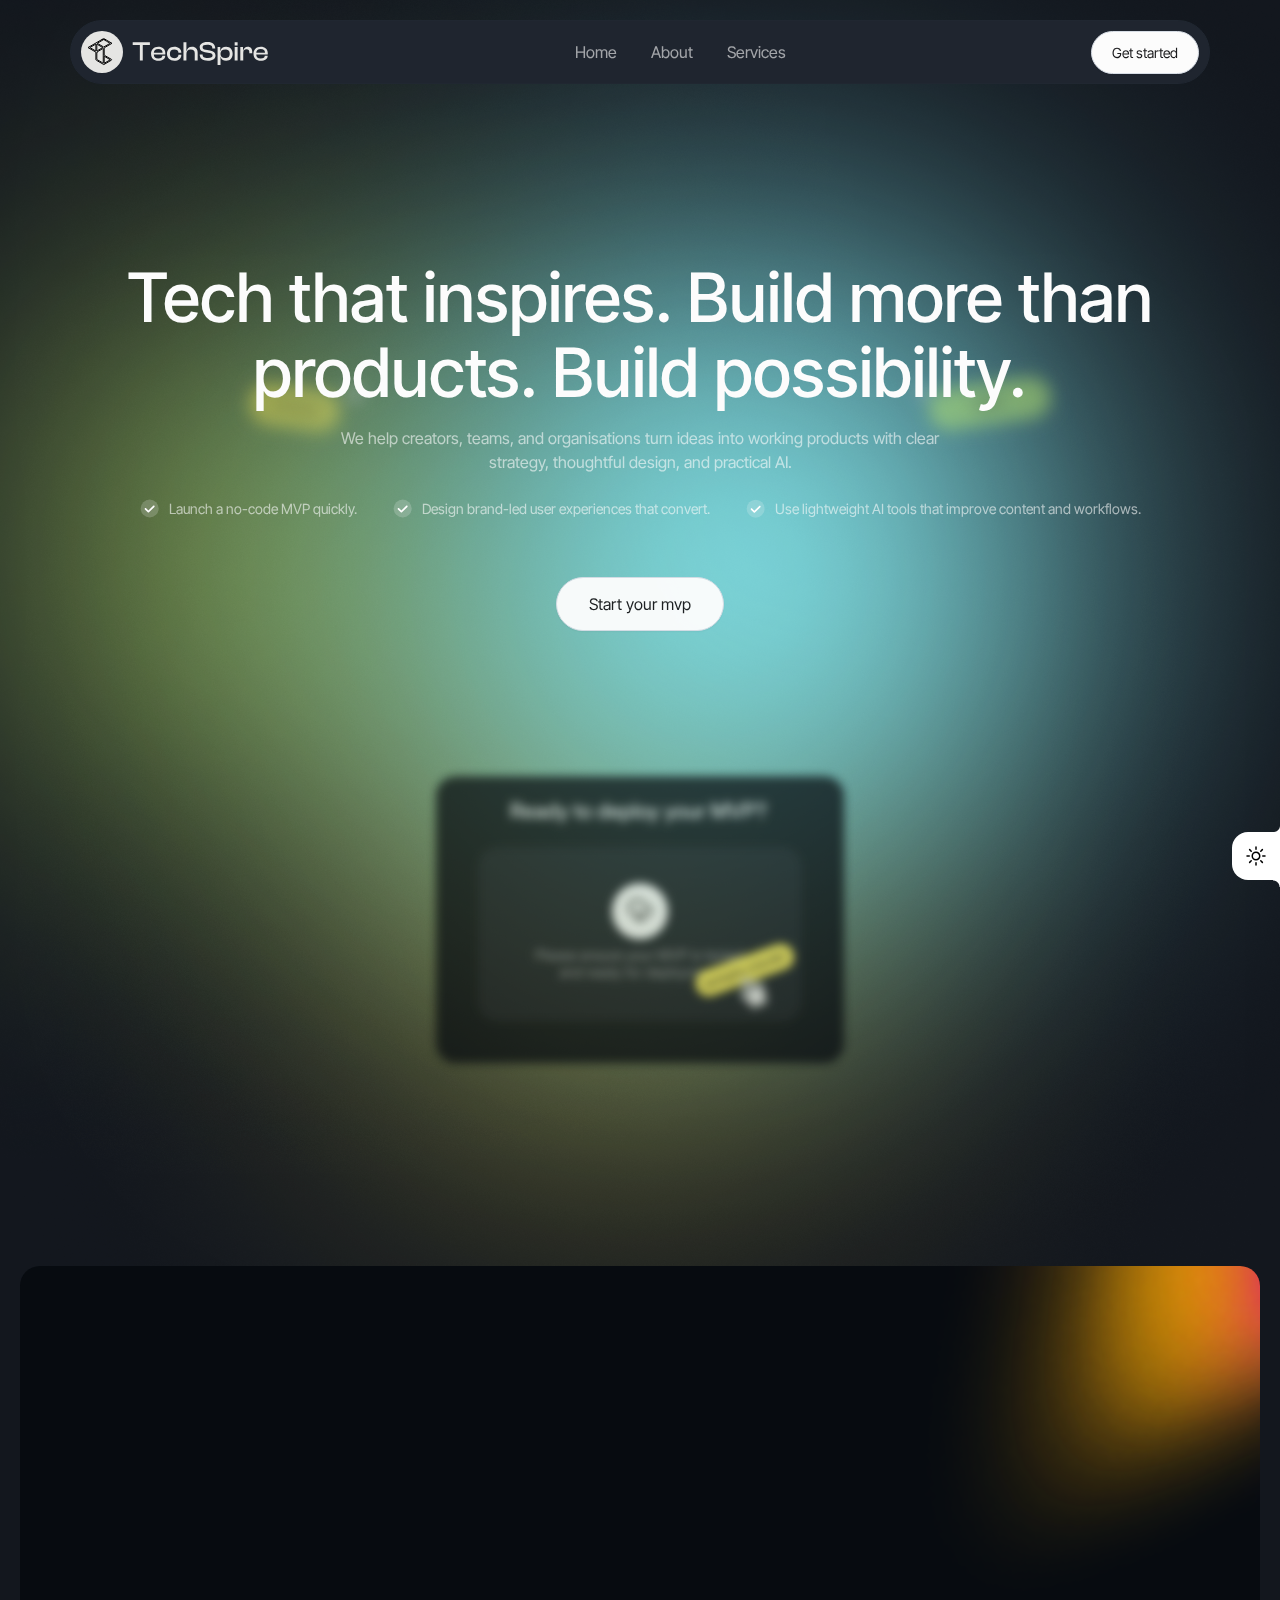
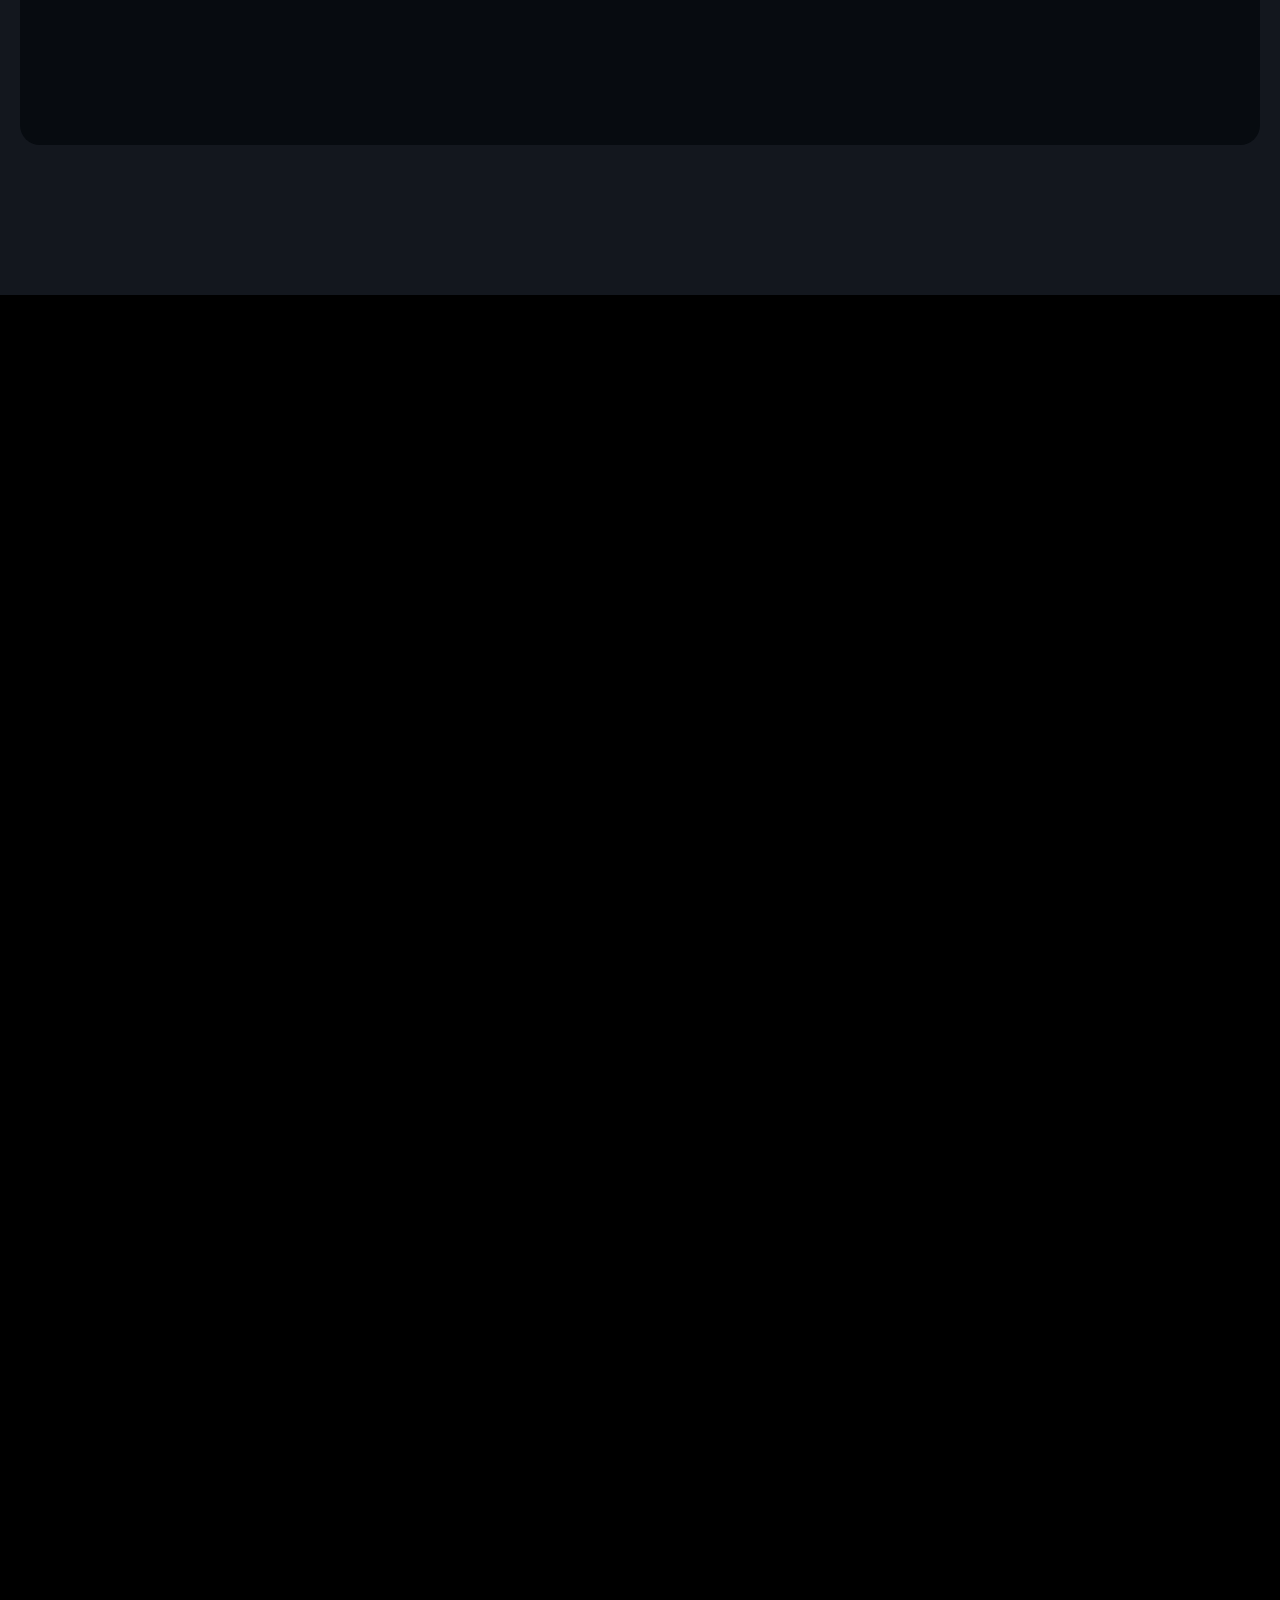
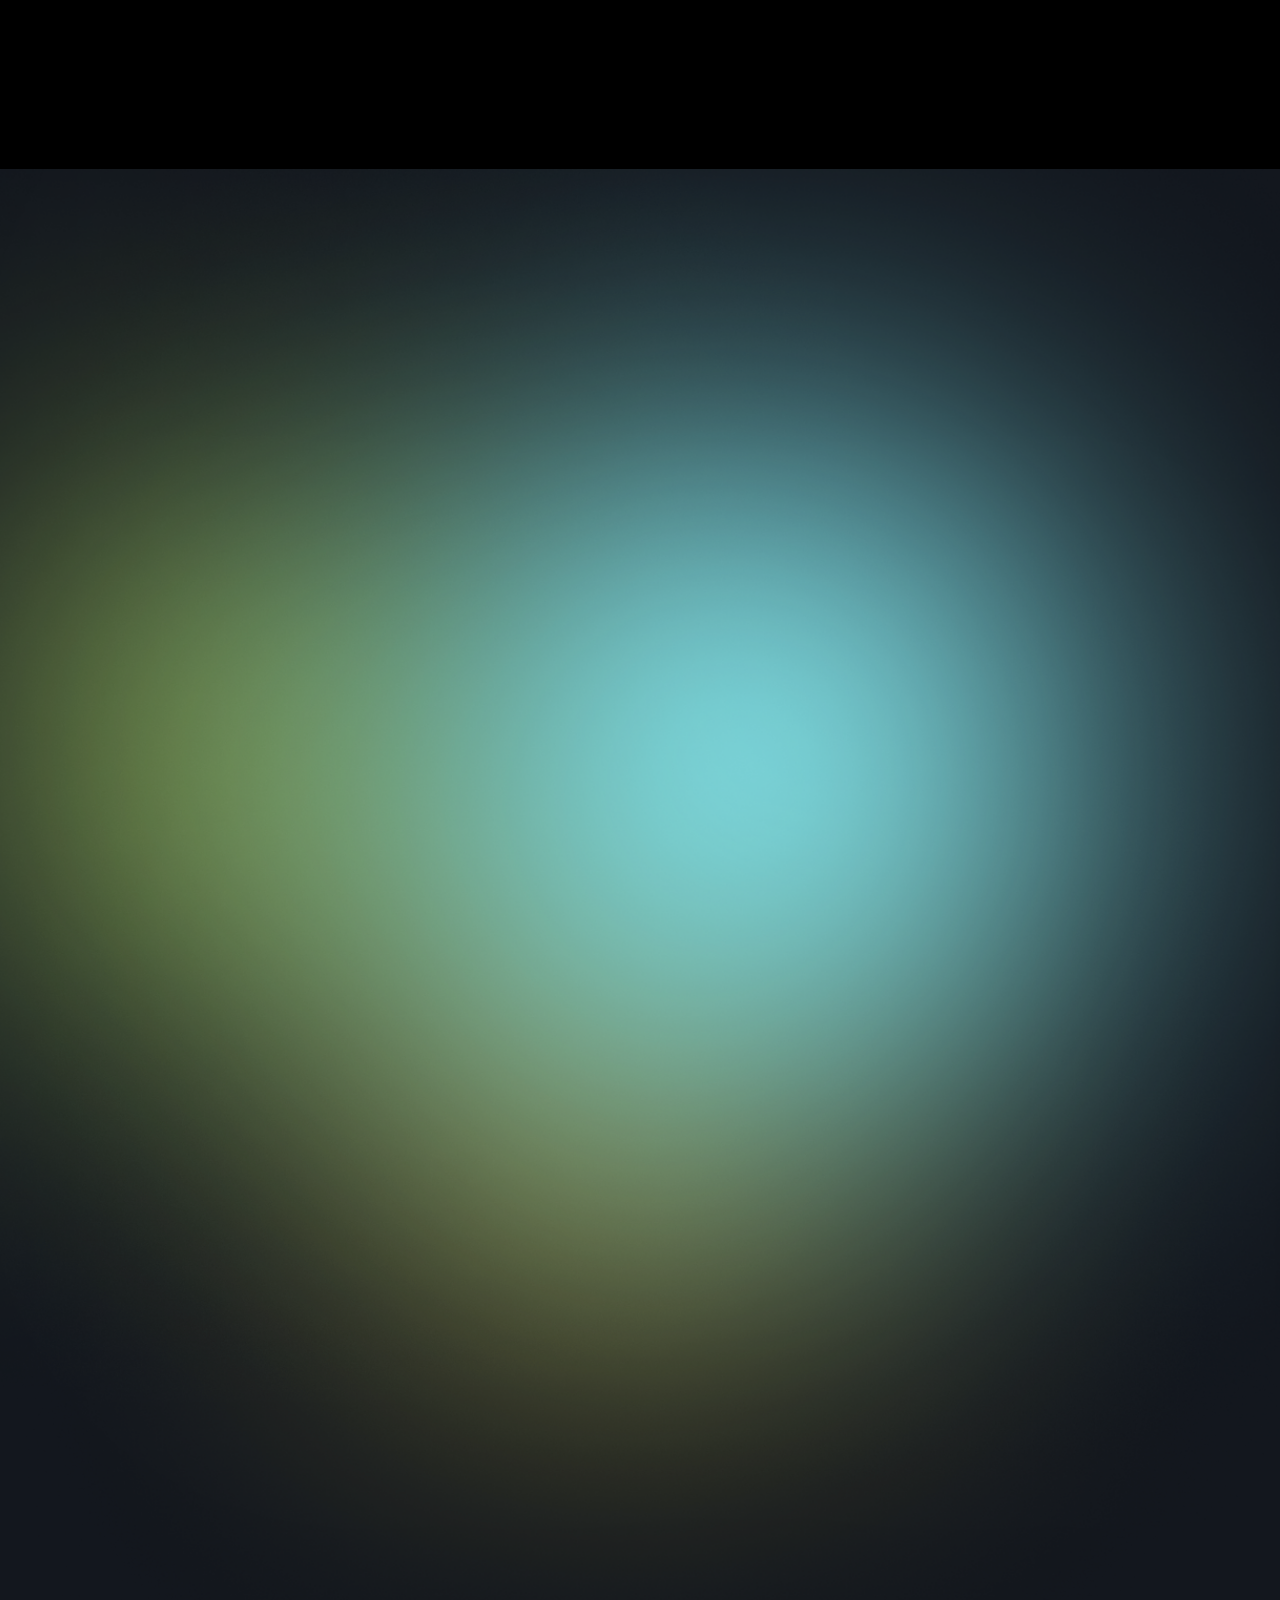
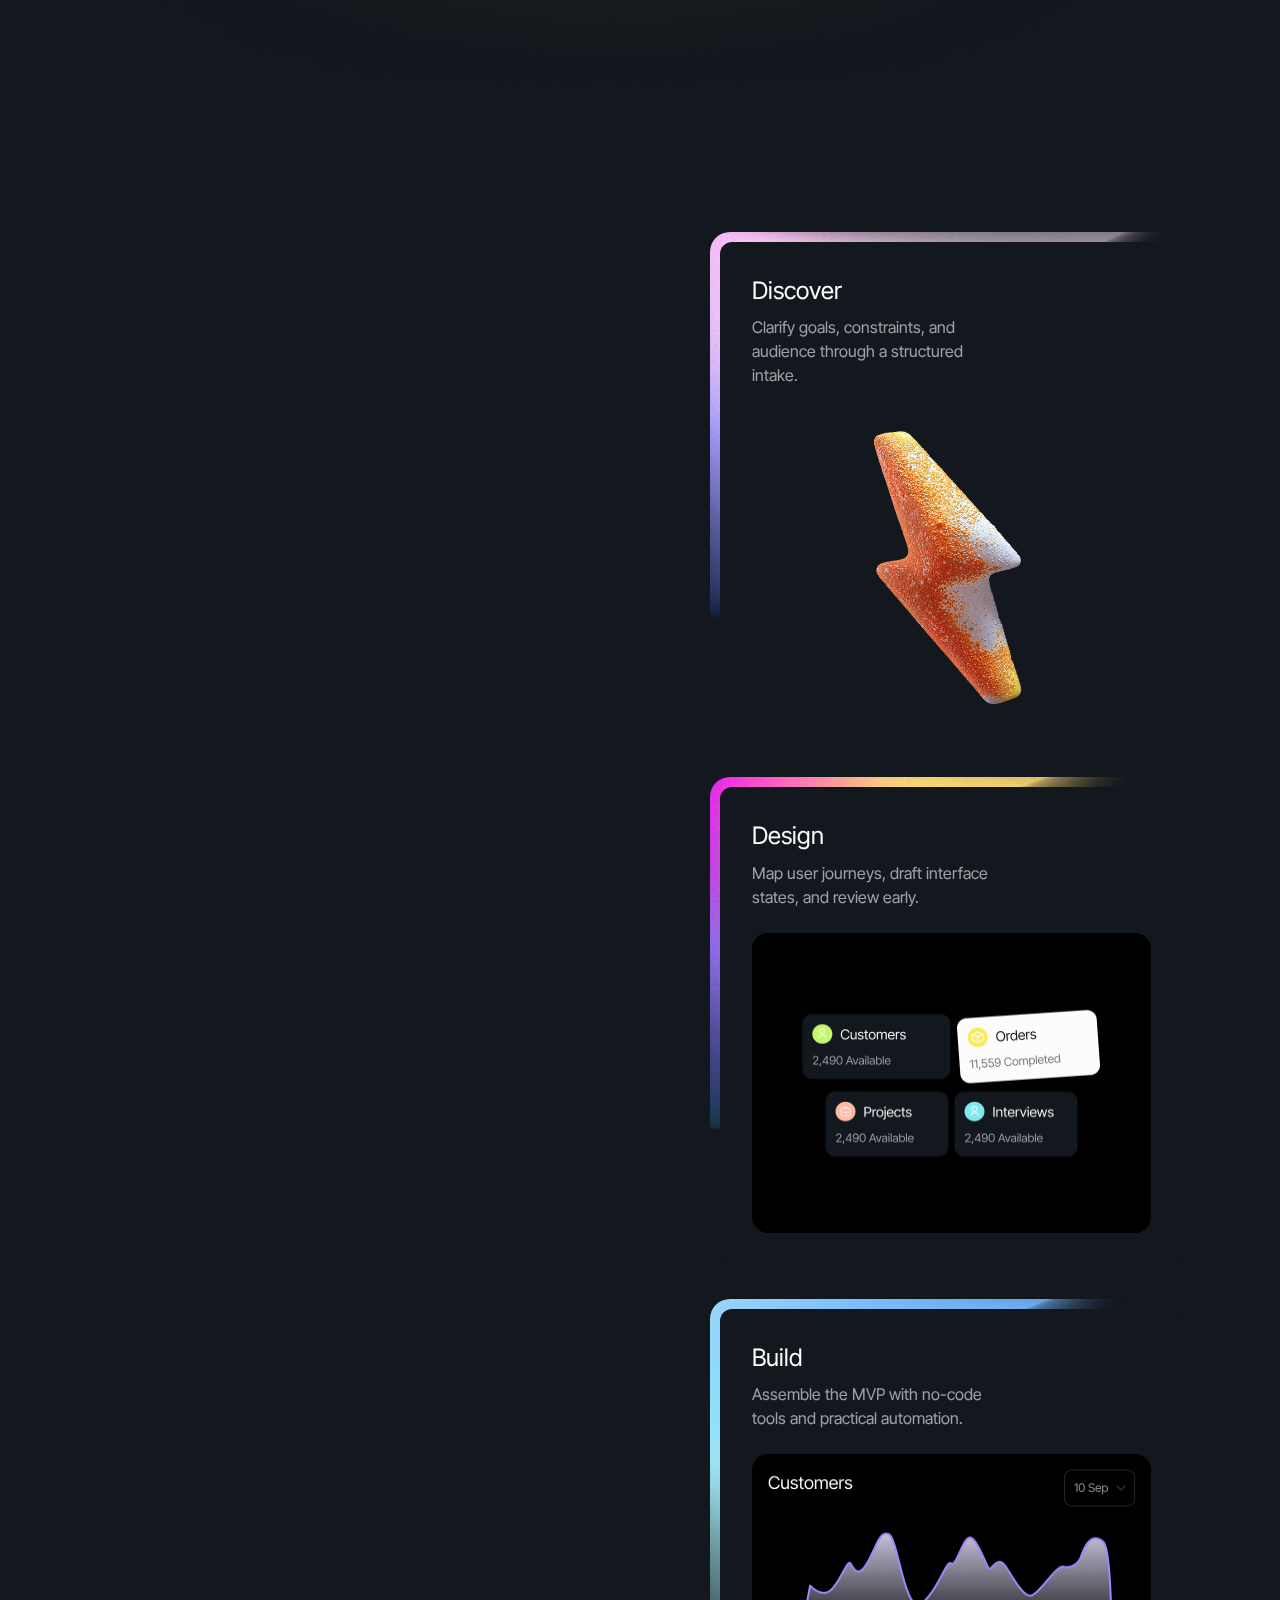
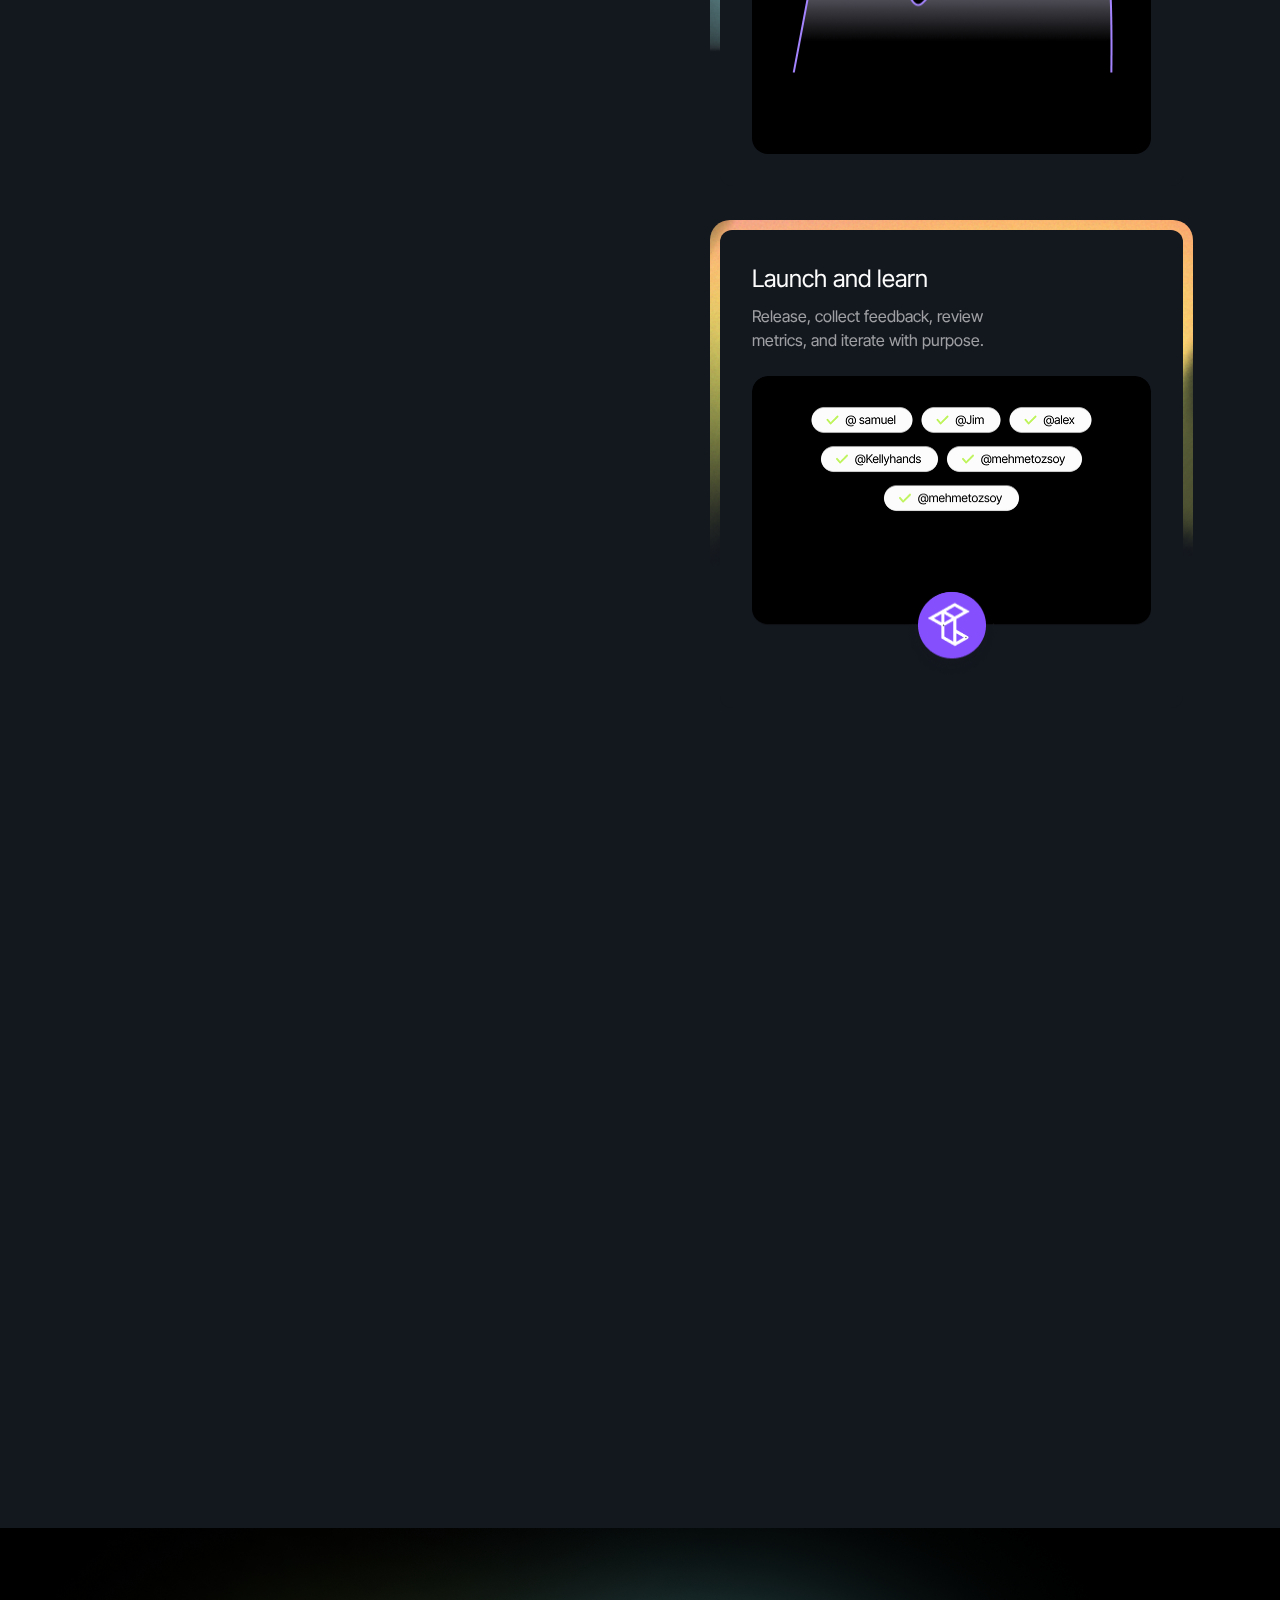
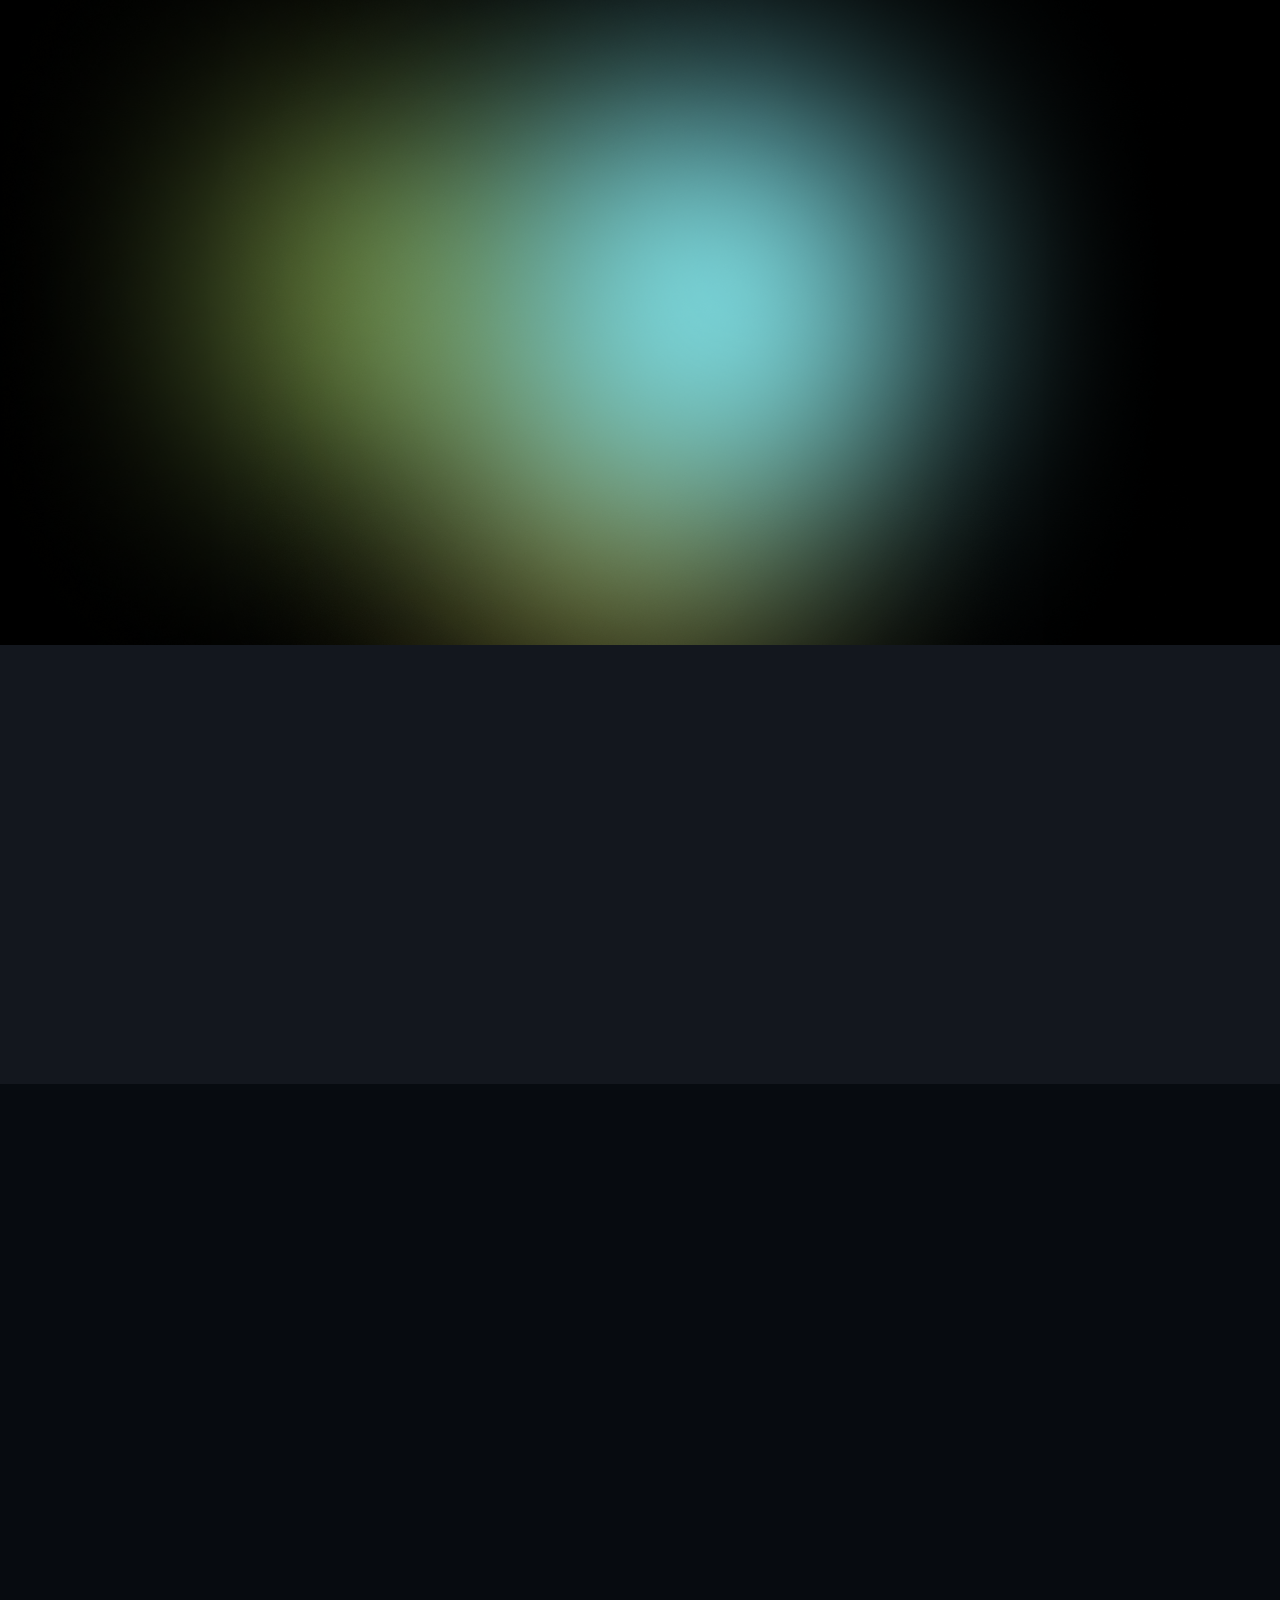
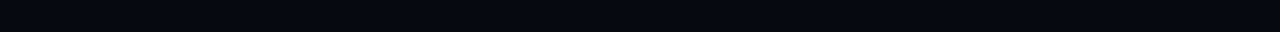
<file: index.html>
<!DOCTYPE html>
<html lang="en">
<head>
  <meta charset="UTF-8">
  <meta http-equiv="X-UA-Compatible" content="IE=edge">
  <meta name="viewport" content="width=device-width, initial-scale=1.0">
  <title>Techspire | Build Your MVP with Clarity</title>

  <!-- Primary Meta Description -->
  <meta name="description"
    content="Techspire helps creators, educators, nonprofits, and small businesses move from concept to a working MVP with clear strategy, brand-first design, and practical automation.">

  <!-- Open Graph Meta Tags -->
  <meta property="og:title" content="Techspire | Build Your MVP with Clarity">
  <meta property="og:description"
    content="Plan, prototype, and ship reliable products with no-code workflows, a consistent design system, and focused AI helpers.">
  <meta property="og:image" content="/images/social.png">
  <meta property="og:url" content="https://techspire.com/">
  <meta property="og:type" content="website">
  <meta property="og:site_name" content="Techspire">

  <!-- Twitter Card Meta Tags -->
  <meta name="twitter:card" content="summary_large_image">
  <meta name="twitter:title" content="Techspire | Build Your MVP with Clarity">
  <meta name="twitter:description"
    content="Launch faster with clear strategy, brand-first UI, and practical automation from Techspire.">
  <meta name="twitter:image" content="/images/social.png">
  <meta name="twitter:site" content="@Techspire">

  <!-- Favicon and Touch Icons -->
  <link rel="icon" href="/images/favicon.png" type="image/png">
  <link rel="apple-touch-icon" sizes="180x180" href="/images/apple-touch-icon.png">
  <link rel="icon" type="image/png" sizes="32x32" href="/images/favicon-32x32.png">
  <link rel="icon" type="image/png" sizes="16x16" href="/images/favicon-16x16.png">
  <link rel="manifest" href="/site.webmanifest">
  <link rel="icon" href="/images/favicon.png" sizes="32x32">
  <link rel="icon" href="/images/favicon.png" sizes="192x192">

  <link rel="preconnect" href="https://fonts.googleapis.com">
  <link rel="preconnect" href="https://fonts.gstatic.com" crossorigin="">
  <link href="https://fonts.googleapis.com/css2?family=Inter+Tight:ital,wght@0,100..900;1,100..900&display=swap" rel="stylesheet">

  <link rel="stylesheet" href="css/main.css">
</head>
  <body class="bg-background-2 dark:bg-background-5 overflow-x-hidden">
    <!-- =========================
Header v1
===========================-->
<header>
  <div class="header-one opacity-0 rounded-full lp:!max-w-[1290px] xl:max-w-[1140px] lg:max-w-[960px] md:max-w-[720px] sm:max-w-[540px] min-[500px]:max-w-[450px] min-[425px]:max-w-[375px] max-w-[320px] mx-auto w-full fixed left-1/2 -translate-x-1/2 z-50 top-5 flex items-center justify-between px-2.5 xl:py-0 py-2.5 bg-accent/60 border border-stroke-2 dark:border-stroke-6 dark:bg-background-9 backdrop-blur-lg" data-ns-animate="" data-direction="up" data-offset="100">
    <div>
      <a href="./index.html">
        <span class="sr-only">Home</span>
        <figure class="lg:max-w-[198px] lg:block hidden">
          <img src="images/main-logo.svg" alt="Techspire" class="dark:invert">
        </figure>
        <figure class="max-w-[44px] lg:hidden block">
          <img src="images/logo.svg" alt="Techspire" class="w-full dark:hidden block">
          <img src="images/logo-dark.svg" alt="Techspire" class="w-full dark:block hidden">
        </figure>
      </a>
    </div>
    <nav class="hidden xl:flex items-center">
      <ul class="flex items-center">
        <li class="relative nav-item cursor-pointer py-2.5" data-menu="home-mega-menu">
          
          <li class="py-2.5">
          <a href="#" class="flex items-center gap-1 px-4 py-2 border border-transparent hover:border-stroke-2 dark:hover:border-stroke-7 rounded-full text-tagline-1 font-normal text-secondary/60 hover:text-secondary transition-all duration-200 dark:text-accent/60 dark:hover:text-accent {=$nav-item-class}">
            Home
          </a>
        </li>

          <li class="py-2.5">
          <a href="/about.html" class="flex items-center gap-1 px-4 py-2 border border-transparent hover:border-stroke-2 dark:hover:border-stroke-7 rounded-full text-tagline-1 font-normal text-secondary/60 hover:text-secondary transition-all duration-200 dark:text-accent/60 dark:hover:text-accent {=$nav-item-class}">
            About
          </a>
        </li>
        <li class="py-2.5">
          <a href="/services.html" class="flex items-center gap-1 px-4 py-2 border border-transparent hover:border-stroke-2 dark:hover:border-stroke-7 rounded-full text-tagline-1 font-normal text-secondary/60 hover:text-secondary transition-all duration-200 dark:text-accent/60 dark:hover:text-accent {=$nav-item-class}">
            Services
          </a>
        </li>
<div>
  <!-- Transparent bridge to prevent gap -->
  
  <div id="home-mega-menu" class="mega-menu fixed mt-2 left-1/2 -translate-x-1/2 top-full pointer-events-none transition-all duration-300 opacity-0 bg-white rounded-[20px] z-50 max-w-[1290px] w-full overflow-hidden dark:bg-background-6 shadow-1 border dark:border-background-5 border-stroke-4 {=$mega-menu-color}">
    <div class="flex w-full relative">
    </nav>

    <div class="xl:flex hidden items-center justify-center">
      <a href="contact.html" class="btn btn-md btn-secondary hover:btn-primary dark:btn-accent">
        <span>Get started</span>
      </a>
    </div>
    <div class="xl:hidden block">
      <button class="nav-hamburger flex flex-col gap-[5px] size-12 bg-background-4 dark:bg-background-6 rounded-full items-center justify-center cursor-pointer">
        <span class="sr-only">Menu</span>
        <span class="block w-6 h-0.5 bg-stroke-9 dark:bg-stroke-1"></span>
        <span class="block w-6 h-0.5 bg-stroke-9 dark:bg-stroke-1"></span>
        <span class="block w-6 h-0.5 bg-stroke-9 dark:bg-stroke-1"></span>
      </button>
    </div>
  </div>
  <!-- =========================
Mobile Menu
===========================-->

<aside class="sidebar fixed top-0 right-0 w-full sm:w-1/2 translate-x-full transition-all duration-300 h-screen bg-white dark:bg-background-7 xl:hidden z-[999] scroll-bar">
  <div class="lg:p-9 sm:p-8 p-5 space-y-4">
    <div class="flex items-center justify-between">
      <a href="./">
        <span class="sr-only">Home</span>
        <figure class="max-w-[44px]">
          <img src="images/logo.svg" alt="Techspire" class="w-full dark:hidden block">
          <img src="images/logo-dark.svg" alt="Techspire" class="w-full dark:block hidden">
        </figure>
      </a>
      <button class="nav-hamburger-close flex flex-col gap-1.5 size-10 bg-background-4 dark:bg-background-9 rounded-full items-center justify-center cursor-pointer relative">
        <span class="sr-only">Close Menu</span>
        <span class="block w-4 h-0.5 bg-stroke-9/60 dark:bg-stroke-1 rotate-45 absolute"></span>
        <span class="block w-4 h-0.5 bg-stroke-9/60 dark:bg-stroke-1 -rotate-45 absolute"></span>
      </button>
    </div>
    <div class="h-[85vh] w-full overflow-y-auto overflow-x-hidden pb-10 scroll-bar">
      <ul>
        <!-- home menu  -->
        <li class="relative space-y-0">
  <button class="sub-menu text-tagline-1 font-normal text-secondary/60 dark:text-accent/60 transition-all duration-200 py-3 border-b border-stroke-4 dark:border-stroke-6 w-full text-left flex items-center justify-between cursor-pointer">
    <span>Home</span>
    <span class="sub-menu-arrow transition-all duration-300">
      <svg xmlns="http://www.w3.org/2000/svg" width="16" height="16" viewBox="0 0 16 16" fill="none">
        <path d="M8 12L12 8L8 4" class="stroke-secondary dark:stroke-accent" stroke-width="1.5" stroke-linecap="round" stroke-linejoin="round"></path>
      </svg>
    </span>
  </button>
  <!-- =========================
Mobile Menu
===========================-->

<aside class="sidebar fixed top-0 right-0 w-full sm:w-1/2 translate-x-full transition-all duration-300 h-screen bg-white dark:bg-background-7 xl:hidden z-[999] scroll-bar">
  <div class="lg:p-9 sm:p-8 p-5 space-y-4">
    <div class="flex items-center justify-between">
      <a href="./">
        <span class="sr-only">Home</span>
        <figure class="max-w-[44px]">
          <img src="images/logo.svg" alt="Techspire" class="w-full dark:hidden block">
          <img src="images/logo-dark.svg" alt="Techspire" class="w-full dark:block hidden">
        </figure>
      </a>
      <button class="nav-hamburger-close flex flex-col gap-1.5 size-10 bg-background-4 dark:bg-background-9 rounded-full items-center justify-center cursor-pointer relative">
        <span class="sr-only">Close Menu</span>
        <span class="block w-4 h-0.5 bg-stroke-9/60 dark:bg-stroke-1 rotate-45 absolute"></span>
        <span class="block w-4 h-0.5 bg-stroke-9/60 dark:bg-stroke-1 -rotate-45 absolute"></span>
      </button>
    </div>
    <div class="h-[85vh] w-full overflow-y-auto overflow-x-hidden pb-10 scroll-bar">
      <ul>
        <!-- home menu  -->
        <li class="relative space-y-0">
  <button class="sub-menu text-tagline-1 font-normal text-secondary/60 dark:text-accent/60 transition-all duration-200 py-3 border-b border-stroke-4 dark:border-stroke-6 w-full text-left flex items-center justify-between cursor-pointer">
    <span>Home</span>
    <span class="sub-menu-arrow transition-all duration-300">
      <svg xmlns="http://www.w3.org/2000/svg" width="16" height="16" viewBox="0 0 16 16" fill="none">
        <path d="M8 12L12 8L8 4" class="stroke-secondary dark:stroke-accent" stroke-width="1.5" stroke-linecap="round" stroke-linejoin="round"></path>
      </svg>
    </span>
  </button>
  <div class="hidden ml-3.5 transition-all duration-300 w-full bg-white dark:bg-background-7 overflow-y-auto">
    
    </nav>

    <div class="xl:flex hidden items-center justify-center">
      <a href="./contact.html" class="btn btn-md btn-secondary hover:btn-primary dark:btn-accent">
        <span>Get started</span>
      </a>
    </div>
    <div class="xl:hidden block">
      <button class="nav-hamburger flex flex-col gap-[5px] size-12 bg-background-4 dark:bg-background-6 rounded-full items-center justify-center cursor-pointer">
        <span class="sr-only">Menu</span>
        <span class="block w-6 h-0.5 bg-stroke-9 dark:bg-stroke-1"></span>
        <span class="block w-6 h-0.5 bg-stroke-9 dark:bg-stroke-1"></span>
        <span class="block w-6 h-0.5 bg-stroke-9 dark:bg-stroke-1"></span>
      </button>
            </a>
          </li>

          <li>
            <a href="./login-page-02.html" class="text-secondary/60 dark:text-accent/60 dark:hover:text-accent flex items-center gap-1 group/item font-normal text-tagline-1 hover:text-secondary transition-all duration-200">
              <span>Login Page 02</span>
              <!-- =========================
Link Icon
===========================-->
<span class="group-hover/item:translate-x-2 group-hover/item:opacity-100 opacity-0 transition-all duration-200">
  <svg xmlns="http://www.w3.org/2000/svg" width="16" height="16" viewBox="0 0 16 16" fill="none">
    <path d="M8 12L12 8L8 4" class="stroke-secondary dark:stroke-accent" stroke-width="1.5" stroke-linecap="round" stroke-linejoin="round"></path>
  </svg>
</span>

            </a>
          </li>

          <li>
            <a href="./login-page-03.html" class="text-secondary/60 dark:text-accent/60 dark:hover:text-accent flex items-center gap-1 group/item font-normal text-tagline-1 hover:text-secondary transition-all duration-200">
              <span>Login Page 03</span>
              <!-- =========================
Link Icon
===========================-->
<span class="group-hover/item:translate-x-2 group-hover/item:opacity-100 opacity-0 transition-all duration-200">
  <svg xmlns="http://www.w3.org/2000/svg" width="16" height="16" viewBox="0 0 16 16" fill="none">
    <path d="M8 12L12 8L8 4" class="stroke-secondary dark:stroke-accent" stroke-width="1.5" stroke-linecap="round" stroke-linejoin="round"></path>
  </svg>
</span>

            </a>
          </li>

          <li>
            <a href="./login-page-04.html" class="text-secondary/60 dark:text-accent/60 dark:hover:text-accent flex items-center gap-1 group/item font-normal text-tagline-1 hover:text-secondary transition-all duration-200">
              <span>Login Page 04</span>
              <!-- =========================
Link Icon
===========================-->
<span class="group-hover/item:translate-x-2 group-hover/item:opacity-100 opacity-0 transition-all duration-200">
  <svg xmlns="http://www.w3.org/2000/svg" width="16" height="16" viewBox="0 0 16 16" fill="none">
    <path d="M8 12L12 8L8 4" class="stroke-secondary dark:stroke-accent" stroke-width="1.5" stroke-linecap="round" stroke-linejoin="round"></path>
  </svg>
</span>

            </a>
          </li>

          <li>
            <a href="./contact.html" class="text-secondary/60 dark:text-accent/60 dark:hover:text-accent flex items-center gap-1 group/item font-normal text-tagline-1 hover:text-secondary transition-all duration-200">
              <span>Signup Page 01</span>
              <!-- =========================
Link Icon
===========================-->
<span class="group-hover/item:translate-x-2 group-hover/item:opacity-100 opacity-0 transition-all duration-200">
  <svg xmlns="http://www.w3.org/2000/svg" width="16" height="16" viewBox="0 0 16 16" fill="none">
    <path d="M8 12L12 8L8 4" class="stroke-secondary dark:stroke-accent" stroke-width="1.5" stroke-linecap="round" stroke-linejoin="round"></path>
  </svg>
</span>

            </a>
          </li>

          <li>
            <a href="./signup-page-02.html" class="text-secondary/60 dark:text-accent/60 dark:hover:text-accent flex items-center gap-1 group/item font-normal text-tagline-1 hover:text-secondary transition-all duration-200">
              <span>Signup Page 02</span>
              <!-- =========================
Link Icon
===========================-->
<span class="group-hover/item:translate-x-2 group-hover/item:opacity-100 opacity-0 transition-all duration-200">
  <svg xmlns="http://www.w3.org/2000/svg" width="16" height="16" viewBox="0 0 16 16" fill="none">
    <path d="M8 12L12 8L8 4" class="stroke-secondary dark:stroke-accent" stroke-width="1.5" stroke-linecap="round" stroke-linejoin="round"></path>
  </svg>
</span>

            </a>
          </li>

          <li>
            <a href="./signup-page-03.html" class="text-secondary/60 dark:text-accent/60 dark:hover:text-accent flex items-center gap-1 group/item font-normal text-tagline-1 hover:text-secondary transition-all duration-200">
              <span>Signup Page 03</span>
              <!-- =========================
Link Icon
===========================-->
<span class="group-hover/item:translate-x-2 group-hover/item:opacity-100 opacity-0 transition-all duration-200">
  <svg xmlns="http://www.w3.org/2000/svg" width="16" height="16" viewBox="0 0 16 16" fill="none">
    <path d="M8 12L12 8L8 4" class="stroke-secondary dark:stroke-accent" stroke-width="1.5" stroke-linecap="round" stroke-linejoin="round"></path>
  </svg>
</span>

            </a>
          </li>

          <li>
            <a href="./signup-page-04.html" class="text-secondary/60 dark:text-accent/60 dark:hover:text-accent flex items-center gap-1 group/item font-normal text-tagline-1 hover:text-secondary transition-all duration-200">
              <span>Signup Page 04</span>
              <!-- =========================
Link Icon
===========================-->
<span class="group-hover/item:translate-x-2 group-hover/item:opacity-100 opacity-0 transition-all duration-200">
  <svg xmlns="http://www.w3.org/2000/svg" width="16" height="16" viewBox="0 0 16 16" fill="none">
    <path d="M8 12L12 8L8 4" class="stroke-secondary dark:stroke-accent" stroke-width="1.5" stroke-linecap="round" stroke-linejoin="round"></path>
  </svg>
</span>

            </a>
          </li>
        </ul>
      </div>
    </div>
  </div>
</div>

        </li>
        <li class="relative nav-item cursor-pointer py-2.5" data-menu="about-menu">
          <a href="#" class="nav-item-link {=$nav-item-class}">
            <span>About</span>
            <span class="nav-arrow block origin-center transition-all duration-300 translate-y-px">
              <svg xmlns="http://www.w3.org/2000/svg" fill="none" viewBox="0 0 24 24" stroke-width="1.5" stroke="currentColor" class="size-4">
                <path stroke-linecap="round" stroke-linejoin="round" d="m19.5 8.25-7.5 7.5-7.5-7.5"></path>
              </svg>
            </span>
          </a>
          <!-- =========================
About Menu Dropdown
===========================-->
<div class="">
  <!-- Transparent bridge to prevent gap -->
  <div class="dropdown-menu-bridge absolute left-1/2 -translate-x-1/2 top-full w-full h-3 bg-transparent z-40 min-w-[280px] pointer-events-none"></div>
  <div id="about-menu" class="dropdown-menu absolute left-1/2 -translate-x-1/2 top-full mt-2 pointer-events-none transition-all duration-300 opacity-0 bg-white dark:bg-background-6 rounded-[20px] px-[60px] py-[70px] z-50 min-w-[280px] w-full overflow-hidden {=$mega-menu-color} border border-stroke-1 dark:border-stroke-6">
    <ul class="w-full space-y-5">
      <li>
        <a href="./about-page-01.html" class="text-secondary/60 dark:text-accent/60 dark:hover:text-accent flex items-center gap-1 group/item font-normal text-tagline-1 hover:text-secondary transition-all duration-200">
          <span>About Page 01</span>
          <span class="group-hover/item:translate-x-2 group-hover/item:opacity-100 opacity-0 transition-all duration-200">
            <svg xmlns="http://www.w3.org/2000/svg" width="16" height="16" viewBox="0 0 16 16" fill="none">
              <path d="M8 12L12 8L8 4" class="stroke-secondary dark:stroke-accent" stroke-width="1.5" stroke-linecap="round" stroke-linejoin="round"></path>
            </svg>
          </span>
        </a>
      </li>
      <li>
        <a href="./about-page-02.html" class="text-secondary/60 dark:text-accent/60 dark:hover:text-accent flex items-center gap-1 group/item font-normal text-tagline-1 hover:text-secondary transition-all duration-200">
          <span>About Page 02</span>
          <span class="group-hover/item:translate-x-2 group-hover/item:opacity-100 opacity-0 transition-all duration-200">
            <svg xmlns="http://www.w3.org/2000/svg" width="16" height="16" viewBox="0 0 16 16" fill="none">
              <path d="M8 12L12 8L8 4" class="stroke-secondary dark:stroke-accent" stroke-width="1.5" stroke-linecap="round" stroke-linejoin="round"></path>
            </svg>
          </span>
        </a>
      </li>
      <li>
        <a href="./about-page-03.html" class="text-secondary/60 dark:text-accent/60 dark:hover:text-accent flex items-center gap-1 group/item font-normal text-tagline-1 hover:text-secondary transition-all duration-200">
          <span>About Page 03</span>

          <span class="group-hover/item:translate-x-2 group-hover/item:opacity-100 opacity-0 transition-all duration-200">
            <svg xmlns="http://www.w3.org/2000/svg" width="16" height="16" viewBox="0 0 16 16" fill="none">
              <path d="M8 12L12 8L8 4" class="stroke-secondary dark:stroke-accent" stroke-width="1.5" stroke-linecap="round" stroke-linejoin="round"></path>
            </svg>
          </span>
        </a>
      </li>
    </ul>
  </div>
</div>

        </li>
        <li class="relative nav-item cursor-pointer py-2.5" data-menu="services-menu">
          <a href="#" class="nav-item-link {=$nav-item-class}">
            <span>Services</span>
            <span class="nav-arrow block origin-center transition-all duration-300 translate-y-px">
              <svg xmlns="http://www.w3.org/2000/svg" fill="none" viewBox="0 0 24 24" stroke-width="1.5" stroke="currentColor" class="size-4">
                <path stroke-linecap="round" stroke-linejoin="round" d="m19.5 8.25-7.5 7.5-7.5-7.5"></path>
              </svg>
            </span>
          </a>
          <!-- =========================
Services Menu Dropdown
===========================-->


        </li>
        <li class="py-2.5">
          <a href="/contact.html" class="flex items-center gap-1 px-4 py-2 border border-transparent hover:border-stroke-2 dark:hover:border-stroke-7 rounded-full text-tagline-1 font-normal text-secondary/60 hover:text-secondary transition-all duration-200 dark:text-accent/60 dark:hover:text-accent {=$nav-item-class}">
            Contact Us
          </a>
        </li>
      </ul>
    </nav>

    <div class="xl:flex hidden items-center justify-center">
      <a href="./contact.html" class="btn btn-md btn-secondary hover:btn-primary dark:btn-accent">
        <span>Get started</span>
      </a>
    </div>
    <div class="xl:hidden block">
      <button class="nav-hamburger flex flex-col gap-[5px] size-12 bg-background-4 dark:bg-background-6 rounded-full items-center justify-center cursor-pointer">
        <span class="sr-only">Menu</span>
        <span class="block w-6 h-0.5 bg-stroke-9 dark:bg-stroke-1"></span>
        <span class="block w-6 h-0.5 bg-stroke-9 dark:bg-stroke-1"></span>
        <span class="block w-6 h-0.5 bg-stroke-9 dark:bg-stroke-1"></span>
      </button>
    </div>
  </div>
  <!-- =========================
Mobile Menu
===========================-->

<aside class="sidebar fixed top-0 right-0 w-full sm:w-1/2 translate-x-full transition-all duration-300 h-screen bg-white dark:bg-background-7 xl:hidden z-[999] scroll-bar">
  <div class="lg:p-9 sm:p-8 p-5 space-y-4">
    <div class="flex items-center justify-between">
      <a href="./">
        <span class="sr-only">Home</span>
        <figure class="max-w-[44px]">
          <img src="images/logo.svg" alt="Techspire" class="w-full dark:hidden block">
          <img src="images/logo-dark.svg" alt="Techspire" class="w-full dark:block hidden">
        </figure>
      </a>
      <button class="nav-hamburger-close flex flex-col gap-1.5 size-10 bg-background-4 dark:bg-background-9 rounded-full items-center justify-center cursor-pointer relative">
        <span class="sr-only">Close Menu</span>
        <span class="block w-4 h-0.5 bg-stroke-9/60 dark:bg-stroke-1 rotate-45 absolute"></span>
        <span class="block w-4 h-0.5 bg-stroke-9/60 dark:bg-stroke-1 -rotate-45 absolute"></span>
      </button>
    </div>
    <div class="h-[85vh] w-full overflow-y-auto overflow-x-hidden pb-10 scroll-bar">
      <ul>
        <!-- home menu  -->
        <li class="relative space-y-0">
  <button class="sub-menu text-tagline-1 font-normal text-secondary/60 dark:text-accent/60 transition-all duration-200 py-3 border-b border-stroke-4 dark:border-stroke-6 w-full text-left flex items-center justify-between cursor-pointer">
    <span>Home</span>
    <span class="sub-menu-arrow transition-all duration-300">
      <svg xmlns="http://www.w3.org/2000/svg" width="16" height="16" viewBox="0 0 16 16" fill="none">
        <path d="M8 12L12 8L8 4" class="stroke-secondary dark:stroke-accent" stroke-width="1.5" stroke-linecap="round" stroke-linejoin="round"></path>
      </svg>
    </span>
  </button>
  <button class="sub-menu text-tagline-1 font-normal text-secondary/60 dark:text-accent/60 transition-all duration-200 py-3 border-b border-stroke-4 dark:border-stroke-6 w-full text-left flex items-center justify-between cursor-pointer">
    <span>Home</span>
    <span class="sub-menu-arrow transition-all duration-300">
      <svg xmlns="http://www.w3.org/2000/svg" width="16" height="16" viewBox="0 0 16 16" fill="none">
        <path d="M8 12L12 8L8 4" class="stroke-secondary dark:stroke-accent" stroke-width="1.5" stroke-linecap="round" stroke-linejoin="round"></path>
      </svg>
    </span>
  </button>
</li>


        <!-- about us menu  -->
        <li class="relative space-y-0">
  <button class="sub-menu text-tagline-1 font-normal text-secondary/60 dark:text-accent/60 transition-all duration-200 py-3 border-b border-stroke-4 dark:border-stroke-6 w-full text-left flex items-center justify-between cursor-pointer">
    <span>About us</span>
    <span class="sub-menu-arrow transition-all duration-300">
      <svg xmlns="http://www.w3.org/2000/svg" width="16" height="16" viewBox="0 0 16 16" fill="none">
        <path d="M8 12L12 8L8 4" class="stroke-secondary dark:stroke-accent" stroke-width="1.5" stroke-linecap="round" stroke-linejoin="round"></path>
      </svg>
    </span>
  </button>
  <div class="hidden ml-3.5 transition-all duration-300 w-full bg-white dark:bg-background-7 max-h-[500px] overflow-y-auto scroll-bar">
    <ul>
      <li>
        <a href="./about-page-01.html" class="text-tagline-1 font-normal text-secondary/60 dark:text-accent/60 transition-all duration-200 py-3 border-b border-stroke-4 dark:border-stroke-6 w-full text-left block">
          About us 01
        </a>
      </li>
      <li>
        <a href="./about-page-02.html" class="text-tagline-1 font-normal text-secondary/60 dark:text-accent/60 transition-all duration-200 py-3 border-b border-stroke-4 dark:border-stroke-6 w-full text-left block">
          About us 02
        </a>
      </li>
      <li>
        <a href="./about-page-03.html" class="text-tagline-1 font-normal text-secondary/60 dark:text-accent/60 transition-all duration-200 py-3 w-full text-left block">
          About us 03
        </a>
      </li>
    </ul>
  </div>
</li>


        <!-- blog menu  -->
        <li class="relative space-y-0">
  <button class="sub-menu text-tagline-1 font-normal text-secondary/60 dark:text-accent/60 transition-all duration-200 py-3 border-b border-stroke-4 dark:border-stroke-6 w-full text-left flex items-center justify-between cursor-pointer">
    <span>Blog</span>
    <span class="sub-menu-arrow transition-all duration-300">
      <svg xmlns="http://www.w3.org/2000/svg" width="16" height="16" viewBox="0 0 16 16" fill="none">
        <path d="M8 12L12 8L8 4" class="stroke-secondary dark:stroke-accent" stroke-width="1.5" stroke-linecap="round" stroke-linejoin="round"></path>
      </svg>
    </span>
  </button>
  <div class="hidden ml-3.5 transition-all duration-300 w-full bg-white dark:bg-background-7 max-h-[500px] overflow-y-auto scroll-bar">
    <ul>
      <li>
        <a href="./blog-page-01.html" class="text-tagline-1 font-normal text-secondary/60 dark:text-accent/60 transition-all duration-200 py-3 border-b border-stroke-4 dark:border-stroke-6 w-full text-left block">
          Blog Page 01
        </a>
      </li>
      <li>
        <a href="./blog-page-02.html" class="text-tagline-1 font-normal text-secondary/60 dark:text-accent/60 transition-all duration-200 py-3 border-b border-stroke-4 dark:border-stroke-6 w-full text-left block">
          Blog Page 02
        </a>
      </li>
      <li>
        <a href="./blog-page-03.html" class="text-tagline-1 font-normal text-secondary/60 dark:text-accent/60 transition-all duration-200 py-3 border-b border-stroke-4 dark:border-stroke-6 w-full text-left block">
          Blog Page 03
        </a>
      </li>
      <li>
        <a href="./blog-details-page.html" class="text-tagline-1 font-normal text-secondary/60 dark:text-accent/60 transition-all duration-200 py-3 w-full text-left block">
          Blog Details
        </a>
      </li>
    </ul>
  </div>
</li>


        <!-- services menu  -->
        <li class="relative space-y-0">
  <button class="sub-menu text-tagline-1 font-normal text-secondary/60 dark:text-accent/60 transition-all duration-200 py-3 border-b border-stroke-4 dark:border-stroke-6 w-full text-left flex items-center justify-between cursor-pointer">
    <span>Our Services</span>
    <span class="sub-menu-arrow transition-all duration-300">
      <svg xmlns="http://www.w3.org/2000/svg" width="16" height="16" viewBox="0 0 16 16" fill="none">
        <path d="M8 12L12 8L8 4" class="stroke-secondary dark:stroke-accent" stroke-width="1.5" stroke-linecap="round" stroke-linejoin="round"></path>
      </svg>
    </span>
  </button>
  <div class="hidden ml-3.5 transition-all duration-300 w-full bg-white dark:bg-background-7 max-h-[500px] overflow-y-auto scroll-bar">
    <ul>
      <li>
        <a href="./our-services-page-01.html" class="text-tagline-1 font-normal text-secondary/60 dark:text-accent/60 transition-all duration-200 py-3 border-b border-stroke-4 dark:border-stroke-6 w-full text-left block">
          Our Services Page 01
        </a>
      </li>
      <li>
        <a href="./our-services-page-02.html" class="text-tagline-1 font-normal text-secondary/60 dark:text-accent/60 transition-all duration-200 py-3 border-b border-stroke-4 dark:border-stroke-6 w-full text-left block">
          Our Services Page 02
        </a>
      </li>
      <li>
        <a href="./our-services-page-03.html" class="text-tagline-1 font-normal text-secondary/60 dark:text-accent/60 transition-all duration-200 py-3 border-b border-stroke-4 dark:border-stroke-6 w-full text-left block">
          Our Services Page 03
        </a>
      </li>
      <li>
        <a href="./our-services-details-page.html" class="text-tagline-1 font-normal text-secondary/60 dark:text-accent/60 transition-all duration-200 py-3 w-full text-left block">
          Our Services Details
        </a>
      </li>
    </ul>
  </div>
</li>


        <!-- integration menu  -->
        <li class="relative space-y-0">
  <button class="sub-menu text-tagline-1 font-normal text-secondary/60 dark:text-accent/60 transition-all duration-200 py-3 border-b border-stroke-4 dark:border-stroke-6 w-full text-left flex items-center justify-between cursor-pointer">
    <span>Integration</span>
    <span class="sub-menu-arrow transition-all duration-300">
      <svg xmlns="http://www.w3.org/2000/svg" width="16" height="16" viewBox="0 0 16 16" fill="none">
        <path d="M8 12L12 8L8 4" class="stroke-secondary dark:stroke-accent" stroke-width="1.5" stroke-linecap="round" stroke-linejoin="round"></path>
      </svg>
    </span>
  </button>
  <div class="hidden ml-3.5 transition-all duration-300 w-full bg-white dark:bg-background-7 max-h-[500px] overflow-y-auto scroll-bar">
    <ul>
      <li>
        <a href="./integration-page-01.html" class="text-tagline-1 font-normal text-secondary/60 dark:text-accent/60 transition-all duration-200 py-3 border-b border-stroke-4 dark:border-stroke-6 w-full text-left block">
          Integration Page 01
        </a>
      </li>
      <li>
        <a href="./integration-page-02.html" class="text-tagline-1 font-normal text-secondary/60 dark:text-accent/60 transition-all duration-200 py-3 border-b border-stroke-4 dark:border-stroke-6 w-full text-left block">
          Integration Page 02
        </a>
      </li>
      <li>
        <a href="./integration-page-03.html" class="text-tagline-1 font-normal text-secondary/60 dark:text-accent/60 transition-all duration-200 py-3 w-full text-left block">
          Integration Page 03
        </a>
      </li>
    </ul>
  </div>
</li>


        <!-- features menu  -->
        <li class="relative space-y-0">
  <button class="sub-menu text-tagline-1 font-normal text-secondary/60 dark:text-accent/60 transition-all duration-200 py-3 border-b border-stroke-4 dark:border-stroke-6 w-full text-left flex items-center justify-between cursor-pointer">
    <span>Features</span>
    <span class="sub-menu-arrow transition-all duration-300">
      <svg xmlns="http://www.w3.org/2000/svg" width="16" height="16" viewBox="0 0 16 16" fill="none">
        <path d="M8 12L12 8L8 4" class="stroke-secondary dark:stroke-accent" stroke-width="1.5" stroke-linecap="round" stroke-linejoin="round"></path>
      </svg>
    </span>
  </button>
  <div class="hidden ml-3.5 transition-all duration-300 w-full bg-white dark:bg-background-7 max-h-[500px] overflow-y-auto scroll-bar">
    <ul>
      <li>
        <a href="./features-page-01.html" class="text-tagline-1 font-normal text-secondary/60 dark:text-accent/60 transition-all duration-200 py-3 border-b border-stroke-4 dark:border-stroke-6 w-full text-left block">
          Features Page 01
        </a>
      </li>
      <li>
        <a href="./features-page-02.html" class="text-tagline-1 font-normal text-secondary/60 dark:text-accent/60 transition-all duration-200 py-3 w-full text-left block">
          Features Page 02
        </a>
      </li>
    </ul>
  </div>
</li>


        <!-- process menu  -->
        <li class="relative space-y-0">
  <button class="sub-menu text-tagline-1 font-normal text-secondary/60 dark:text-accent/60 transition-all duration-200 py-3 border-b border-stroke-4 dark:border-stroke-6 w-full text-left flex items-center justify-between cursor-pointer">
    <span>Process</span>
    <span class="sub-menu-arrow transition-all duration-300">
      <svg xmlns="http://www.w3.org/2000/svg" width="16" height="16" viewBox="0 0 16 16" fill="none">
        <path d="M8 12L12 8L8 4" class="stroke-secondary dark:stroke-accent" stroke-width="1.5" stroke-linecap="round" stroke-linejoin="round"></path>
      </svg>
    </span>
  </button>
  <div class="hidden ml-3.5 transition-all duration-300 w-full bg-white dark:bg-background-7 max-h-[500px] overflow-y-auto scroll-bar">
    <ul>
      <li>
        <a href="./process-page-01.html" class="text-tagline-1 font-normal text-secondary/60 dark:text-accent/60 transition-all duration-200 py-3 border-b border-stroke-4 dark:border-stroke-6 w-full text-left block">
          Process Page 01
        </a>
      </li>
      <li>
        <a href="./process-page-02.html" class="text-tagline-1 font-normal text-secondary/60 dark:text-accent/60 transition-all duration-200 py-3 w-full text-left block">
          Process Page 02
        </a>
      </li>
    </ul>
  </div>
</li>


        <!-- testimonial menu  -->
        <li class="relative space-y-0">
  <button class="sub-menu text-tagline-1 font-normal text-secondary/60 dark:text-accent/60 transition-all duration-200 py-3 border-b border-stroke-4 dark:border-stroke-6 w-full text-left flex items-center justify-between cursor-pointer">
    <span>Testimonials</span>
    <span class="sub-menu-arrow transition-all duration-300">
      <svg xmlns="http://www.w3.org/2000/svg" width="16" height="16" viewBox="0 0 16 16" fill="none">
        <path d="M8 12L12 8L8 4" class="stroke-secondary dark:stroke-accent" stroke-width="1.5" stroke-linecap="round" stroke-linejoin="round"></path>
      </svg>
    </span>
  </button>
  <div class="hidden ml-3.5 transition-all duration-300 w-full bg-white dark:bg-background-7 max-h-[500px] overflow-y-auto scroll-bar">
    <ul>
      <li>
        <a href="./testimonial-page-01.html" class="text-tagline-1 font-normal text-secondary/60 dark:text-accent/60 transition-all duration-200 py-3 border-b border-stroke-4 dark:border-stroke-6 w-full text-left block">
          Testimonials Page 01
        </a>
      </li>
      <li>
        <a href="./testimonial-page-02.html" class="text-tagline-1 font-normal text-secondary/60 dark:text-accent/60 transition-all duration-200 py-3 w-full text-left block">
          Testimonials Page 02
        </a>
      </li>
    </ul>
  </div>
</li>


        <!-- teams menu  -->
        <li class="relative space-y-0">
  <button class="sub-menu text-tagline-1 font-normal text-secondary/60 dark:text-accent/60 transition-all duration-200 py-3 border-b border-stroke-4 dark:border-stroke-6 w-full text-left flex items-center justify-between cursor-pointer">
    <span>Teams</span>
    <span class="sub-menu-arrow transition-all duration-300">
      <svg xmlns="http://www.w3.org/2000/svg" width="16" height="16" viewBox="0 0 16 16" fill="none">
        <path d="M8 12L12 8L8 4" class="stroke-secondary dark:stroke-accent" stroke-width="1.5" stroke-linecap="round" stroke-linejoin="round"></path>
      </svg>
    </span>
  </button>
  <div class="hidden ml-3.5 transition-all duration-300 w-full bg-white dark:bg-background-7 max-h-[500px] overflow-y-auto scroll-bar">
    <ul>
      <li>
        <a href="./our-team-page-01.html" class="text-tagline-1 font-normal text-secondary/60 dark:text-accent/60 transition-all duration-200 py-3 border-b border-stroke-4 dark:border-stroke-6 w-full text-left block">
          Our team 01
        </a>
      </li>
      <li>
        <a href="./our-team-page-02.html" class="text-tagline-1 font-normal text-secondary/60 dark:text-accent/60 transition-all duration-200 py-3 border-b border-stroke-4 dark:border-stroke-6 w-full text-left block">
          Our team 02
        </a>
      </li>
      <li>
        <a href="./team-details-page.html" class="text-tagline-1 font-normal text-secondary/60 dark:text-accent/60 transition-all duration-200 py-3 w-full text-left block">
          Team details
        </a>
      </li>
    </ul>
  </div>
</li>


        <!-- pricing menu  -->
        <li class="relative space-y-0">
  <button class="sub-menu text-tagline-1 font-normal text-secondary/60 dark:text-accent/60 transition-all duration-200 py-3 border-b border-stroke-4 dark:border-stroke-6 w-full text-left flex items-center justify-between cursor-pointer">
    <span>Pricing</span>
    <span class="sub-menu-arrow transition-all duration-300">
      <svg xmlns="http://www.w3.org/2000/svg" width="16" height="16" viewBox="0 0 16 16" fill="none">
        <path d="M8 12L12 8L8 4" class="stroke-secondary dark:stroke-accent" stroke-width="1.5" stroke-linecap="round" stroke-linejoin="round"></path>
      </svg>
    </span>
  </button>
  <div class="hidden ml-3.5 transition-all duration-300 w-full bg-white dark:bg-background-7 max-h-[500px] overflow-y-auto scroll-bar">
    <ul>
      <li>
        <a href="./pricing-page-01.html" class="text-tagline-1 font-normal text-secondary/60 dark:text-accent/60 transition-all duration-200 py-3 border-b border-stroke-4 dark:border-stroke-6 w-full text-left block">
          Pricing Page 01
        </a>
      </li>
      <li>
        <a href="./pricing-page-02.html" class="text-tagline-1 font-normal text-secondary/60 dark:text-accent/60 transition-all duration-200 py-3 border-b border-stroke-4 dark:border-stroke-6 w-full text-left block">
          Pricing Page 02
        </a>
      </li>
      <li>
        <a href="./pricing-page-03.html" class="text-tagline-1 font-normal text-secondary/60 dark:text-accent/60 transition-all duration-200 py-3 w-full text-left block">
          Pricing Page 03
        </a>
      </li>
    </ul>
  </div>
</li>


        <!-- login menu  -->
        <li class="relative space-y-0">
  <button class="sub-menu text-tagline-1 font-normal text-secondary/60 dark:text-accent/60 transition-all duration-200 py-3 border-b border-stroke-4 dark:border-stroke-6 w-full text-left flex items-center justify-between cursor-pointer">
    <span>Login</span>
    <span class="sub-menu-arrow transition-all duration-300">
      <svg xmlns="http://www.w3.org/2000/svg" width="16" height="16" viewBox="0 0 16 16" fill="none">
        <path d="M8 12L12 8L8 4" class="stroke-secondary dark:stroke-accent" stroke-width="1.5" stroke-linecap="round" stroke-linejoin="round"></path>
      </svg>
    </span>
  </button>
  <div class="hidden ml-3.5 transition-all duration-300 w-full bg-white dark:bg-background-7 max-h-[500px] overflow-y-auto scroll-bar">
    <ul>
      <li>
        <a href="./login-page-01.html" class="text-tagline-1 font-normal text-secondary/60 dark:text-accent/60 transition-all duration-200 py-3 border-b border-stroke-4 dark:border-stroke-6 w-full text-left block">
          Login Page 01
        </a>
      </li>
      <li>
        <a href="./login-page-02.html" class="text-tagline-1 font-normal text-secondary/60 dark:text-accent/60 transition-all duration-200 py-3 border-b border-stroke-4 dark:border-stroke-6 w-full text-left block">
          Login Page 02
        </a>
      </li>
      <li>
        <a href="./login-page-03.html" class="text-tagline-1 font-normal text-secondary/60 dark:text-accent/60 transition-all duration-200 py-3 border-b border-stroke-4 dark:border-stroke-6 w-full text-left block">
          Login Page 03
        </a>
      </li>
      <li>
        <a href="./login-page-04.html" class="text-tagline-1 font-normal text-secondary/60 dark:text-accent/60 transition-all duration-200 py-3 w-full text-left block">
          Login Page 04
        </a>
      </li>
    </ul>
  </div>
</li>


        <!-- sign up menu  -->
        <li class="relative space-y-0">
  <button class="sub-menu text-tagline-1 font-normal text-secondary/60 dark:text-accent/60 transition-all duration-200 py-3 w-full text-left flex items-center justify-between cursor-pointer">
    <span>Sign up</span>
    <span class="sub-menu-arrow transition-all duration-300">
      <svg xmlns="http://www.w3.org/2000/svg" width="16" height="16" viewBox="0 0 16 16" fill="none">
        <path d="M8 12L12 8L8 4" class="stroke-secondary dark:stroke-accent" stroke-width="1.5" stroke-linecap="round" stroke-linejoin="round"></path>
      </svg>
    </span>
  </button>
  <div class="hidden ml-3.5 transition-all duration-300 w-full bg-white dark:bg-background-7 max-h-[500px] overflow-y-auto scroll-bar">
    <ul>
      <li>
        <a href="./contact.html" class="text-tagline-1 font-normal text-secondary/60 dark:text-accent/60 transition-all duration-200 py-3 border-b border-stroke-4 dark:border-stroke-6 w-full text-left block">
          Sign up 01
        </a>
      </li>
      <li>
        <a href="./signup-page-02.html" class="text-tagline-1 font-normal text-secondary/60 dark:text-accent/60 transition-all duration-200 py-3 border-b border-stroke-4 dark:border-stroke-6 w-full text-left block">
          Sign up 02
        </a>
      </li>
      <li>
        <a href="./signup-page-03.html" class="text-tagline-1 font-normal text-secondary/60 dark:text-accent/60 transition-all duration-200 py-3 border-b border-stroke-4 dark:border-stroke-6 w-full text-left block">
          Sign up 03
        </a>
      </li>
      <li>
        <a href="./signup-page-04.html" class="text-tagline-1 font-normal text-secondary/60 dark:text-accent/60 transition-all duration-200 py-3 w-full text-left block">
          Sign up 04
        </a>
      </li>
    </ul>
  </div>
</li>

      </ul>
    </div>
  </div>
</aside>

</header>


    <main>
      <!-- =========================
Hero section
===========================-->
<section class="hero-section pt-[320px] md:pt-[200px] lg:pt-[200px] xl:pt-[260px] pb-16 md:pb-20 lg:pb-[120px] xl:pb-[150px] bg-[url('/images/home-page-18/hero-bg.png')] bg-no-repeat bg-top relative z-0" id="scene">
  <!--Hero Title Content-->
  <div class="main-container flex flex-col items-center space-y-[124px] relative z-10 mb-[100px] lg:mb-[150px] xl:mb-[220px]">
    <!--Hero shape left item-->
    <div class="absolute -top-[160px] md:-top-[80px] w-[323px] lg:top-[50px] left-5 lg:left-[50px] 2xl:-left-[120px] md:rotate-8 -z-10">
      <figure data-ns-animate="" data-delay="0.9" data-duration="1.9" data-offset="100" data-spring="" class="w-[112px] top-0 absolute right-0 parallax-effect" data-parallax-value="0.8" data-parallax-y="0.8" data-parallax-x="0.8">
        <img src="images/hero-left-cursor.svg" alt="shape" class="w-full h-full dark:hidden">
        <img src="images/hero-left-cursor-dark.svg" alt="shape" class="w-full h-full hidden dark:inline-block">
      </figure>
      <!-- <div data-ns-animate="" data-delay="0.8" data-duration="2.9" data-offset="80" data-spring="" class="w-[256px] absolute top-[60px] lg:top-[160px] xl:top-[60px] left-0 md:left-6 lg:left-0 space-y-4">
        <div data-progress-item="" data-progress-value="48" class="bg-white dark:bg-black p-4 w-full space-y-4 rounded-xl">

          <div class="flex items-center justify-between">
            <p class="text-secondary leading-[150%] dark:text-accent">Credit limit</p>
            <p class="text-lg flex items-center font-medium leading-[150%] text-secondary dark:text-accent">
              $
              <span data-counter="" data-number="80224" data-speed="2000" data-interval="200" data-rooms="5" data-height-space="2.5">80,224</span>
            </p>
          </div>


          <div class="w-[80%] h-2 bg-secondary dark:bg-accent rounded-full relative z-30">
            <div class="w-0 h-full bg-ns-green absolute left-[-1px] rounded-full" data-progress-bar=""></div>
            <p class="text-secondary dark:text-accent text-tagline-3 leading-[150%] absolute right-[-52px] -top-1.5" data-progress-text="">
              48%
            </p>
          </div>
        </div>
        <div class="w-full flex gap-4">

          <div class="shrink-0 flex items-center flex-col bg-secondary dark:bg-background-9 w-[153px] h-24 gap-1 p-4 rounded-xl">
            <span>
              <svg xmlns="http://www.w3.org/2000/svg" width="37" height="36" viewBox="0 0 37 36" fill="none" aria-hidden="true" focusable="false" class="stroke-ns-green dark:stroke-ns-green">
                <path d="M13.0703 18.0011L16.6853 21.6311L23.9303 14.3711" stroke-width="2" stroke-linecap="round" stroke-linejoin="round"></path>
                <path d="M16.6253 3.67547C17.6603 2.79047 19.3553 2.79047 20.4053 3.67547L22.7753 5.71547C23.2253 6.10547 24.0653 6.42047 24.6653 6.42047H27.2153C28.8053 6.42047 30.1103 7.72547 30.1103 9.31547V11.8655C30.1103 12.4505 30.4253 13.3055 30.8153 13.7555L32.8553 16.1255C33.7403 17.1605 33.7403 18.8555 32.8553 19.9055L30.8153 22.2755C30.4253 22.7255 30.1103 23.5655 30.1103 24.1655V26.7155C30.1103 28.3055 28.8053 29.6105 27.2153 29.6105H24.6653C24.0803 29.6105 23.2253 29.9255 22.7753 30.3155L20.4053 32.3555C19.3703 33.2405 17.6753 33.2405 16.6253 32.3555L14.2553 30.3155C13.8053 29.9255 12.9653 29.6105 12.3653 29.6105H9.77031C8.18031 29.6105 6.87531 28.3055 6.87531 26.7155V24.1505C6.87531 23.5655 6.56031 22.7255 6.18531 22.2755L4.16031 19.8905C3.29031 18.8555 3.29031 17.1755 4.16031 16.1405L6.18531 13.7555C6.56031 13.3055 6.87531 12.4655 6.87531 11.8805V9.30047C6.87531 7.71047 8.18031 6.40547 9.77031 6.40547H12.3653C12.9503 6.40547 13.8053 6.09047 14.2553 5.70047L16.6253 3.67547Z" stroke-width="2" stroke-linecap="round" stroke-linejoin="round"></path>
              </svg>
            </span>
            <span class="text-white dark:text-white"> Transfer success! </span>
          </div>
          <div class="bg-background-1 dark:bg-secondary p-4 flex items-center justify-center rounded-xl">
            <img src="images/avatar-9.png" alt="shape" class="size-[56px] rounded-full bg-linear-[156deg,_#FFF_32.92%,_#C6F56F_91%]">
          </div>
        </div>
      </div> -->
    </div>
    <!--Hero shape right item-->
    <div class="absolute -top-[200px] md:-top-[80px] w-[323px] lg:top-[50px] right-5 lg:right-[50px] 2xl:-right-[120px] -rotate-8 -z-12">
      <figure data-ns-animate="" data-delay="0.9" data-duration="1.9" data-offset="100" data-spring="" class="w-[132px] top-0 absolute left-0 parallax-effect hidden sm:block" data-parallax-value="-0.8" data-parallax-y="-0.8" data-parallax-x="-0.8">
        <img src="images/badge-3.svg" alt="shape" class="w-full h-full dark:hidden">
        <img src="images/badge-dark-3.svg" alt="shape" class="w-full h-full hidden dark:inline-block">
      </figure>
      <!-- <div data-ns-animate="" data-delay="0.9" data-duration="3.9" data-offset="50" data-spring="" class="w-[250px] lg:w-[270px] 2xl:w-[288px] absolute top-[60px] lg:top-[150px] xl:top-[60px] sm:right-5 xl:right-0 bg-white dark:bg-black rounded-2xl p-4 lg:p-6 hidden sm:block">
        <div class="text-left">
          <span class="text-tagline-2 font-normal text-secondary dark:text-accent">Total balance</span>
          <h3 class="text-heading-5 flex items-center lg:text-heading-3 font-normal leading-[1.2] mt-2 mb-[30px]">
            $
            <span data-counter="" data-number="45324" data-speed="2000" data-interval="200" data-rooms="5" data-height-space="2">45,324</span>
          </h3>
        </div>
        <div class="flex gap-1 lg:gap-3">
          <div class="bg-secondary dark:bg-background-7 rounded-xl p-4 space-y-2 flex-1 text-left">
            <div class="flex items-center justify-start gap-2 text-tagline-2 text-accent dark:text-accent">
              Income
              <span class="bg-ns-green flex items-center justify-center rounded-full size-[18px] p-1">
                <svg xmlns="http://www.w3.org/2000/svg" width="8" height="9" viewBox="0 0 8 9" fill="none" aria-hidden="true" focusable="false" class="fill-secondary dark:fill-secondary">
                  <path d="M7.8842 4.50308C7.81538 4.57946 7.72089 4.62436 7.62101 4.62815C7.51393 4.63024 7.41095 4.58486 7.33717 4.50308L4.39555 1.40367L4.39555 8.59218C4.39277 8.81619 4.2211 8.99707 4.0085 9C3.79589 8.99707 3.62422 8.81619 3.62144 8.59218L3.62144 1.40367L0.679823 4.50308C0.581182 4.60993 0.435935 4.65321 0.298794 4.61663C0.161654 4.58004 0.0534544 4.46915 0.0149541 4.32572C-0.0235462 4.18229 0.0135021 4.02811 0.112143 3.92127L3.72465 0.114967C3.87798 -0.0383222 4.11836 -0.0383222 4.27169 0.114967L7.8842 3.92127C7.95828 3.99794 8 4.10276 8 4.21217C8 4.32159 7.95828 4.42641 7.8842 4.50308Z"></path>
                </svg>
              </span>
            </div>
            <div class="text-lg flex items-center font-medium leading-[1.5] text-accent dark:text-accent">
              $
              <span data-counter="" data-number="48000" data-speed="2000" data-interval="200" data-rooms="5" data-height-space="2.5">48,000</span>
            </div>
          </div>

          <div class="bg-background-4 dark:bg-background-5 rounded-xl p-4 space-y-2 flex-1 text-left">
            <div class="flex items-center justify-start gap-2 text-tagline-2 text-secondary dark:text-accent">
              Expenses
              <span class="bg-ns-red flex items-center justify-center rounded-full size-[18px] p-1">
                <svg xmlns="http://www.w3.org/2000/svg" width="8" height="9" viewBox="0 0 8 9" fill="none" aria-hidden="true" focusable="false" class="fill-secondary dark:fill-accent">
                  <path d="M7.8842 4.49692C7.81538 4.42054 7.72089 4.37564 7.62101 4.37185C7.51393 4.36976 7.41095 4.41514 7.33717 4.49692L4.39555 7.59633L4.39555 0.407818C4.39277 0.18381 4.2211 0.00292873 4.0085 0C3.79589 0.00292873 3.62422 0.18381 3.62144 0.407818L3.62144 7.59633L0.679823 4.49692C0.581182 4.39007 0.435935 4.34679 0.298794 4.38337C0.161654 4.41996 0.0534544 4.53085 0.0149541 4.67428C-0.0235462 4.81771 0.0135021 4.97189 0.112143 5.07873L3.72465 8.88503C3.87798 9.03832 4.11836 9.03832 4.27169 8.88503L7.8842 5.07873C7.95828 5.00206 8 4.89724 8 4.78783C8 4.67841 7.95828 4.57359 7.8842 4.49692Z"></path>
                </svg>
              </span>
            </div>
            <div class="text-lg flex items-center font-medium leading-[1.5] text-secondary dark:text-accent">
              $
              <span data-counter="" data-number="2321" data-speed="2000" data-interval="200" data-rooms="5" data-height-space="2.5">2,321</span>
            </div>
          </div>
        </div>
      </div> -->
    </div>
    <div class="text-left md:text-center max-md:pt-[150px] max-lg:pt-[200px]">
      <h1 data-ns-animate="" data-delay="0.2" class="mb-4 hero-title">
        Tech that inspires. Build more than products. Build possibility.
      </h1>
      <p data-ns-animate="" data-delay="0.2" class="max-w-[650px] mx-auto mb-6">
        We help creators, teams, and organisations turn ideas into working products with clear strategy, thoughtful design, and practical AI.
      </p>
      <ul class="list-none mb-14 flex flex-col md:flex-row md:items-center md:justify-center md:flex-wrap lg:flex-nowrap gap-4 md:gap-9 w-fit md:mx-auto">
  <li data-ns-animate="" data-delay="0.3" class="flex items-center gap-2.5">
          <svg width="19" height="19" viewBox="0 0 19 19" fill="none" xmlns="http://www.w3.org/2000/svg" class="shrink-0">
            <rect x="0.664062" y="0.5" width="18" height="18" rx="9" fill="" class="fill-secondary dark:fill-accent/20"></rect>
            <path d="M8.98067 13.2561L14.4131 7.92144C14.7477 7.5959 14.7477 7.0697 14.4131 6.74416C14.0785 6.41861 13.5377 6.41861 13.2031 6.74416L8.37567 11.4901L6.12502 9.28807C5.79043 8.96253 5.2496 8.96253 4.91501 9.28807C4.58041 9.61362 4.58041 10.1398 4.91501 10.4654L7.77066 13.2561C7.93753 13.4184 8.1566 13.5 8.37567 13.5C8.59473 13.5 8.8138 13.4184 8.98067 13.2561Z" fill="" class="fill-white"></path>
          </svg>
          <span class="text-tagline-2 dark:text-accent/60">Launch a no-code MVP quickly.</span>
        </li>
        <li data-ns-animate="" data-delay="0.4" class="flex items-center gap-2.5">
          <svg width="19" height="19" viewBox="0 0 19 19" fill="none" xmlns="http://www.w3.org/2000/svg" class="shrink-0">
            <rect x="0.664062" y="0.5" width="18" height="18" rx="9" fill="" class="fill-secondary dark:fill-accent/20"></rect>
            <path d="M8.98067 13.2561L14.4131 7.92144C14.7477 7.5959 14.7477 7.0697 14.4131 6.74416C14.0785 6.41861 13.5377 6.41861 13.2031 6.74416L8.37567 11.4901L6.12502 9.28807C5.79043 8.96253 5.2496 8.96253 4.91501 9.28807C4.58041 9.61362 4.58041 10.1398 4.91501 10.4654L7.77066 13.2561C7.93753 13.4184 8.1566 13.5 8.37567 13.5C8.59473 13.5 8.8138 13.4184 8.98067 13.2561Z" fill="" class="fill-white"></path>
          </svg>
          <span class="text-tagline-2 dark:text-accent/60">Design brand-led user experiences that convert.</span>
        </li>
        <li data-ns-animate="" data-delay="0.5" class="flex items-center gap-2.5">
          <svg width="19" height="19" viewBox="0 0 19 19" fill="none" xmlns="http://www.w3.org/2000/svg" class="shrink-0">
            <rect x="0.664062" y="0.5" width="18" height="18" rx="9" fill="" class="fill-secondary dark:fill-accent/20"></rect>
            <path d="M8.98067 13.2561L14.4131 7.92144C14.7477 7.5959 14.7477 7.0697 14.4131 6.74416C14.0785 6.41861 13.5377 6.41861 13.2031 6.74416L8.37567 11.4901L6.12502 9.28807C5.79043 8.96253 5.2496 8.96253 4.91501 9.28807C4.58041 9.61362 4.58041 10.1398 4.91501 10.4654L7.77066 13.2561C7.93753 13.4184 8.1566 13.5 8.37567 13.5C8.59473 13.5 8.8138 13.4184 8.98067 13.2561Z" fill="" class="fill-white"></path>
          </svg>
          <span class="text-tagline-2 dark:text-accent/60">Use lightweight AI tools that improve content and workflows.</span>
        </li>
      </ul>
      <div data-ns-animate="" data-delay="0.6" class="block md:inline-block">
          <a href="/contact.html" class="btn btn-primary hover:btn-white dark:btn-accent btn-xl dark:hover:btn-primary w-[90%] md:w-auto mx-auto" aria-label="Start building free">
          <span>Start your MVP</span>
        </a>
      </div>

      <figure data-ns-animate="" data-delay="0.7" data-instant="" data-duration="0.9" class="max-w-[408px] mx-auto mt-20 md:mt-[124px] rounded-[20px] flex justify-center items-center overflow-hidden">
        <img src="images/hero-image.png" alt=" hero" class="inline-block dark:hidden w-full h-full object-cover">
        <img src="images/hero-image-dark.png" alt=" hero" class="hidden dark:inline-block w-full h-full object-cover">
      </figure>
    </div>
  </div>

  <!--Hero Bottom item-->
  <div class="main-container">
    <div class="relative z-0">
      <div class="w-full h-full bg-white dark:bg-background-8 absolute -z-10 overflow-hidden rounded-[20px]">
        <div data-ns-animate="" data-delay="0.7" data-direction="right" data-offset="140" class="-z-10 absolute lg:-top-[155%] md:-top-[65%] -top-[75%] -right-[75%] lg:-right-[40%] md:-right-[70%] md:rotate-[60deg] rotate-[10deg] size-[1060px] select-none pointer-events-none">
          <img src="images/gradient-12.png" alt="gradient">
        </div>
      </div>
      <div class="flex flex-col lg:flex-row">
        <div class="lg:flex-1/2 py-16 max-lg:px-5 lg:pl-14">
          <div class="mb-9">
            <h2 data-ns-animate="" data-delay="0.2" class="mb-3">Innovate for Impact.</h2>
            <p data-ns-animate="" data-delay="0.3" class="max-w-[530px]">
              We partner with founders, nonprofits, educators, and small businesses to build useful products that create measurable outcomes.
            </p>
          </div>
          <ul class="list-none space-y-2 mb-14">
            <li data-ns-animate="" data-delay="0.4" class="flex items-center gap-3">
              <svg width="18" height="18" viewBox="0 0 18 18" fill="none" xmlns="http://www.w3.org/2000/svg" class="shrink-0">
                <rect width="18" height="18" rx="9" fill="" class="fill-secondary dark:fill-accent/20"></rect>
                <path d="M8.31661 12.7561L13.7491 7.42144C14.0836 7.0959 14.0836 6.5697 13.7491 6.24416C13.4145 5.91861 12.8736 5.91861 12.539 6.24416L7.7116 10.9901L5.46096 8.78807C5.12636 8.46253 4.58554 8.46253 4.25095 8.78807C3.91635 9.11362 3.91635 9.63982 4.25095 9.96536L7.1066 12.7561C7.27347 12.9184 7.49253 13 7.7116 13C7.93067 13 8.14974 12.9184 8.31661 12.7561Z" fill="white"></path>
              </svg>
              <p class="text-secondary dark:text-accent">
                No-code builds with tested workflows and integrations.
              </p>
            </li>
            <li data-ns-animate="" data-delay="0.5" class="flex items-center gap-3">
              <svg width="18" height="18" viewBox="0 0 18 18" fill="none" class="shrink-0" xmlns="http://www.w3.org/2000/svg">
                <rect width="18" height="18" rx="9" fill="" class="fill-secondary dark:fill-accent/20"></rect>
                <path d="M8.31661 12.7561L13.7491 7.42144C14.0836 7.0959 14.0836 6.5697 13.7491 6.24416C13.4145 5.91861 12.8736 5.91861 12.539 6.24416L7.7116 10.9901L5.46096 8.78807C5.12636 8.46253 4.58554 8.46253 4.25095 8.78807C3.91635 9.11362 3.91635 9.63982 4.25095 9.96536L7.1066 12.7561C7.27347 12.9184 7.49253 13 7.7116 13C7.93067 13 8.14974 12.9184 8.31661 12.7561Z" fill="white"></path>
              </svg>
              <p class="text-secondary dark:text-accent">
                Brand identity and UI kits that support conversion.
              </p>
            </li>
            <li data-ns-animate="" data-delay="0.6" class="flex items-center gap-3">
              <svg width="18" height="18" viewBox="0 0 18 18" fill="none" xmlns="http://www.w3.org/2000/svg" class="shrink-0">
                <rect width="18" height="18" rx="9" fill="" class="fill-secondary dark:fill-accent/20"></rect>
                <path d="M8.31661 12.7561L13.7491 7.42144C14.0836 7.0959 14.0836 6.5697 13.7491 6.24416C13.4145 5.91861 12.8736 5.91861 12.539 6.24416L7.7116 10.9901L5.46096 8.78807C5.12636 8.46253 4.58554 8.46253 4.25095 8.78807C3.91635 9.11362 3.91635 9.63982 4.25095 9.96536L7.1066 12.7561C7.27347 12.9184 7.49253 13 7.7116 13C7.93067 13 8.14974 12.9184 8.31661 12.7561Z" fill="white"></path>
              </svg>
              <p class="text-secondary dark:text-accent">
                Micro AI tools for ideas, content, and assistance.
              </p>
            </li>
          </ul>

          <div data-ns-animate="" data-delay="0.7" class="text-center sm:text-left">
            <a href="./about-page-01.html" class="btn btn-secondary btn-md hover:btn-primary dark:btn-accent w-[85%] md:w-auto mx-auto">
              <span>Discover more about us</span>
            </a>
          </div>
        </div>
        <div class="lg:flex-1/2 lg:pe-[42px]">
          <div data-ns-animate="" data-delay="0.5" data-direction="right" class="relative h-full max-lg:max-w-[525px] max-lg:mx-auto">
            <figure class="absolute max-w-[152px] w-full -rotate-[30deg] -left-5 md:left-0 lg:left-2 top-[100px] md:top-[200px] lg:top-10">
              <img src="images/misc-06.png" alt="shape" class="w-full h-fill dark:hidden">
              <img src="images/misc-06-dark.png" alt="shape" class="w-full h-full hidden dark:inline-block">
            </figure>
            <figure class="lg:absolute lg:right-0 lg:bottom-0 max-w-[525px] max-lg:mx-auto">
              <img src="images/hero-bottom-image.png" alt="shape" class="w-full h-full">
            </figure>
          </div>
        </div>
      </div>
    </div>
  </div>
</section>

      <!-- =========================
Feature section
===========================-->
<section class="pt-16 md:pt-20 lg:pt-[90px] xl:pt-[100px] pb-16 md:pb-20 lg:pb-[90px] xl:pb-[100px] bg-white dark:bg-black">
  <div class="main-container">
    <div class="text-center space-y-5 max-w-[750px] mx-auto mb-10 md:mb-[70px]">
      <span data-ns-animate="" data-delay="0.2" class="badge badge-green">Features</span>
      <div>
        <h2 data-ns-animate="" data-delay="0.3" class="mb-3">Capabilities that help you ship with confidence.</h2>
        <p data-ns-animate="" data-delay="0.4" class="text-secondary/60 dark:text-accent/60 max-w-[600px] mx-auto">
          Practical methods and tools that move ideas from validation to a working MVP, with clear reporting and room to scale.
        </p>
      </div>
    </div>
    <!-- feature Items -->
    <div class="grid grid-cols-12 space-y-8 md:space-y-0 md:gap-8 mb-10 xl:mb-18">
      <div data-ns-animate="" data-delay="0.5" class="col-span-12 md:col-span-6 lg:col-span-8 p-8 rounded-[20px] bg-background-3 dark:bg-background-7 space-y-6">
        <div class="space-y-2">
          <h5 class="max-sm:text-heading-6">Rapid MVP builder</h5>
          <p class="max-w-[450px]">
            Assemble a working product with no code building blocks, tested workflows, and essential integrations.
          </p>
        </div>
        <figure class="w-full">
          <img src="images/feature-1.png" alt="feature image" class="w-full object-cover rounded-2xl hidden dark:block">
          <img src="images/feature-1-dark.png" alt="feature image" class="w-full object-cover rounded-2xl block dark:hidden">
        </figure>
      </div>
      <div data-ns-animate="" data-delay="0.6" class="col-span-12 md:col-span-6 lg:col-span-4 p-8 rounded-[20px] bg-background-3 dark:bg-background-7 space-y-6">
        <div class="space-y-2">
          <h5 class="max-sm:text-heading-6">Seamless integrations</h5>
          <p class="max-w-[220px]">Connect forms, payments, authentication, and data sources without heavy engineering.</p>
        </div>
        <figure class="w-full">
          <img src="images/feature-2.png" alt="feature image" class="w-full object-cover rounded-2xl block dark:hidden">
          <img src="images/feature-2-dark.png" alt="feature image" class="w-full object-cover rounded-2xl hidden dark:block">
        </figure>
      </div>
      <div data-ns-animate="" data-delay="0.7" class="col-span-12 md:col-span-6 lg:col-span-4 p-8 rounded-[20px] bg-background-3 dark:bg-background-7 space-y-6">
        <div class="space-y-2">
          <h5 class="max-sm:text-heading-6">Insight dashboards</h5>
          <p class="">Understand behaviour and outcomes with clear reporting so you can decide what to improve.</p>
        </div>
        <figure class="w-full">
          <img src="images/feature-3.png" alt="feature image" class="w-full object-cover rounded-2xl block dark:hidden">
          <img src="images/feature-3-dark.png" alt="feature image" class="w-full object-cover rounded-2xl hidden dark:block">
        </figure>
      </div>
      <div data-ns-animate="" data-delay="0.8" class="col-span-12 md:col-span-6 lg:col-span-8 p-8 rounded-[20px] bg-background-3 dark:bg-background-7 space-y-6">
        <div class="space-y-2 max-w-[285px]">
          <h5 class="max-sm:text-heading-6">Brand and UI toolkit</h5>
          <p class="max-w-[311px]">
            A consistent identity, reusable components, and conversion oriented copy so every screen looks credible.
          </p>
        </div>
        <figure class="w-full">
          <img src="images/feature-4.png" alt="feature image" class="w-full h-full object-cover rounded-2xl block dark:hidden">
          <img src="images/feature-4-dark.png" alt="feature image" class="w-full h-full object-cover rounded-2xl hidden dark:block">
        </figure>
      </div>
    </div>
  </div>
</section>

      <!-- =========================
Services section
===========================-->
<section class="pt-16 md:pt-20 lg:pt-[90px] xl:pt-[100px] pb-16 md:pb-20 lg:pb-[90px] xl:pb-[100px] bg-[url('/images/home-page-18/hero-bg.png')] bg-no-repeat bg-cover bg-top">
  <div class="main-container">
    <div class="text-center space-y-5 max-w-[750px] mx-auto mb-14">
      <span data-ns-animate="" data-delay="0.2" class="badge badge-green">Services</span>
      <div>
        <h2 data-ns-animate="" data-delay="0.3" class="mb-3">
          Our services that deliver real results.
        </h2>
        <p data-ns-animate="" data-delay="0.4" class="max-w-[600px] mx-auto">
          From consulting to implementation, our solutions are built to transform.
        </p>
      </div>
    </div>
    <!-- feature Items -->
    <div class="grid grid-cols-12 space-y-8 md:space-y-0 md:gap-8 mb-10 lg:mb-18 max-w-[1010px] mx-auto">
      <div data-ns-animate="" data-delay="0.5" class="col-span-12 md:col-span-6 lg:col-span-7 p-8 rounded-[20px] bg-white dark:bg-background-6 space-y-6 sm:min-h-[288px]">
        <div class="w-full">
          <span class="ns-shape-8 text-[52px] text-secondary dark:text-accent"></span>
        </div>
        <div class="space-y-2">
          <h5 class="max-sm:text-heading-6">SparkKit</h5>
          <p class="max-w-[430px]">
            Launch a no-code MVP with templates, workflows, and essential integrations.
          </p>
        </div>
      </div>
      <div data-ns-animate="" data-delay="0.4" class="col-span-12 md:col-span-6 lg:col-span-5 p-8 rounded-[20px] bg-white dark:bg-background-6 space-y-6 sm:min-h-[288px]">
        <div class="w-full">
          <span class="ns-shape-35 text-[52px] text-secondary dark:text-accent"></span>
        </div>

        <div class="space-y-2">
          <h5 class="max-sm:text-heading-6">BrandBurst</h5>
          <p class=" ">Define your identity and ship a UI kit with conversion-ready copy.</p>
        </div>
      </div>
      <div data-ns-animate="" data-delay="0.5" class="col-span-12 md:col-span-6 lg:col-span-5 p-8 rounded-[20px] bg-white dark:bg-background-6 space-y-6 sm:min-h-[288px]">
        <div class="w-full">
          <span class="ns-shape-41 text-[52px] text-secondary dark:text-accent"></span>
        </div>
        <div class="space-y-2">
          <h5 class="max-sm:text-heading-6">LightMind AI</h5>
          <p class="max-w-[430px]">
            Use focused AI helpers for ideas, drafting, and content improvement.
          </p>
        </div>
      </div>
      <div data-ns-animate="" data-delay="0.6" class="col-span-12 md:col-span-6 lg:col-span-7 p-8 rounded-[20px] bg-white dark:bg-background-6 space-y-6 sm:min-h-[288px]">
        <div class="w-full">
          <span class="ns-shape-19 text-[52px] text-secondary dark:text-accent"></span>
        </div>
        <div class="space-y-2">
          <h5 class="max-sm:text-heading-6">CoLab Studio</h5>
          <p class="max-w-[430px]">
            Run structured design sprints that align teams and reduce risk.
          </p>
        </div>
      </div>
      <!-- Added Service Card: Tech-for-Good Accelerator -->
      <div data-ns-animate="" data-delay="0.6" class="col-span-12 md:col-span-6 lg:col-span-7 p-8 rounded-[20px] bg-white dark:bg-background-6 space-y-6 sm:min-h-[288px]">
        <div class="w-full">
          <span class="ns-shape-52 text-[52px] text-secondary dark:text-accent"></span>
        </div>
        <div class="space-y-2">
          <h5 class="max-sm:text-heading-6">Tech-for-Good Accelerator</h5>
          <p class="max-w-[430px]">
            A six week incubator for impact projects with mentorship, product coaching, and launch support.
          </p>
        </div>
      </div>
    </div>
    <div data-ns-animate="" data-delay="0.7" class="flex items-center justify-center">
      <a href="/contact.html" class="btn btn-secondary hover:btn-primary dark:btn-transparent dark:border-primary-50 btn-md w-[85%] md:w-auto mx-auto">
        <span>Talk to an expert</span>
      </a>
    </div>
  </div>
</section>

      <!-- =========================
Integration section
===========================-->
<section class="pt-16 md:pt-20 lg:pt-[90px] xl:pt-[150px] pb-16 md:pb-20 lg:pb-[90px] xl:pb-[250px]">
  <div class="bg-background-2 dark:bg-background-5">
    <div class="main-container">
      <div class="flex flex-col lg:flex-row items-start gap-y-24 gap-x-[140px]">
        <div class="w-full lg:flex-1 lg:sticky lg:top-28 lg:max-w-full max-w-[520px] lg:mx-0 mx-auto text-center lg:text-left">
          <span data-ns-animate="" data-delay="0.2" class="badge badge-green mb-5"> Process </span>
          <h2 data-ns-animate="" data-delay="0.3" class="mb-3 max-w-[529px]">
            Why many trust us for their MVP's.
          </h2>
          <p data-ns-animate="" data-delay="0.4" class="mb-7 lg:max-w-[620px]">
            We streamline automation for a strategic and sustainable products.
          </p>
          <div data-ns-animate="" data-delay="0.5">
            <a href="/contact.html" rel="noopener noreferrer" class="btn btn-secondary hover:btn-primary dark:btn-transparent btn-md w-[85%] md:w-auto mx-auto">
              <span>Get started</span>
            </a>
          </div>
        </div>

        <div class="w-full lg:flex-1 stack-cards js-stack-cards lg:max-w-full md:max-w-[50%] sm:max-w-[60%] lg:mx-0 mx-auto max-w-full">
          <!-- Case Item 1-->
          <div class="stack-cards__item js-stack-cards__item lg:max-w-[483px] max-w-full max-sm:min-h-[433px]">
            <div class="p-2.5 rounded-[20px] relative z-[10] overflow-hidden">
              <!-- gradient border img  -->
              <figure class="absolute z-[-1] w-[600px] md:w-[900px] xl:w-[1050px] top-[-66%] md:top-[-99%] left-[-52%] md:left-[-103%] rotate-[-41deg] select-none pointer-events-none">
                <img src="images/gradient-32.png" alt="gradient-border" class="w-full h-full object-cover">
              </figure>

              <figure class="p-8 bg-white dark:bg-background-5 rounded-xl space-y-6">
                <figcaption class="space-y-2">
                  <h5>Discover</h5>
                  <p class="max-w-[250px]">Clarify goals, constraints, and audience through a structured intake.</p>
                </figcaption>
                <figure class="max-w-[385px] w-full">
                  <img src="images/integration-image-1.png" alt="case icon" class="w-full md:max-h-[300px] md:min-h-[300px]">
                </figure>
              </figure>
            </div>
          </div>
          <!--Case Item 2-->
          <div class="stack-cards__item js-stack-cards__item lg:max-w-[483px] max-w-full max-sm:min-h-[433px]">
            <div class="p-2.5 rounded-[20px] relative z-[10] overflow-hidden">
              <!-- gradient border img  -->
              <figure class="absolute z-[-1] w-[600px] md:w-[900px] xl:w-[1050px] top-[-76%] md:top-[-111%] left-[-62%] md:left-[-103%] rotate-[-41deg] select-none pointer-events-none">
                <img src="images/gradient-33.png" alt="gradient-border" class="w-full h-full object-cover">
              </figure>

              <figure class="p-8 bg-white dark:bg-background-5 rounded-xl space-y-6">
                <figcaption class="space-y-2">
                  <h5>Design</h5>
                  <p class="max-w-[250px]">Map user journeys, draft interface states, and review early.</p>
                </figcaption>
                <div class="rounded-2xl overflow-hidden max-w-[400px] w-full">
                  <img src="images/integration-image-2.png" alt="case icon" class="w-full dark:hidden md:max-h-[300px] md:min-h-[300px]">
                  <img src="images/integration-image-2-dark.png" alt="case icon" class="w-full hidden dark:block md:max-h-[300px] md:min-h-[300px]">
                </div>
              </figure>
            </div>
          </div>
          <!--Case Item 3-->
          <div class="stack-cards__item js-stack-cards__item lg:max-w-[483px] max-w-full max-sm:min-h-[433px]">
            <div class="p-2.5 rounded-[20px] relative z-[10] overflow-hidden">
              <!-- gradient border img  -->
              <figure class="absolute z-[-1] w-[600px] md:w-[900px] xl:w-[1050px] top-[-75%] md:top-[-111%] left-[-65%] md:left-[-103%] rotate-[-41deg] select-none pointer-events-none">
                <img src="images/gradient-34.png" alt="gradient-border" class="w-full h-full object-cover">
              </figure>

              <figure class="p-8 bg-white dark:bg-background-5 rounded-xl space-y-6">
                <figcaption class="space-y-2">
                  <h5>Build</h5>
                  <p class="max-w-[250px]">Assemble the MVP with no-code tools and practical automation.</p>
                </figcaption>
                <div class="rounded-2xl overflow-hidden max-w-[400px] w-full">
                  <img src="images/integration-image-3.png" alt="case icon" class="w-full dark:hidden md:max-h-[300px] md:min-h-[300px]">
                  <img src="images/integration-image-3-dark.png" alt="case icon" class="w-full hidden dark:block md:max-h-[300px] md:min-h-[300px]">
                </div>
              </figure>
            </div>
          </div>
          <!--Case Item 4-->
          <div class="stack-cards__item js-stack-cards__item lg:max-w-[483px] max-w-full max-sm:min-h-[433px]">
            <div class="p-2.5 rounded-[20px] relative z-[10] overflow-hidden">
              <!-- gradient border img  -->
              <figure class="absolute z-[-1] w-[600px] md:w-[900px] xl:w-[1050px] top-[-66%] md:top-[-97%] max-[376px]:left-[-40%] left-[-30%] md:left-[-60%] lg:left-[-48%] rotate-[245deg] select-none pointer-events-none">
                <img src="images/gradient-9.png" alt="gradient-border" class="w-full h-full object-cover">
              </figure>

              <figure class="p-8 bg-white dark:bg-background-5 rounded-xl space-y-6">
                <figcaption class="space-y-2">
                  <h5>Launch and learn</h5>
                  <p class="max-w-[250px]">Release, collect feedback, review metrics, and iterate with purpose.</p>
                </figcaption>
                <div class="rounded-2xl overflow-hidden max-w-[400px] w-full">
                  <a href="./process-page-01.html">
                    <img src="images/integration-image-4.png" alt="case icon" class="w-full dark:hidden rounded-xl md:max-h-[300px] md:min-h-[300px]">
                    <img src="images/integration-image-4-dark.png" alt="case icon" class="w-full hidden dark:block rounded-xl md:max-h-[300px] md:min-h-[300px]">
                  </a>
                </div>
              </figure>
            </div>
          </div>
        </div>
      </div>
    </div>
  </div>
</section>

      <!-- =========================
Projects section (archived)
===========================-->
<template id="archived-projects">
<section class="pt-16 md:pt-20 lg:pt-[90px] xl:pt-[160px] pb-16 md:pb-20 lg:pb-[90px] xl:pb-[160px] bg-white dark:bg-black">
  <div class="main-container">
    <div class="text-center space-y-5 mb-10 md:mb-[70px]">
      <span data-ns-animate="" data-delay="0.2" class="badge badge-green"> Projects </span>
      <div class="space-y-3">
        <h2 data-ns-animate="" data-delay="0.3">Proven AI solutions in action.</h2>
        <p data-ns-animate="" data-delay="0.4" class="max-w-[680px] mx-auto">
          Discover how NextSaaS is transforming businesses with tailored automation strategies.
          Explore our portfolio to see the real-world impact we've made for clients across various
          industries.
        </p>
      </div>
    </div>
    <div class="mb-14">
      <div class="grid grid-cols-12 gap-y-14 lg:gap-x-14">
        <div data-ns-animate="" data-delay="0.5" class="col-span-12">
          <figure class="space-y-6">
            <div class="relative w-full h-[300px] lg:h-[576px] rounded-[20px] overflow-hidden group cursor-pointer">
              <img src="images/project-1.png" class="w-full h-full object-cover rounded-[20px] transition-transform duration-500 group-hover:scale-110" alt="portfolio">
              <!-- Black Overlay -->
              <div class="absolute inset-0 bg-black/0 group-hover:bg-black/40 transition-all duration-500 ease-in-out"></div>
              <a href="./our-services-details-page.html" class="group-hover:opacity-100 group-hover:scale-110 group-hover:-translate-y-1/2 opacity-0 scale-95 -translate-y-[calc(50%-8px)] transition-all duration-500 ease-out absolute top-1/2 left-1/2 -translate-x-1/2 btn btn-md hover:btn-primary dark:btn-accent btn-secondary transform-gpu">
                <span>View Projects</span>
              </a>
            </div>
            <div class="flex flex-col md:flex-row md:items-center gap-2 md:gap-4 md:justify-between">
              <h3 class="text-heading-6 sm:text-heading-5">
                Creator workshop MVP
              </h3>
              <p class="max-w-[257px] text-left md:text-right">
                A paid learning platform that shipped in two weeks and validated demand.
              </p>
            </div>
          </figure>
        </div>
        <div data-ns-animate="" data-delay="0.6" class="col-span-12 lg:col-span-6">
          <figure class="space-y-6">
            <div class="relative w-full h-[300px] lg:h-[576px] rounded-[20px] overflow-hidden group cursor-pointer">
              <img src="images/project-2.png" class="w-full h-full object-cover rounded-[20px] transition-transform duration-500 group-hover:scale-110" alt="portfolio">
              <!-- Black Overlay -->
              <div class="absolute inset-0 bg-black/0 group-hover:bg-black/40 transition-all duration-500 ease-in-out"></div>
              <a href="./our-services-details-page.html" class="group-hover:opacity-100 group-hover:scale-110 group-hover:-translate-y-1/2 opacity-0 scale-95 -translate-y-[calc(50%-8px)] transition-all duration-500 ease-out absolute top-1/2 left-1/2 -translate-x-1/2 btn btn-md hover:btn-primary dark:btn-accent btn-secondary transform-gpu">
                <span>View Projects</span>
              </a>
            </div>
            <div class="flex flex-col md:flex-row md:items-center gap-2 md:gap-4 md:justify-between">
              <h3 class="text-heading-6 sm:text-heading-5">
                NGO intake portal
              </h3>
              <p class="max-w-[257px] text-left md:text-right">
                Low-friction applications with case tracking for faster support.
              </p>
            </div>
          </figure>
        </div>
        <div data-ns-animate="" data-delay="0.7" class="col-span-12 lg:col-span-6">
          <figure class="space-y-6">
            <div class="relative w-full h-[300px] lg:h-[576px] rounded-[20px] overflow-hidden group cursor-pointer">
              <img src="images/project-3.png" alt="portfolio" class="w-full h-full object-cover rounded-[20px] transition-transform duration-500 group-hover:scale-110">
              <!-- Black Overlay -->
              <div class="absolute inset-0 bg-black/0 group-hover:bg-black/40 transition-all duration-500 ease-in-out"></div>
              <a href="./our-services-details-page.html" class="group-hover:opacity-100 group-hover:scale-110 group-hover:-translate-y-1/2 opacity-0 scale-95 -translate-y-[calc(50%-8px)] transition-all duration-500 ease-out absolute top-1/2 left-1/2 -translate-x-1/2 btn btn-md hover:btn-primary dark:btn-accent btn-secondary transform-gpu">
                <span>View Projects</span>
              </a>
            </div>
            <div class="flex flex-col md:flex-row md:items-center gap-2 md:gap-4 md:justify-between">
              <h3 class="text-heading-6 sm:text-heading-5">
                Coach content toolkit
              </h3>
              <p class="max-w-[257px] text-left md:text-right">
                A branded hub with assistive writing tools for repeatable content.
              </p>
            </div>
          </figure>
        </div>
        <div data-ns-animate="" data-delay="0.8" class="col-span-12">
          <figure class="space-y-6">
            <div class="relative w-full h-[300px] lg:h-[576px] rounded-[20px] overflow-hidden group cursor-pointer">
              <img src="images/project-4.jpg" class="w-full h-full object-cover rounded-[20px] transition-transform duration-500 group-hover:scale-110" alt="portfolio">
              <!-- Black Overlay -->
              <div class="absolute inset-0 bg-black/0 group-hover:bg-black/40 transition-all duration-500 ease-in-out"></div>
              <a href="./our-services-details-page.html" class="group-hover:opacity-100 group-hover:scale-110 group-hover:-translate-y-1/2 opacity-0 scale-95 -translate-y-[calc(50%-8px)] transition-all duration-500 ease-out absolute top-1/2 left-1/2 -translate-x-1/2 btn btn-md hover:btn-primary dark:btn-accent btn-secondary transform-gpu">
                <span>View Projects</span>
              </a>
            </div>
            <div class="flex flex-col md:flex-row md:items-center gap-2 md:gap-4 md:justify-between">
              <h3 class="text-heading-6 sm:text-heading-5">
                Proven results with <br class="hidden xl:block">
                measurable outcomes
              </h3>
              <p class="max-w-[257px] text-left md:text-right">
                Evidence-based outcomes that speak for themselves.
              </p>
            </div>
          </figure>
        </div>
      </div>
    </div>
    <div data-ns-animate="" data-delay="0.9" class="text-center">
      <a href="./our-services-page-01.html" class="btn btn-secondary btn-md hover:btn-primary dark:btn-transparent mx-auto">
        <span>View portfolio</span>
      </a>
    </div>
  </div>
</section>
</template>

      <!-- =========================
Counter section
===========================-->
<section class="pt-16 md:pt-20 lg:pt-[90px] xl:pt-[100px] pb-16 md:pb-20 lg:pb-[90px] xl:pb-[100px]">
  <div class="main-container">
    <div class="text-center space-y-3 mb-10 md:mb-[70px]">
      <h2 data-ns-animate="" data-delay="0.2">Outcomes you can measure</h2>
      <p data-ns-animate="" data-delay="0.3" class="max-w-[680px] mx-auto">
        Clear signals of disciplined delivery, satisfied partners, and meaningful impact.
      </p>
    </div>
    <div data-ns-animate="" data-delay="0.4" class="flex flex-col max-md:gap-y-10 max-lg:gap-x-4 md:flex-row justify-between bg-secondary dark:bg-background-8 rounded-[20px] px-3 lg:px-[60px] py-14">
      <div class="space-y-2 text-center">
        <h3 class="text-white flex items-center justify-center">
          <span data-counter="" data-number="100" data-speed="200" data-interval="10" data-rooms="3" data-height-space="2">100</span>+
        </h3>
  <p class="text-white/60">MVPs shipped</p>
      </div>
      <div class="space-y-2 text-center">
        <h3 class="text-white flex items-center justify-center">
          <span data-counter="" data-number="50" data-speed="2000" data-interval="200" data-rooms="1" data-height-space="2">1</span>0+
        </h3>
  <p class="text-white/60">organisations served</p>
      </div>
      <div class="space-y-2 text-center">
        <h3 class="text-white flex items-center justify-center">
          <span data-counter="" data-number="95" data-speed="2000" data-interval="200" data-rooms="2" data-height-space="2">95</span>%
        </h3>
  <p class="text-white/60">client retention rate</p>
      </div>
      <div class="space-y-2 text-center">
        <h3 class="text-white flex items-center justify-center">
          <span data-counter="" data-number="10" data-speed="2000" data-interval="200" data-rooms="2" data-height-space="2">10</span>+
        </h3>
  <p class="text-white/60">years delivering products</p>
      </div>
    </div>
  </div>
</section>

      <!-- =========================
Reviews section
===========================-->
<section class="relative pt-[100px] pb-[100px] bg-white dark:bg-black bg-[url('/images/home-page-18/hero-bg.png')] bg-no-repeat bg-cover bg-top">
  <div class="main-container">
    <div class="flex flex-col items-center text-center mb-10 md:mb-[70px]">
      <h2 data-ns-animate="" data-delay="0.2" class="max-w-[750px] mx-auto mb-4">
        What our clients are saying.
      </h2>
      <p data-ns-animate="" data-delay="0.3" class="max-w-[872px] mx-auto">
        Trusted by businesses worldwide to drive efficiency, accuracy, and results. Hear from our
        clients how NextSaaS helped them streamline operations, save time, and drive results through
        smart automation.
      </p>
    </div>

    <div data-ns-animate="" data-delay="0.4" data-offset="80" class="relative">
      <!-- Swiper -->
      <div class="swiper reviews-swiper">
        <div class="swiper-wrapper">
          <!-- Slide 1 -->
          <div class="swiper-slide">
            <div class="bg-background-2 dark:bg-background-5 rounded-[20px] relative overflow-hidden p-8 flex flex-col gap-y-8 z-0 mx-2 sm:mx-0">
              <!-- Gradient overlay for active slide -->
              <figure class="absolute max-[376px]:left-[-50%] left-[-53%] lg:left-[-50%] xl:left-[-52%] w-full max-w-[408px] max-[376px]:top-[-71%] top-[-90%] md:top-[-76%] lg:top-[-65%] xl:top-[-96%] -z-10 opacity-0 transition-opacity duration-300 gradient-overlay select-none pointer-events-none">
                <img src="images/gradient-6.png" alt="review-bg" class="w-full h-full object-cover">
              </figure>

              <figure class="inline-block size-14 rounded-full bg-linear-[156deg,_#FFF_32.92%,_#FFB9A2_91%] overflow-hidden relative">
                <img src="images/avatar-7.png" alt="avatar" class="max-w-full">
              </figure>
              <p class="text-secondary/60 dark:text-accent/60 review-text">
                "We shipped a clean MVP in days and proved the concept before investing more."
              </p>

              <div>
                <p class="text-secondary dark:text-accent font-medium text-lg leading-[1.5] review-name">
                  Programme Lead, Education
                </p>
              </div>
            </div>
          </div>

          <!-- Slide 2 -->
          <div class="swiper-slide">
            <div class="bg-background-2 dark:bg-background-5 rounded-[20px] relative p-8 flex flex-col gap-y-8 z-0 overflow-hidden mx-2 sm:mx-0">
              <!-- Gradient overlay for active slide -->
              <figure class="absolute max-[376px]:left-[-50%] left-[-53%] lg:left-[-50%] xl:left-[-52%] w-full max-w-[408px] max-[376px]:top-[-71%] top-[-90%] md:top-[-76%] lg:top-[-65%] xl:top-[-96%] -z-10 opacity-0 transition-opacity duration-300 gradient-overlay select-none pointer-events-none">
                <img src="images/gradient-6.png" alt="review-bg" class="w-full h-full object-cover">
              </figure>
              <figure class="inline-block size-14 rounded-full bg-linear-[156deg,_#FFF_32.92%,_#83E7EE_91%] overflow-hidden relative">
                <img src="images/avatar-1.png" alt="avatar" class="max-w-full">
              </figure>
              <p class="text-secondary/60 dark:text-accent/60 review-text">
                "The brand kit and UI components made the product look clear and credible."
              </p>
              <div>
                <p class="text-secondary dark:text-accent font-medium text-lg leading-[1.5] review-name">
                  Founder, Local Services
                </p>
              </div>
            </div>
          </div>

          <!-- Slide 3 -->
          <div class="swiper-slide">
            <div class="bg-background-2 dark:bg-background-5 rounded-[20px] relative overflow-hidden p-8 flex flex-col gap-y-8 z-0 mx-2 sm:mx-0">
              <!-- Gradient overlay for active slide -->
              <figure class="absolute max-[376px]:left-[-50%] left-[-53%] lg:left-[-50%] xl:left-[-52%] w-full max-w-[408px] max-[376px]:top-[-71%] top-[-90%] md:top-[-76%] lg:top-[-65%] xl:top-[-96%] -z-10 opacity-0 transition-opacity duration-300 gradient-overlay select-none pointer-events-none">
                <img src="images/gradient-6.png" alt="review-bg" class="w-full h-full object-cover">
              </figure>
              <figure class="inline-block size-14 rounded-full bg-linear-[156deg,_#FFF_32.92%,_#FFB9A2_91%] overflow-hidden relative">
                <img src="images/avatar-2.png" alt="avatar" class="max-w-full">
              </figure>
              <p class="text-secondary/60 dark:text-accent/60 review-text">
                "The team met timelines and maintained quality across every iteration."
              </p>

              <div>
                <p class="text-secondary dark:text-accent font-medium text-lg leading-[1.5] review-name">
                  Operations Manager, Nonprofit
                </p>
              </div>
            </div>
          </div>

          <!-- slide 4 -->
          <div class="swiper-slide">
            <div class="bg-background-2 dark:bg-background-5 rounded-[20px] relative overflow-hidden p-8 flex flex-col gap-y-8 z-0 mx-2 sm:mx-0">
              <!-- Gradient overlay for active slide -->
              <figure class="absolute max-[376px]:left-[-50%] left-[-53%] lg:left-[-50%] xl:left-[-52%] w-full max-w-[408px] max-[376px]:top-[-71%] top-[-90%] md:top-[-76%] lg:top-[-65%] xl:top-[-96%] -z-10 opacity-0 transition-opacity duration-300 gradient-overlay select-none pointer-events-none">
                <img src="images/gradient-6.png" alt="review-bg" class="w-full h-full object-cover">
              </figure>
              <figure class="inline-block size-14 rounded-full bg-linear-[156deg,_#FFF_32.92%,_#83E7EE_91%] overflow-hidden relative">
                <img src="images/avatar-3.png" alt="avatar" class="max-w-full">
              </figure>
              <p class="text-secondary/60 dark:text-accent/60 review-text">
                "The platform exceeded our expectations. Highly recommended for any business."
              </p>

              <div>
                <p class="text-secondary dark:text-accent font-medium text-lg leading-[1.5] review-name">
                  Sarah Johnson
                </p>
                <p class="text-secondary/60 dark:text-accent/60 text-tagline-2 review-title">
                  Tech Solutions
                </p>
              </div>
            </div>
          </div>

          <!-- slide 5 -->
          <div class="swiper-slide">
            <div class="bg-background-2 dark:bg-background-5 rounded-[20px] relative p-8 flex flex-col gap-y-8 z-0 overflow-hidden mx-2 sm:mx-0">
              <!-- Gradient overlay for active slide -->
              <figure class="absolute max-[376px]:left-[-50%] left-[-53%] lg:left-[-50%] xl:left-[-52%] w-full max-w-[408px] max-[376px]:top-[-71%] top-[-90%] md:top-[-76%] lg:top-[-65%] xl:top-[-96%] -z-10 opacity-0 transition-opacity duration-300 gradient-overlay select-none pointer-events-none">
                <img src="images/gradient-6.png" alt="review-bg" class="w-full h-full object-cover">
              </figure>
              <figure class="inline-block size-14 rounded-full bg-linear-[156deg,_#FFF_32.92%,_#C6F56F_91%] overflow-hidden relative">
                <img src="images/avatar-4.png" alt="avatar" class="max-w-full">
              </figure>
              <p class="text-secondary/60 dark:text-accent/60 review-text">
                "Incredible performance and user experience. Game changer!"
              </p>
              <div>
                <p class="text-secondary dark:text-accent font-medium text-lg leading-[1.5] review-name">
                  Mike Davis
                </p>
                <p class="text-secondary/60 dark:text-accent/60 text-tagline-2 review-title">
                  Digital Agency
                </p>
              </div>
            </div>
          </div>
        </div>
      </div>
    </div>

    <!-- <div data-ns-animate="" data-delay="0.5" class="text-center mt-10">
      <a href="./testimonial-page-01.html" class="btn btn-secondary btn-md inline-block dark:btn-transparent dark:border-primary-50 hover:btn-primary w-[85%] md:w-auto mx-auto">
        <span>Read more testimonials</span>
      </a>
    </div> -->
  </div>
</section>

      <!-- =========================
Pricing section
===========================-->
<section style="display: none;" class="relative pt-16 md:pt-20 lg:pt-[90px] xl:pt-[100px] pb-16 md:pb-20 lg:pb-[90px] xl:pb-[100px]">
  <div class="main-container flex flex-col gap-[70px]">
    <div class="flex flex-col items-center text-center">
      <span data-ns-animate="" data-delay="0.2" class="badge badge-green mb-5">Pricing plans </span>
      <h2 data-ns-animate="" data-delay="0.3" class="mb-3">Plans that grow with you.</h2>
      <p data-ns-animate="" data-delay="0.4" class="mb-5 md:mb-7">
        Flexible, transparent pricing for businesses of every size and stage.
        <br class="hidden lg:block">
        Choose a plan that scales with you. Whether you’re a startup or an enterprise, NextSaaS
        offers pricing options that fit your goals and budget.
      </p>
      <div data-ns-animate="" data-delay="0.5">
        <label class="relative inline-flex items-center cursor-pointer z-[10]">
          <span class="mr-2.5 text-base text-secondary dark:text-accent font-normal">Monthly</span>
          <input type="checkbox" id="priceCheck" class="sr-only peer" aria-label="Toggle between monthly and yearly pricing">
          <span class="relative w-13 after:bg-accent h-[28px] bg-secondary dark:bg-background-9 rounded-[34px] peer-checked:after:translate-x-[75%] after:content-[''] after:absolute after:top-1/2 after:-translate-y-1/2 after:start-[5px] peer-checked:after:start-[4px] after:rounded-full after:h-6 after:w-6 after:transition-all before:absolute before:content-[''] before:border before:w-[calc(100%-10px)] before:h-[calc(100%-10px)] before:rounded-[20px] before:top-1/2 before:-translate-y-1/2 before:left-1/2 before:-translate-x-1/2 before:border-accent/10 dark:before:border-stroke-7"></span>
          <span class="ms-2.5 text-base text-secondary dark:text-accent font-normal">Yearly</span>
        </label>
      </div>
    </div>
    <div class="relative">
      <div class="grid grid-cols-12 items-center justify-items-center gap-y-10 lg:gap-x-8">
        <!-- Price Card 1 -->
        <div data-ns-animate="" data-delay="0.2" class="bg-white dark:bg-black flex flex-col h-full gap-6 p-8 xl:py-[60px] xl:px-14 rounded-[20px] max-w-[604px] w-full col-span-12 lg:col-span-4">
          <div class="space-y-8">
            <div>
              <h5 class="mb-2 font-normal text-heading-5">Starter consultation</h5>
              <div class="border-b border-stroke-2 dark:border-stroke-6 pb-8">
                <div class="price-month mb-8">
                  <h4 class="text-heading-6 sm:text-heading-4 font-normal">
                    $<span>130</span><span class="text-tagline-2"> /Month</span>
                  </h4>
                </div>
                <div class="price-year mb-8">
                  <h4 class="text-heading-6 sm:text-heading-4 font-normal">
                    $<span>1600</span><span class="text-tagline-2"> /Year</span>
                  </h4>
                </div>
                <a href="/contact.html" class="btn btn-md hover:btn-primary dark:btn-white-dark btn-white w-full block text-center before:content-none first-letter:uppercase">
                  Get started
                </a>
              </div>
            </div>
            <ul class="relative list-none space-y-4">
              <li class="flex items-center gap-2.5">
                <svg width="20" height="20" viewBox="0 0 20 20" fill="none" xmlns="http://www.w3.org/2000/svg">
                  <rect width="20" height="20" rx="10" fill="" class="fill-secondary/40 dark:fill-accent/40"></rect>
                  <path d="M9.31661 13.7561L14.7491 8.42144C15.0836 8.0959 15.0836 7.5697 14.7491 7.24416C14.4145 6.91861 13.8736 6.91861 13.539 7.24416L8.7116 11.9901L6.46096 9.78807C6.12636 9.46253 5.58554 9.46253 5.25095 9.78807C4.91635 10.1136 4.91635 10.6398 5.25095 10.9654L8.1066 13.7561C8.27347 13.9184 8.49253 14 8.7116 14C8.93067 14 9.14974 13.9184 9.31661 13.7561Z" fill="" class="fill-white dark:fill-black"></path>
                </svg>

                <span class="text-secondary dark:text-accent/60 font-normal text-tagline-1">Discovery call and scope outline.</span>
              </li>
              <li class="flex items-center gap-2.5">
                <svg width="20" height="20" viewBox="0 0 20 20" fill="none" xmlns="http://www.w3.org/2000/svg">
                  <rect width="20" height="20" rx="10" fill="" class="fill-secondary/40 dark:fill-accent/40"></rect>
                  <path d="M9.31661 13.7561L14.7491 8.42144C15.0836 8.0959 15.0836 7.5697 14.7491 7.24416C14.4145 6.91861 13.8736 6.91861 13.539 7.24416L8.7116 11.9901L6.46096 9.78807C6.12636 9.46253 5.58554 9.46253 5.25095 9.78807C4.91635 10.1136 4.91635 10.6398 5.25095 10.9654L8.1066 13.7561C8.27347 13.9184 8.49253 14 8.7116 14C8.93067 14 9.14974 13.9184 9.31661 13.7561Z" fill="" class="fill-white dark:fill-black"></path>
                </svg>

                <span class="text-secondary dark:text-accent/60 font-normal text-tagline-1">Initial wireframes for main flows.</span>
              </li>
              <li class="flex items-center gap-2.5">
                <svg width="20" height="20" viewBox="0 0 20 20" fill="none" xmlns="http://www.w3.org/2000/svg">
                  <rect width="20" height="20" rx="10" fill="" class="fill-secondary/40 dark:fill-accent/40"></rect>
                  <path d="M9.31661 13.7561L14.7491 8.42144C15.0836 8.0959 15.0836 7.5697 14.7491 7.24416C14.4145 6.91861 13.8736 6.91861 13.539 7.24416L8.7116 11.9901L6.46096 9.78807C6.12636 9.46253 5.58554 9.46253 5.25095 9.78807C4.91635 10.1136 4.91635 10.6398 5.25095 10.9654L8.1066 13.7561C8.27347 13.9184 8.49253 14 8.7116 14C8.93067 14 9.14974 13.9184 9.31661 13.7561Z" fill="" class="fill-white dark:fill-black"></path>
                </svg>

                <span class="text-secondary dark:text-accent/60 font-normal text-tagline-1">One revision and basic quality checks.</span>
              </li>
              <li class="flex items-center gap-2.5">
                <svg width="20" height="20" viewBox="0 0 20 20" fill="none" xmlns="http://www.w3.org/2000/svg">
                  <rect width="20" height="20" rx="10" fill="" class="fill-secondary/40 dark:fill-accent/40"></rect>
                  <path d="M9.31661 13.7561L14.7491 8.42144C15.0836 8.0959 15.0836 7.5697 14.7491 7.24416C14.4145 6.91861 13.8736 6.91861 13.539 7.24416L8.7116 11.9901L6.46096 9.78807C6.12636 9.46253 5.58554 9.46253 5.25095 9.78807C4.91635 10.1136 4.91635 10.6398 5.25095 10.9654L8.1066 13.7561C8.27347 13.9184 8.49253 14 8.7116 14C8.93067 14 9.14974 13.9184 9.31661 13.7561Z" fill="" class="fill-white dark:fill-black"></path>
                </svg>

                <span class="text-secondary dark:text-accent/60 font-normal text-tagline-1">Quick launch (2–3 weeks)</span>
              </li>
              <li class="flex items-center gap-2.5">
                <svg width="20" height="20" viewBox="0 0 20 20" fill="none" xmlns="http://www.w3.org/2000/svg">
                  <rect width="20" height="20" rx="10" fill="" class="fill-secondary/40 dark:fill-accent/40"></rect>
                  <path d="M9.31661 13.7561L14.7491 8.42144C15.0836 8.0959 15.0836 7.5697 14.7491 7.24416C14.4145 6.91861 13.8736 6.91861 13.539 7.24416L8.7116 11.9901L6.46096 9.78807C6.12636 9.46253 5.58554 9.46253 5.25095 9.78807C4.91635 10.1136 4.91635 10.6398 5.25095 10.9654L8.1066 13.7561C8.27347 13.9184 8.49253 14 8.7116 14C8.93067 14 9.14974 13.9184 9.31661 13.7561Z" fill="" class="fill-white dark:fill-black"></path>
                </svg>

                <span class="text-secondary dark:text-accent/60 font-normal text-tagline-1">Great for quick validation and pitches.</span>
              </li>
              <li class="flex items-center gap-2.5">
                <svg width="20" height="20" viewBox="0 0 20 20" fill="none" xmlns="http://www.w3.org/2000/svg">
                  <rect width="20" height="20" rx="10" fill="" class="fill-secondary/40 dark:fill-accent/40"></rect>
                  <path d="M9.31661 13.7561L14.7491 8.42144C15.0836 8.0959 15.0836 7.5697 14.7491 7.24416C14.4145 6.91861 13.8736 6.91861 13.539 7.24416L8.7116 11.9901L6.46096 9.78807C6.12636 9.46253 5.58554 9.46253 5.25095 9.78807C4.91635 10.1136 4.91635 10.6398 5.25095 10.9654L8.1066 13.7561C8.27347 13.9184 8.49253 14 8.7116 14C8.93067 14 9.14974 13.9184 9.31661 13.7561Z" fill="" class="fill-white dark:fill-black"></path>
                </svg>

                <span class="text-secondary dark:text-accent/60 font-normal text-tagline-1">1 revision + basic QA.</span>
              </li>
            </ul>
          </div>
        </div>
        <!-- Price Card 2 -->
        <div data-ns-animate="" data-delay="0.3" class="p-2.5 relative overflow-hidden rounded-[20px] flex flex-col h-full max-w-[604px] w-full col-span-12 lg:col-span-4">
          <!-- gradient bg  -->

          <figure class="w-[810px] md:w-[950px] lg:w-[810px] left-[-30%] md:left-[-20%] lg:left-[-30%] top-[-20%] md:top-[-40%] lg:top-[-20%] absolute rotate-[30deg] select-none pointer-events-none">
            <img src="images/gradient-51.png" alt="gradient-bg" class="w-full h-full object-cover">
          </figure>

          <div class="bg-white relative z-10 dark:bg-black p-8 xl:py-[60px] xl:px-14 rounded-[20px] flex flex-col h-full gap-6">
            <div class="space-y-8">
              <div>
                <h3 class="mb-2 font-normal text-heading-5">MVP launch support</h3>
                <div class="border-b border-stroke-2 dark:border-stroke-6 pb-8">
                  <div class="price-month mb-8">
                    <h4 class="text-heading-6 sm:text-heading-4 font-normal">
                      $<span>19</span><span class="text-tagline-2">/Month</span>
                    </h4>
                  </div>
                  <div class="price-year mb-8">
                    <h4 class="text-heading-6 sm:text-heading-4 font-normal">
                      $<span>79</span><span class="text-tagline-2">/Year</span>
                    </h4>
                  </div>
                  <a href="/contact.html" class="btn btn-md btn-primary dark:hover:btn-white hover:btn-secondary w-full block text-center before:content-none first-letter:uppercase">
                    Get started
                  </a>
                </div>
              </div>

              <ul class="relative list-none space-y-4">
                <li class="flex items-center gap-2.5">
                  <svg width="20" height="20" viewBox="0 0 20 20" fill="none" xmlns="http://www.w3.org/2000/svg">
                    <rect width="20" height="20" rx="10" fill="" class="fill-secondary dark:fill-accent"></rect>
                    <path d="M9.31661 13.7561L14.7491 8.42144C15.0836 8.0959 15.0836 7.5697 14.7491 7.24416C14.4145 6.91861 13.8736 6.91861 13.539 7.24416L8.7116 11.9901L6.46096 9.78807C6.12636 9.46253 5.58554 9.46253 5.25095 9.78807C4.91635 10.1136 4.91635 10.6398 5.25095 10.9654L8.1066 13.7561C8.27347 13.9184 8.49253 14 8.7116 14C8.93067 14 9.14974 13.9184 9.31661 13.7561Z" fill="" class="fill-white dark:fill-black"></path>
                  </svg>

                  <span class="text-secondary dark:text-accent font-normal text-tagline-1">Product roadmap and prioritisation.</span>
                </li>
                <li class="flex items-center gap-2.5">
                  <svg width="20" height="20" viewBox="0 0 20 20" fill="none" xmlns="http://www.w3.org/2000/svg" class="shrink-0">
                    <rect width="20" height="20" rx="10" fill="" class="fill-secondary dark:fill-accent"></rect>
                    <path d="M9.31661 13.7561L14.7491 8.42144C15.0836 8.0959 15.0836 7.5697 14.7491 7.24416C14.4145 6.91861 13.8736 6.91861 13.539 7.24416L8.7116 11.9901L6.46096 9.78807C6.12636 9.46253 5.58554 9.46253 5.25095 9.78807C4.91635 10.1136 4.91635 10.6398 5.25095 10.9654L8.1066 13.7561C8.27347 13.9184 8.49253 14 8.7116 14C8.93067 14 9.14974 13.9184 9.31661 13.7561Z" fill="" class="fill-white dark:fill-black"></path>
                  </svg>

                  <span class="text-secondary dark:text-accent font-normal text-tagline-1">Cross-platform components.</span>
                </li>
                <li class="flex items-center gap-2.5">
                  <svg width="20" height="20" viewBox="0 0 20 20" fill="none" xmlns="http://www.w3.org/2000/svg">
                    <rect width="20" height="20" rx="10" fill="" class="fill-secondary dark:fill-accent"></rect>
                    <path d="M9.31661 13.7561L14.7491 8.42144C15.0836 8.0959 15.0836 7.5697 14.7491 7.24416C14.4145 6.91861 13.8736 6.91861 13.539 7.24416L8.7116 11.9901L6.46096 9.78807C6.12636 9.46253 5.58554 9.46253 5.25095 9.78807C4.91635 10.1136 4.91635 10.6398 5.25095 10.9654L8.1066 13.7561C8.27347 13.9184 8.49253 14 8.7116 14C8.93067 14 9.14974 13.9184 9.31661 13.7561Z" fill="" class="fill-white dark:fill-black"></path>
                  </svg>

                  <span class="text-secondary dark:text-accent font-normal text-tagline-1">Integration guidance and handover.</span>
                </li>
                <li class="flex items-center gap-2.5">
                  <svg width="20" height="20" viewBox="0 0 20 20" fill="none" xmlns="http://www.w3.org/2000/svg">
                    <rect width="20" height="20" rx="10" fill="" class="fill-secondary dark:fill-accent"></rect>
                    <path d="M9.31661 13.7561L14.7491 8.42144C15.0836 8.0959 15.0836 7.5697 14.7491 7.24416C14.4145 6.91861 13.8736 6.91861 13.539 7.24416L8.7116 11.9901L6.46096 9.78807C6.12636 9.46253 5.58554 9.46253 5.25095 9.78807C4.91635 10.1136 4.91635 10.6398 5.25095 10.9654L8.1066 13.7561C8.27347 13.9184 8.49253 14 8.7116 14C8.93067 14 9.14974 13.9184 9.31661 13.7561Z" fill="" class="fill-white dark:fill-black"></path>
                  </svg>

                  <span class="text-secondary dark:text-accent font-normal text-tagline-1">Unlimited screens & features</span>
                </li>
                <li class="flex items-center gap-2.5">
                  <svg width="20" height="20" viewBox="0 0 20 20" fill="none" xmlns="http://www.w3.org/2000/svg" class="shrink-0">
                    <rect width="20" height="20" rx="10" fill="" class="fill-secondary dark:fill-accent"></rect>
                    <path d="M9.31661 13.7561L14.7491 8.42144C15.0836 8.0959 15.0836 7.5697 14.7491 7.24416C14.4145 6.91861 13.8736 6.91861 13.539 7.24416L8.7116 11.9901L6.46096 9.78807C6.12636 9.46253 5.58554 9.46253 5.25095 9.78807C4.91635 10.1136 4.91635 10.6398 5.25095 10.9654L8.1066 13.7561C8.27347 13.9184 8.49253 14 8.7116 14C8.93067 14 9.14974 13.9184 9.31661 13.7561Z" fill="" class="fill-white dark:fill-black"></path>
                  </svg>

                  <span class="text-secondary dark:text-accent font-normal text-tagline-1">Advanced integrations</span>
                </li>
                <li class="flex items-center gap-2.5">
                  <svg width="20" height="20" viewBox="0 0 20 20" fill="none" xmlns="http://www.w3.org/2000/svg">
                    <rect width="20" height="20" rx="10" fill="" class="fill-secondary dark:fill-accent"></rect>
                    <path d="M9.31661 13.7561L14.7491 8.42144C15.0836 8.0959 15.0836 7.5697 14.7491 7.24416C14.4145 6.91861 13.8736 6.91861 13.539 7.24416L8.7116 11.9901L6.46096 9.78807C6.12636 9.46253 5.58554 9.46253 5.25095 9.78807C4.91635 10.1136 4.91635 10.6398 5.25095 10.9654L8.1066 13.7561C8.27347 13.9184 8.49253 14 8.7116 14C8.93067 14 9.14974 13.9184 9.31661 13.7561Z" fill="" class="fill-white dark:fill-black"></path>
                  </svg>

                  <span class="text-secondary dark:text-accent font-normal text-tagline-1">Dedicated project manager</span>
                </li>
              </ul>
            </div>
          </div>
        </div>
        <!-- Price Card 3 -->
        <div data-ns-animate="" data-delay="0.4" class="bg-white dark:bg-black flex flex-col h-full gap-6 p-8 xl:py-[60px] xl:px-14 rounded-[20px] max-w-[604px] w-full col-span-12 lg:col-span-4">
          <div class="space-y-8">
            <div>
              <h5 class="mb-2 font-normal text-heading-5">Scale enablement</h5>
              <div class="border-b border-stroke-2 dark:border-stroke-6 pb-8">
                <div class="price-month mb-8">
                  <h4 class="text-heading-6 sm:text-heading-4 font-normal">
                    $<span>130</span><span class="text-tagline-2"> /Month</span>
                  </h4>
                </div>
                <div class="price-year mb-8">
                  <h4 class="text-heading-6 sm:text-heading-4 font-normal">
                    $<span>1600</span><span class="text-tagline-2"> /Year</span>
                  </h4>
                </div>
                <a href="/contact.html" class="btn btn-md hover:btn-primary dark:btn-white-dark btn-white w-full block text-center before:content-none first-letter:uppercase">
                  Get started
                </a>
              </div>
            </div>
            <ul class="relative list-none space-y-4">
              <li class="flex items-center gap-2.5">
                <svg width="20" height="20" viewBox="0 0 20 20" fill="none" xmlns="http://www.w3.org/2000/svg" class="shrink-0">
                  <rect width="20" height="20" rx="10" fill="" class="fill-secondary/40 dark:fill-accent/40"></rect>
                  <path d="M9.31661 13.7561L14.7491 8.42144C15.0836 8.0959 15.0836 7.5697 14.7491 7.24416C14.4145 6.91861 13.8736 6.91861 13.539 7.24416L8.7116 11.9901L6.46096 9.78807C6.12636 9.46253 5.58554 9.46253 5.25095 9.78807C4.91635 10.1136 4.91635 10.6398 5.25095 10.9654L8.1066 13.7561C8.27347 13.9184 8.49253 14 8.7116 14C8.93067 14 9.14974 13.9184 9.31661 13.7561Z" fill="" class="fill-white dark:fill-black"></path>
                </svg>

                <span class="text-secondary dark:text-accent/60 font-normal text-tagline-1">Security and performance review.</span>
              </li>
              <li class="flex items-center gap-2.5">
                <svg width="20" height="20" viewBox="0 0 20 20" fill="none" xmlns="http://www.w3.org/2000/svg" class="shrink-0">
                  <rect width="20" height="20" rx="10" fill="" class="fill-secondary/40 dark:fill-accent/40"></rect>
                  <path d="M9.31661 13.7561L14.7491 8.42144C15.0836 8.0959 15.0836 7.5697 14.7491 7.24416C14.4145 6.91861 13.8736 6.91861 13.539 7.24416L8.7116 11.9901L6.46096 9.78807C6.12636 9.46253 5.58554 9.46253 5.25095 9.78807C4.91635 10.1136 4.91635 10.6398 5.25095 10.9654L8.1066 13.7561C8.27347 13.9184 8.49253 14 8.7116 14C8.93067 14 9.14974 13.9184 9.31661 13.7561Z" fill="" class="fill-white dark:fill-black"></path>
                </svg>

                <span class="text-secondary dark:text-accent/60 font-normal text-tagline-1">Advanced integrations.</span>
              </li>
              <li class="flex items-center gap-2.5">
                <svg width="20" height="20" viewBox="0 0 20 20" fill="none" xmlns="http://www.w3.org/2000/svg" class="shrink-0">
                  <rect width="20" height="20" rx="10" fill="" class="fill-secondary/40 dark:fill-accent/40"></rect>
                  <path d="M9.31661 13.7561L14.7491 8.42144C15.0836 8.0959 15.0836 7.5697 14.7491 7.24416C14.4145 6.91861 13.8736 6.91861 13.539 7.24416L8.7116 11.9901L6.46096 9.78807C6.12636 9.46253 5.58554 9.46253 5.25095 9.78807C4.91635 10.1136 4.91635 10.6398 5.25095 10.9654L8.1066 13.7561C8.27347 13.9184 8.49253 14 8.7116 14C8.93067 14 9.14974 13.9184 9.31661 13.7561Z" fill="" class="fill-white dark:fill-black"></path>
                </svg>

                <span class="text-secondary dark:text-accent/60 font-normal text-tagline-1">Ongoing advisory and optimisation.</span>
              </li>
              <li class="flex items-center gap-2.5">
                <svg width="20" height="20" viewBox="0 0 20 20" fill="none" xmlns="http://www.w3.org/2000/svg" class="shrink-0">
                  <rect width="20" height="20" rx="10" fill="" class="fill-secondary/40 dark:fill-accent/40"></rect>
                  <path d="M9.31661 13.7561L14.7491 8.42144C15.0836 8.0959 15.0836 7.5697 14.7491 7.24416C14.4145 6.91861 13.8736 6.91861 13.539 7.24416L8.7116 11.9901L6.46096 9.78807C6.12636 9.46253 5.58554 9.46253 5.25095 9.78807C4.91635 10.1136 4.91635 10.6398 5.25095 10.9654L8.1066 13.7561C8.27347 13.9184 8.49253 14 8.7116 14C8.93067 14 9.14974 13.9184 9.31661 13.7561Z" fill="" class="fill-white dark:fill-black"></path>
                </svg>

                <span class="text-secondary dark:text-accent/60 font-normal text-tagline-1">Advanced integrations</span>
              </li>
              <li class="flex items-center gap-2.5">
                <svg width="20" height="20" viewBox="0 0 20 20" fill="none" xmlns="http://www.w3.org/2000/svg" class="shrink-0">
                  <rect width="20" height="20" rx="10" fill="" class="fill-secondary/40 dark:fill-accent/40"></rect>
                  <path d="M9.31661 13.7561L14.7491 8.42144C15.0836 8.0959 15.0836 7.5697 14.7491 7.24416C14.4145 6.91861 13.8736 6.91861 13.539 7.24416L8.7116 11.9901L6.46096 9.78807C6.12636 9.46253 5.58554 9.46253 5.25095 9.78807C4.91635 10.1136 4.91635 10.6398 5.25095 10.9654L8.1066 13.7561C8.27347 13.9184 8.49253 14 8.7116 14C8.93067 14 9.14974 13.9184 9.31661 13.7561Z" fill="" class="fill-white dark:fill-black"></path>
                </svg>

                <span class="text-secondary dark:text-accent/60 font-normal text-tagline-1">Dedicated project manager</span>
              </li>
              <li class="flex items-center gap-2.5">
                <svg width="20" height="20" viewBox="0 0 20 20" fill="none" xmlns="http://www.w3.org/2000/svg" class="shrink-0">
                  <rect width="20" height="20" rx="10" fill="" class="fill-secondary/40 dark:fill-accent/40"></rect>
                  <path d="M9.31661 13.7561L14.7491 8.42144C15.0836 8.0959 15.0836 7.5697 14.7491 7.24416C14.4145 6.91861 13.8736 6.91861 13.539 7.24416L8.7116 11.9901L6.46096 9.78807C6.12636 9.46253 5.58554 9.46253 5.25095 9.78807C4.91635 10.1136 4.91635 10.6398 5.25095 10.9654L8.1066 13.7561C8.27347 13.9184 8.49253 14 8.7116 14C8.93067 14 9.14974 13.9184 9.31661 13.7561Z" fill="" class="fill-white dark:fill-black"></path>
                </svg>

                <span class="text-secondary dark:text-accent/60 font-normal text-tagline-1">Security & scalability focused</span>
              </li>
            </ul>
          </div>
        </div>
      </div>
    </div>
  </div>
</section>

      <!-- =========================
Newsetter section
===========================-->
<section class="pb-14 pt-14 md:pb-16 md:pt-16 lg:pb-[76px] lg:pt-[76px] bg-secondary dark:bg-background-5">
  <div class="main-container">
    <div class="text-center max-w-[690px] mx-auto">
      <span data-ns-animate="" data-delay="0.2" class="badge badge-blur mb-5 text-ns-yellow">
        Get started
      </span>
      <h2 data-ns-animate="" data-delay="0.3" class="mb-3 text-white">
        Turn your idea into a working MVP.
      </h2>
      <p data-ns-animate="" data-delay="0.4" class="mb-6 text-white/60">
        Begin with Techspire and move from idea to MVP through clear strategy, and practical automation.
      </p>

      <div data-ns-animate="" data-delay="0.5" class="md:inline-block text-center">
        <a href="/contact.html" class="btn btn-primary btn-md w-[85%] md:w-auto hover:btn-white dark:hover:btn-accent">
          <span>Request a consultation</span>
        </a>
      </div>
    </div>
  </div>
</section>

    </main>
    <!-- =========================
Footer v4
===========================-->
<footer class="bg-secondary dark:bg-background-8 relative overflow-hidden {=$class}">
  <!-- right gradient -->
  <figure data-ns-animate="" data-delay="0.4" data-duration="0.8" data-direction="right" data-offset="400" class="pointer-events-none select-none absolute size-[550px] top-[-17%] md:top-[-25%] xl:top-[-32%] max-[376px]:right-[-83%] right-[-64%] md:right-[-30%] lg:right-[-19%] xl:right-[-9%] bg-top-right rotate-[-30deg]">
    <img class="size-full object-cover object-top" src="images/gradient-1.png" alt="Decorative gradient background">
  </figure>

  <!-- left gradient -->
  <figure data-ns-animate="" data-delay="0.4" data-duration="0.8" data-direction="left" data-offset="400" class="pointer-events-none select-none absolute size-[728px] md:size-[870px] bottom-[-33%] md:bottom-[-60%] xl:bottom-[-77%] left-[-83%] md:left-[-52%] lg:left-[-38%] xl:left-[-30%] 2xl:left-[-22%] min-[2559px]:!left-[-16%]">
    <img class="size-full object-bottom" src="images/gradient-2.png" alt="Decorative gradient background">
  </figure>
  <div class="main-container px-5">
    <div class="grid grid-cols-12 xl:pt-[90px] gap-x-0 gap-y-16 pt-16 pb-12 justify-between">
      <div class="col-span-12 xl:col-span-4">
        <div data-ns-animate="" data-delay="0.3" class="max-w-[306px]">
          <figure>
            <img src="images/dark-logo.svg" alt="NextSass Logo">
          </figure>
          <p class="text-accent/60 font-normal text-tagline-1 mt-4 mb-7">
            Techspire helps people and teams build useful products with clear strategy, careful design, and practical automation.
          </p>
          <!-- <div class="flex items-center gap-3">
            <a href="#" class="footer-social-link">
              <span class="sr-only">Facebook</span>
              <img class="size-6" src="images/facebook.svg" alt="Facebook">
            </a>
            <div class="h-6 w-px bg-stroke-1/20"></div>
            <a href="#" class="footer-social-link">
              <span class="sr-only">Instagram</span>
              <img class="size-6" src="images/instagram.svg" alt="Instagram">
            </a>
            <div class="h-6 w-px bg-stroke-1/20"></div>
            <a href="#" class="footer-social-link">
              <span class="sr-only">Youtube</span>
              <img class="size-6" src="images/youtube.svg" alt="Youtube">
            </a>
            <div class="h-6 w-px bg-stroke-1/20"></div>
            <a href="#" class="footer-social-link">
              <span class="sr-only">LinkedIn</span>
              <img class="size-6" src="images/linkedin.svg" alt="LinkedIn">
            </a>
            <div class="h-6 w-px bg-stroke-1/20"></div>
            <a href="#" class="footer-social-link">
              <span class="sr-only">Dribbble</span>
              <img class="size-6" src="images/dribbble.svg" alt="Dribbble">
            </a>
            <div class="h-6 w-px bg-stroke-1/20"></div>
            <a href="#" class="footer-social-link">
              <span class="sr-only">Behance</span>
              <img class="size-6" src="images/behance.svg" alt="Behance">
            </a>
          </div> -->
        </div>
      </div>
      <div class="col-span-12 xl:col-span-8 grid grid-cols-12 gap-x-0 gap-y-8">
        <div class="col-span-12 md:col-span-4">
          <div data-ns-animate="" data-delay="0.4" class="space-y-8">
            <p class="sm:text-heading-6 text-tagline-1 font-normal text-primary-50">Company</p>
            <ul class="sm:space-y-5 space-y-3">
              <li>
                <a href="/" class="footer-link"> Home </a>
              </li>
              <li>
                <a href="/about.html" class="footer-link"> About </a>
              </li>
              <li>
                <a href="/services.html" class="footer-link"> Services </a>
              </li>
              <li>
                <a href="/contact.html" class="footer-link"> Contact </a>
              </li>
            </ul>
          </div>
        </div>
        <div style="visibility: hidden;" class="col-span-12 md:col-span-4">
          <div data-ns-animate="" data-delay="0.5" class="space-y-8">
            <p class="sm:text-heading-6 text-tagline-1 font-normal text-primary-50">Support</p>
            <ul class="sm:space-y-5 space-y-3">
              <li>
                <a href="./faq-page.html" class="footer-link"> FAQ </a>
              </li>
              <li>
                <a href="./documentation-page.html" class="footer-link"> Documentation </a>
              </li>
              <li>
                <a href="./learn-page.html" class="footer-link"> Tutorial </a>
              </li>
              <li>
                <a href="./support-page.html" class="footer-link"> Support </a>
              </li>
            </ul>
          </div>
        </div>
        <div class="col-span-12 md:col-span-4">
          <div data-ns-animate="" data-delay="0.6" class="space-y-8">
            <p class="sm:text-heading-6 text-tagline-1 font-normal text-primary-50">Legal and privacy</p>
            <ul class="sm:space-y-5 space-y-3">
              <li>
                <p class="footer-link">We provide NDA, MSA, and SOW on request. We collect only the information needed to respond to enquiries and deliver services. Additional policy documents are available upon engagement.</p>
              </li>
              <li>
                <p class="footer-link"><a href="mailto:hello@techspire.com" aria-label="Email Techspire">hello@techspire.com</a></p>
              </li>
            </ul>
          </div>
        </div>
      </div>
    </div>
    <div class="pt-[26px] pb-[100px] text-center relative">
      <div class="footer-divider absolute top-0 left-0 right-0 w-0 origin-center mx-auto h-px bg-accent/10 dark:bg-stroke-4/10"></div>
      <p data-ns-animate="" data-delay="0.7" data-offset="10" data-start="top 105%" class="text-tagline-1 font-normal text-primary-50">
        Copyright ©Techspire – Turn your idea into a working MVP
      </p>
    </div>
  </div>
  <!-- =========================
Theme Toggle Button
===========================-->
<button id="theme-toggle" aria-label="Theme toggle button" class="size-12 bg-background-8 !z-[9999] dark:bg-white rounded-l-2xl cursor-pointer flex items-center justify-center fixed right-0 bottom-5">
  <span id="dark-theme-icon">
    <svg xmlns="http://www.w3.org/2000/svg" fill="none" viewBox="0 0 24 24" stroke-width="1.5" stroke="currentColor" class="size-6 stroke-black">
      <path stroke-linecap="round" stroke-linejoin="round" d="M12 3v2.25m6.364.386-1.591 1.591M21 12h-2.25m-.386 6.364-1.591-1.591M12 18.75V21m-4.773-4.227-1.591 1.591M5.25 12H3m4.227-4.773L5.636 5.636M15.75 12a3.75 3.75 0 1 1-7.5 0 3.75 3.75 0 0 1 7.5 0Z"></path>
    </svg>
  </span>
  <span id="light-theme-icon">
    <svg xmlns="http://www.w3.org/2000/svg" fill="none" viewBox="0 0 24 24" stroke-width="1.5" class="size-6 stroke-white">
      <path stroke-linecap="round" stroke-linejoin="round" d="M21.752 15.002A9.72 9.72 0 0 1 18 15.75c-5.385 0-9.75-4.365-9.75-9.75 0-1.33.266-2.597.748-3.752A9.753 9.753 0 0 0 3 11.25C3 16.635 7.365 21 12.75 21a9.753 9.753 0 0 0 9.002-5.998Z"></path>
    </svg>
  </span>
</button>

  <script src="js/swiper.min.js"></script>
<script src="js/leaflet.min.js"></script>
<script src="js/vanilla-infinite-marquee.min.js"></script>
<script src="js/split-text.min.js"></script>
<script src="js/gsap.min.js"></script>
<script src="js/scroll-trigger.min.js"></script>
<script src="js/draw-svg.min.js"></script>
<script src="js/scroll-trigger.min.js"></script>
<script src="js/motionpathplugin.min.js"></script>
<script src="js/lenis.min.js"></script>
<script src="js/springer.min.js"></script>
<script src="js/number-counter.js"></script>
<script src="js/stack-card.min.js"></script>


  <script src="js/main.js"></script>
</footer>

  

</body></html>
</file>
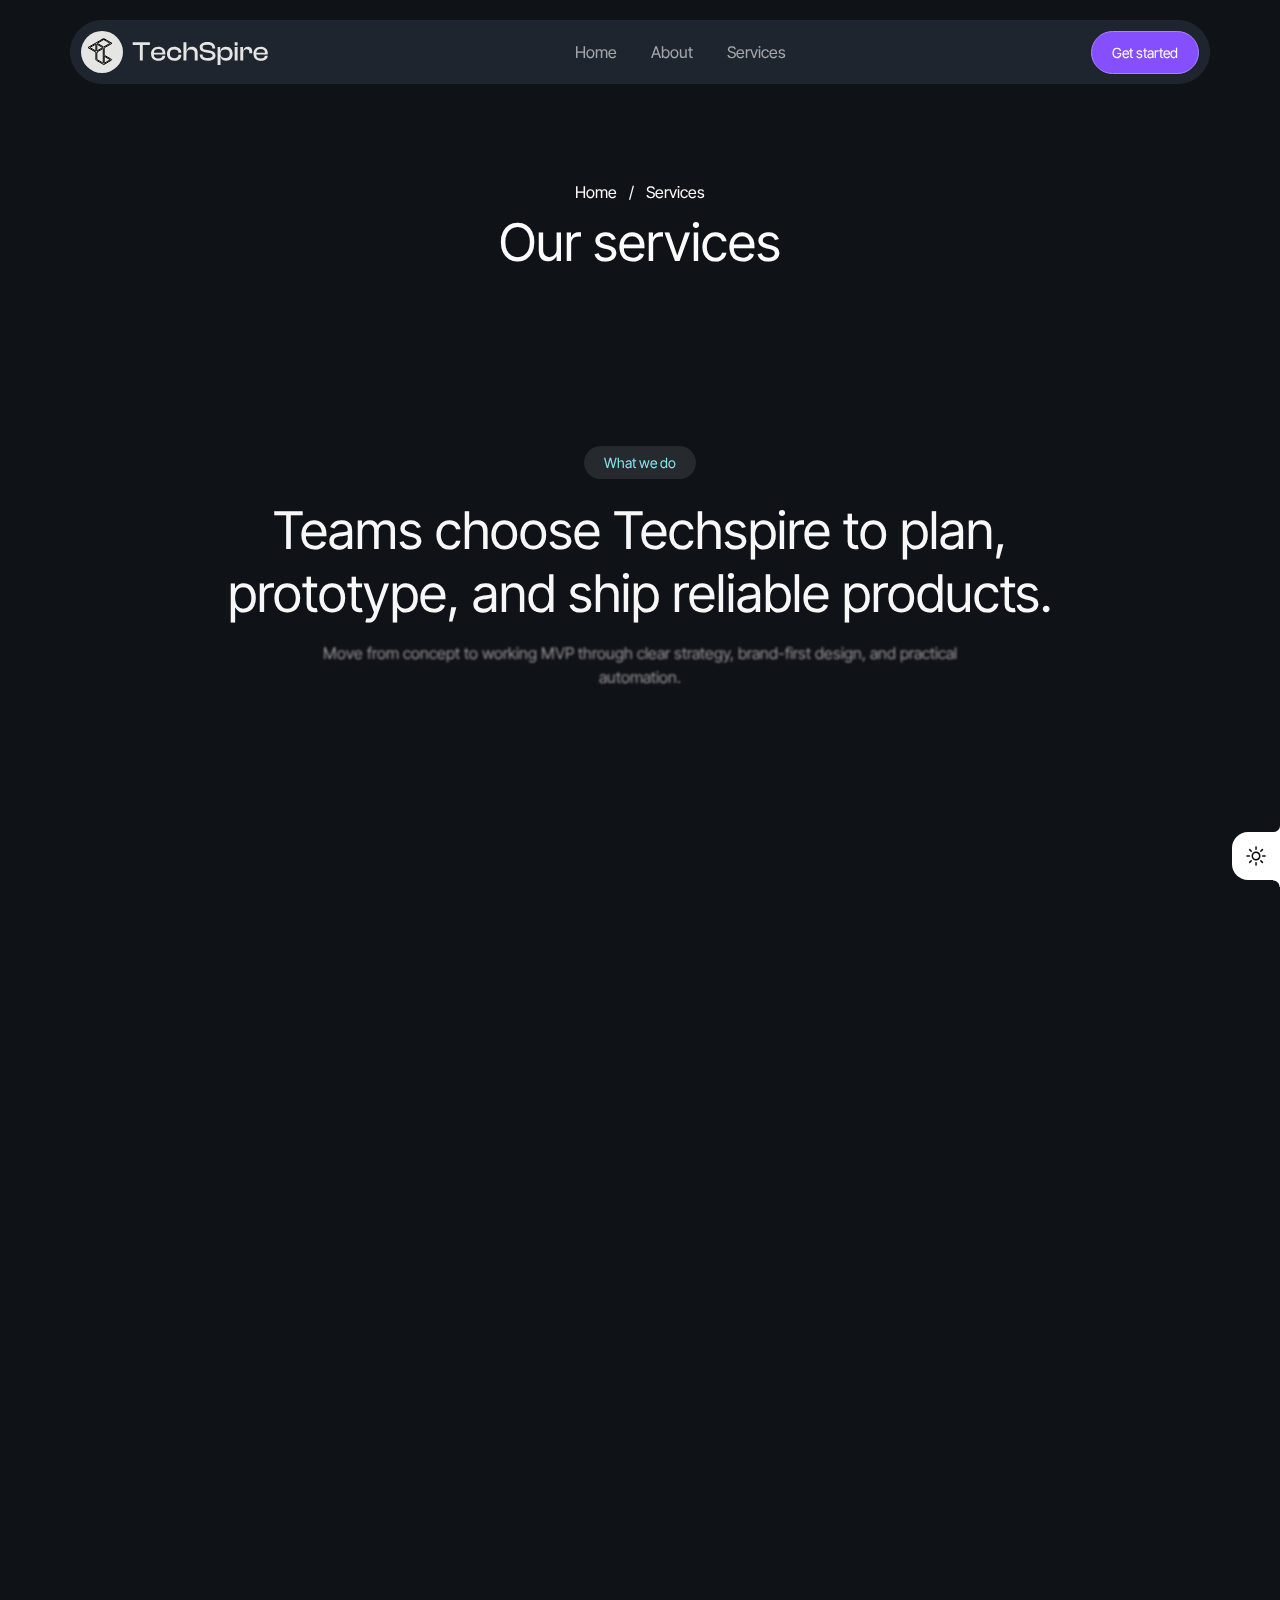
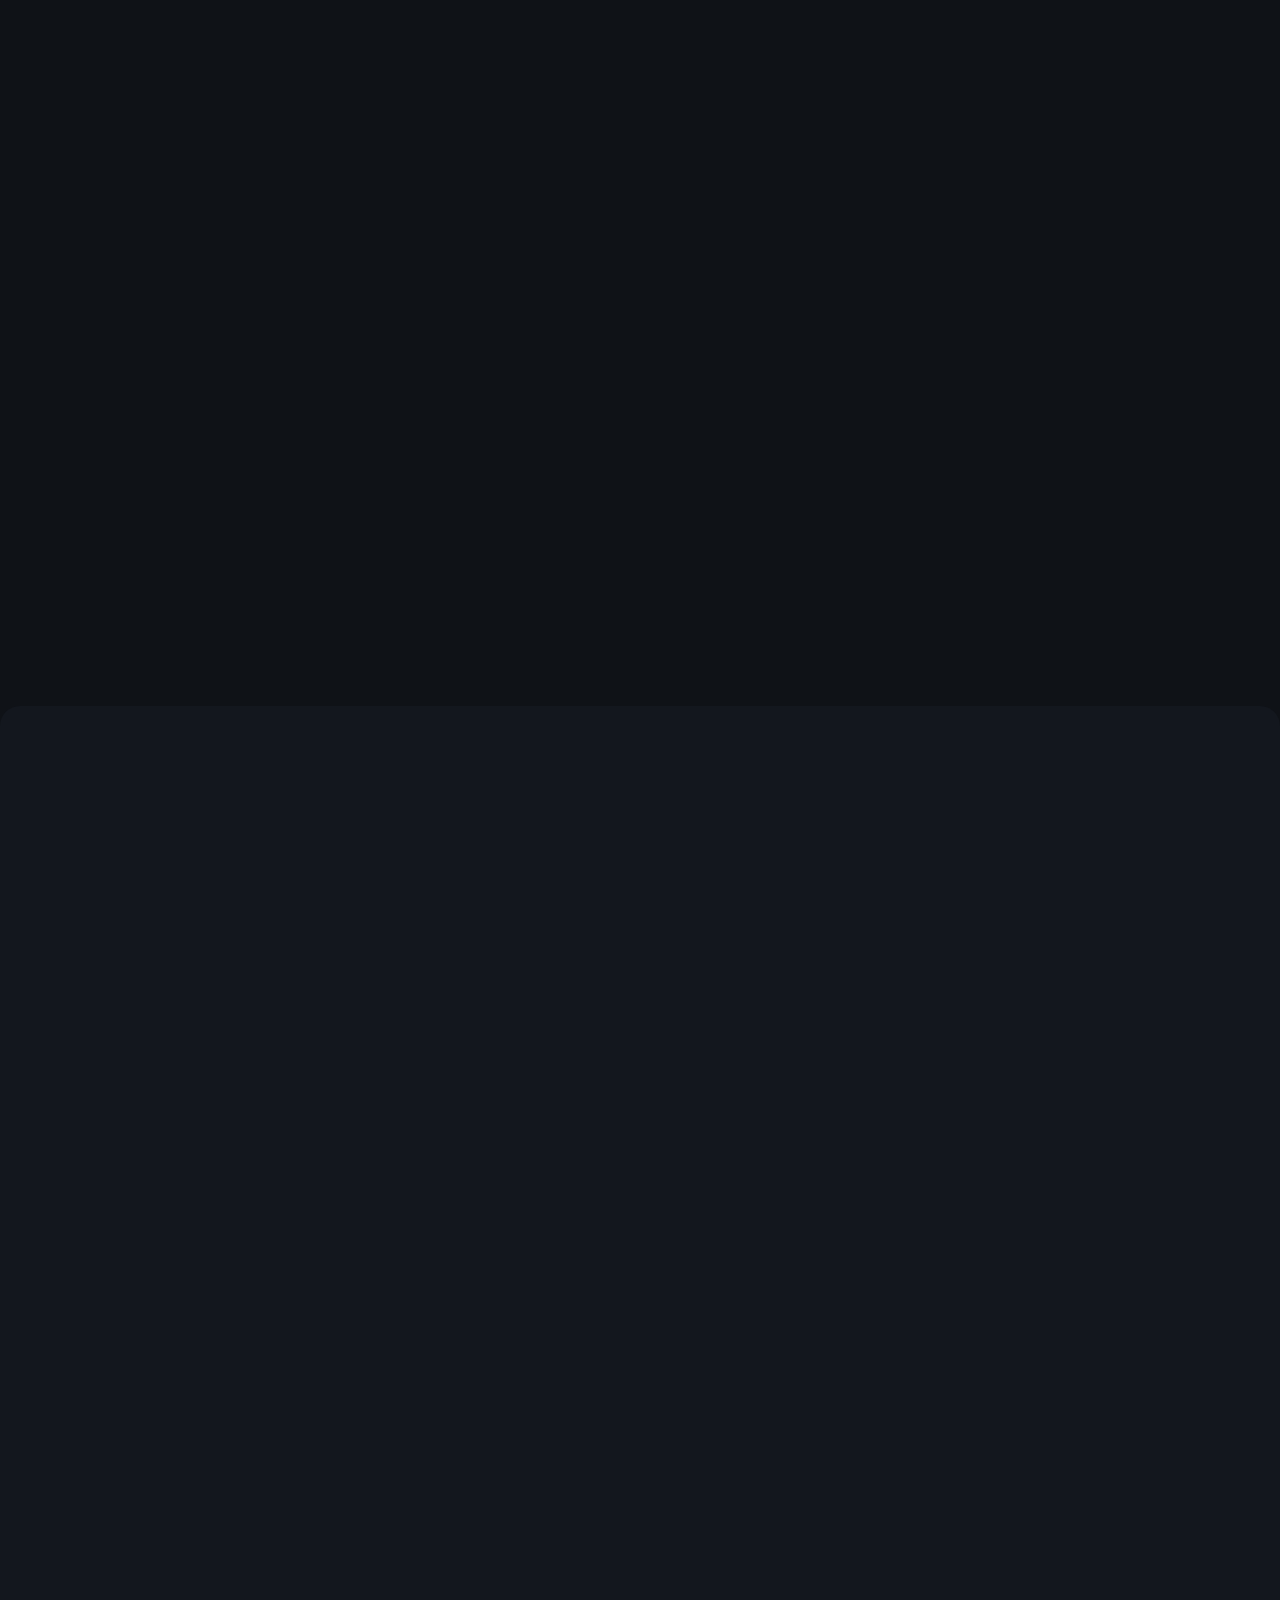
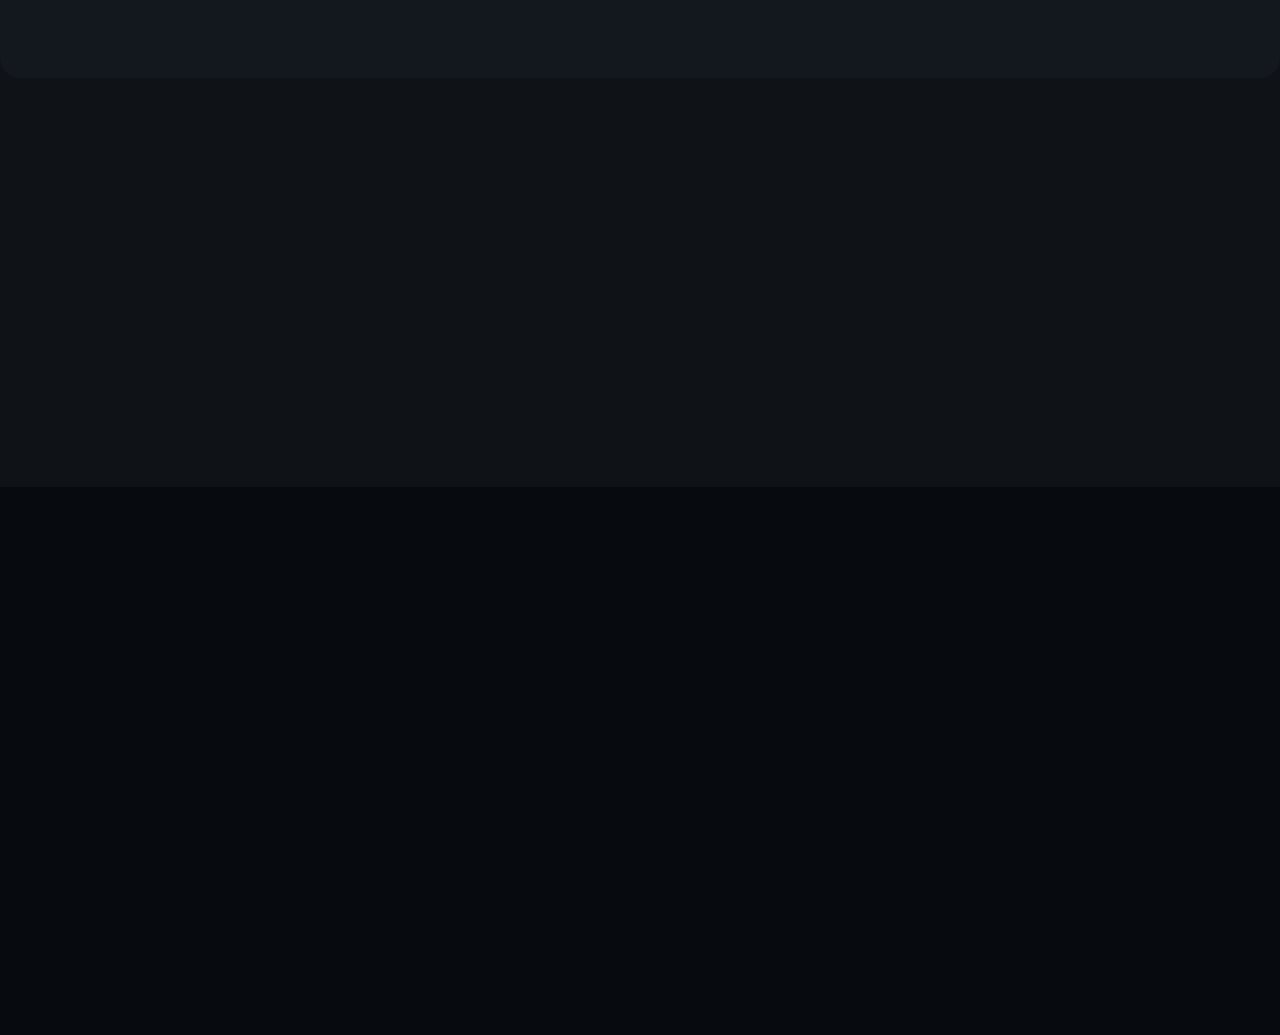
<file: services.html>
<!DOCTYPE html>
<html lang="en">
<head>
  <meta charset="UTF-8">
  <meta http-equiv="X-UA-Compatible" content="IE=edge">
  <meta name="viewport" content="width=device-width, initial-scale=1.0">
  <title>Techspire | Build Your MVP with Clarity</title>

  <!-- Primary Meta Description -->
  <meta name="description"
    content="Techspire helps creators, educators, nonprofits, and small businesses move from concept to a working MVP with clear strategy, brand-first design, and practical automation.">

  <!-- Open Graph Meta Tags -->
  <meta property="og:title" content="Techspire | Build Your MVP with Clarity">
  <meta property="og:description"
    content="Plan, prototype, and ship reliable products with no-code workflows, a consistent design system, and focused AI helpers.">
  <meta property="og:image" content="/images/social.png">
  <meta property="og:url" content="https://techspire.com/">
  <meta property="og:type" content="website">
  <meta property="og:site_name" content="Techspire">

  <!-- Twitter Card Meta Tags -->
  <meta name="twitter:card" content="summary_large_image">
  <meta name="twitter:title" content="Techspire | Build Your MVP with Clarity">
  <meta name="twitter:description"
    content="Launch faster with clear strategy, brand-first UI, and practical automation from Techspire.">
  <meta name="twitter:image" content="/images/social.png">
  <meta name="twitter:site" content="@Techspire">

  <!-- Favicon and Touch Icons -->
  <link rel="icon" href="/images/favi" type="image/png">
  <link rel="apple-touch-icon" sizes="180x180" href="/images/apple-touch-icon.png">
  <link rel="icon" type="image/png" sizes="32x32" href="/images/favicon-32x32.png">
  <link rel="icon" type="image/png" sizes="16x16" href="/images/favicon-16x16.png">
  <link rel="manifest" href="/site.webmanifest">
  <link rel="icon" href="/images/favicon.png" sizes="32x32">
  <link rel="icon" href="/images/favicon.png" sizes="192x192">

  <link rel="preconnect" href="https://fonts.googleapis.com">
  <link rel="preconnect" href="https://fonts.gstatic.com" crossorigin="">
  <link href="https://fonts.googleapis.com/css2?family=Inter+Tight:ital,wght@0,100..900;1,100..900&display=swap" rel="stylesheet">

  <link rel="stylesheet" href="css/main.css">
</head>
  <body class="bg-background-1 dark:bg-background-6">
    <!-- =========================
Header v1
===========================-->
<header>
  <div class="header-one opacity-0 rounded-full lp:!max-w-[1290px] xl:max-w-[1140px] lg:max-w-[960px] md:max-w-[720px] sm:max-w-[540px] min-[500px]:max-w-[450px] min-[425px]:max-w-[375px] max-w-[320px] mx-auto w-full fixed left-1/2 -translate-x-1/2 z-50 top-5 flex items-center justify-between px-2.5 xl:py-0 py-2.5 bg-accent/60 border border-stroke-2 dark:border-stroke-6 dark:bg-background-9 backdrop-blur-[25px]" data-ns-animate="" data-direction="up" data-offset="100">
    <div>
      <a href="./index.html">
        <span class="sr-only">Home</span>
        <figure class="lg:max-w-[198px] lg:block hidden">
          <img src="images/main-logo.svg" alt="Techspire" class="dark:invert">
        </figure>
        <figure class="max-w-[44px] lg:hidden block">
          <img src="images/logo.svg" alt="Techspire" class="w-full dark:hidden block">
          <img src="images/logo-dark.svg" alt="Techspire" class="w-full dark:block hidden">
        </figure>
      </a>
    </div>
    <nav class="hidden xl:flex items-center">
      <ul class="flex items-center">
        <li class="relative nav-item cursor-pointer py-2.5" data-menu="home-mega-menu">
          
          <li class="py-2.5">
          <a href="/index.html" class="flex items-center gap-1 px-4 py-2 border border-transparent hover:border-stroke-2 dark:hover:border-stroke-7 rounded-full text-tagline-1 font-normal text-secondary/60 hover:text-secondary transition-all duration-200 dark:text-accent/60 dark:hover:text-accent {=$nav-item-class}">
            Home
          </a>
        </li>

          <li class="py-2.5">
          <a href="/about.html" class="flex items-center gap-1 px-4 py-2 border border-transparent hover:border-stroke-2 dark:hover:border-stroke-7 rounded-full text-tagline-1 font-normal text-secondary/60 hover:text-secondary transition-all duration-200 dark:text-accent/60 dark:hover:text-accent {=$nav-item-class}">
            About
          </a>
        </li>
        <li class="py-2.5">
          <a href="#" class="flex items-center gap-1 px-4 py-2 border border-transparent hover:border-stroke-2 dark:hover:border-stroke-7 rounded-full text-tagline-1 font-normal text-secondary/60 hover:text-secondary transition-all duration-200 dark:text-accent/60 dark:hover:text-accent {=$nav-item-class}">
            Services
          </a>
        </li>
<div>
  <!-- Transparent bridge to prevent gap -->
  
  <div id="home-mega-menu" class="mega-menu fixed mt-2 left-1/2 -translate-x-1/2 top-full pointer-events-none transition-all duration-300 opacity-0 bg-white rounded-[20px] z-50 max-w-[1290px] w-full overflow-hidden dark:bg-background-6 shadow-1 border dark:border-background-5 border-stroke-4 {=$mega-menu-color}">
    <div class="flex w-full relative">
    </nav>

    <div class="xl:flex hidden items-center justify-center">
      <a href="./contact.html" class="btn btn-md btn-primary hover:bg-secondary dark:hover:btn-accent">
        <span>Get started</span>
      </a>
    </div>
    <div class="xl:hidden block">
      <button class="nav-hamburger flex flex-col gap-[5px] size-12 bg-background-4 dark:bg-background-6 rounded-full items-center justify-center cursor-pointer">
        <span class="sr-only">Menu</span>
        <span class="block w-6 h-0.5 bg-stroke-9 dark:bg-stroke-1"></span>
        <span class="block w-6 h-0.5 bg-stroke-9 dark:bg-stroke-1"></span>
        <span class="block w-6 h-0.5 bg-stroke-9 dark:bg-stroke-1"></span>
      </button>
    </div>
  </div>
  <!-- =========================
Mobile Menu
===========================-->

<aside class="sidebar fixed top-0 right-0 w-full sm:w-1/2 translate-x-full transition-all duration-300 h-screen bg-white dark:bg-background-7 xl:hidden z-[999] scroll-bar">
  <div class="lg:p-9 sm:p-8 p-5 space-y-4">
    <div class="flex items-center justify-between">
      <a href="./">
        <span class="sr-only">Home</span>
        <figure class="max-w-[44px]">
          <img src="images/logo.svg" alt="Techspire" class="w-full dark:hidden block">
          <img src="images/logo-dark.svg" alt="Techspire" class="w-full dark:block hidden">
        </figure>
      </a>
      <button class="nav-hamburger-close flex flex-col gap-1.5 size-10 bg-background-4 dark:bg-background-9 rounded-full items-center justify-center cursor-pointer relative">
        <span class="sr-only">Close Menu</span>
        <span class="block w-4 h-0.5 bg-stroke-9/60 dark:bg-stroke-1 rotate-45 absolute"></span>
        <span class="block w-4 h-0.5 bg-stroke-9/60 dark:bg-stroke-1 -rotate-45 absolute"></span>
      </button>
    </div>
    <div class="h-[85vh] w-full overflow-y-auto overflow-x-hidden pb-10 scroll-bar">
      <ul>
        <!-- home menu  -->
        <li class="relative space-y-0">
  <button class="sub-menu text-tagline-1 font-normal text-secondary/60 dark:text-accent/60 transition-all duration-200 py-3 border-b border-stroke-4 dark:border-stroke-6 w-full text-left flex items-center justify-between cursor-pointer">
    <span>Home</span>
    <span class="sub-menu-arrow transition-all duration-300">
      <svg xmlns="http://www.w3.org/2000/svg" width="16" height="16" viewBox="0 0 16 16" fill="none">
        <path d="M8 12L12 8L8 4" class="stroke-secondary dark:stroke-accent" stroke-width="1.5" stroke-linecap="round" stroke-linejoin="round"></path>
      </svg>
    </span>
  </button>
  <div class="hidden ml-3.5 transition-all duration-300 w-full bg-white dark:bg-background-7 overflow-y-auto">
    <ul>
      <li>
        <a href="index.html" class="text-tagline-1 font-normal text-secondary/60 dark:text-accent/60 transition-all duration-200 py-3 border-b border-stroke-4 dark:border-stroke-6 w-full text-left block">
          1. Crypto Marketing
        </a>
      </li>
      <li>
        <a href="./home-page-02.html" class="text-tagline-1 font-normal text-secondary/60 dark:text-accent/60 transition-all duration-200 py-3 border-b border-stroke-4 dark:border-stroke-6 w-full text-left block">
          2. AI Software
        </a>
      </li>
      <li>
        <a href="./home-page-03.html" class="text-tagline-1 font-normal text-secondary/60 dark:text-accent/60 transition-all duration-200 py-3 border-b border-stroke-4 dark:border-stroke-6 w-full text-left block">
          3. AI Chatbot
        </a>
      </li>
      <li>
        <a href="./home-page-04.html" class="text-tagline-1 font-normal text-secondary/60 dark:text-accent/60 transition-all duration-200 py-3 border-b border-stroke-4 dark:border-stroke-6 w-full text-left block">
          4. Web Hosting
        </a>
      </li>
      <li>
        <a href="./home-page-05.html" class="text-tagline-1 font-normal text-secondary/60 dark:text-accent/60 transition-all duration-200 py-3 border-b border-stroke-4 dark:border-stroke-6 w-full text-left block">
          5. Analytics & Reporting
        </a>
      </li>
      <li>
        <a href="./home-page-06.html" class="text-tagline-1 font-normal text-secondary/60 dark:text-accent/60 transition-all duration-200 py-3 border-b border-stroke-4 dark:border-stroke-6 w-full text-left block">
          6. Financial Application
        </a>
      </li>
      <li>
        <a href="./home-page-07.html" class="text-tagline-1 font-normal text-secondary/60 dark:text-accent/60 transition-all duration-200 py-3 border-b border-stroke-4 dark:border-stroke-6 w-full text-left block">
          7. Payment Solutions
        </a>
      </li>
      <li>
        <a href="./home-page-08.html" class="text-tagline-1 font-normal text-secondary/60 dark:text-accent/60 transition-all duration-200 py-3 border-b border-stroke-4 dark:border-stroke-6 w-full text-left block">
          8. Online Banking
        </a>
      </li>
      <li>
        <a href="./home-page-09.html" class="text-tagline-1 font-normal text-secondary/60 dark:text-accent/60 transition-all duration-200 py-3 border-b border-stroke-4 dark:border-stroke-6 w-full text-left block">
          9. Cloud Based Software
        </a>
      </li>
      <li>
        <a href="./home-page-10.html" class="text-tagline-1 font-normal text-secondary/60 dark:text-accent/60 transition-all duration-200 py-3 border-b border-stroke-4 dark:border-stroke-6 w-full text-left block">
          10. Cyber Security
        </a>
      </li>
      <li>
        <a href="./home-page-11.html" class="text-tagline-1 font-normal text-secondary/60 dark:text-accent/60 transition-all duration-200 py-3 border-b border-stroke-4 dark:border-stroke-6 w-full text-left block">
          11. Email Marketing
        </a>
      </li>
      <li>
        <a href="./home-page-12.html" class="text-tagline-1 font-normal text-secondary/60 dark:text-accent/60 transition-all duration-200 py-3 border-b border-stroke-4 dark:border-stroke-6 w-full text-left block">
          12. Lead Capture
        </a>
      </li>
      <li>
        <a href="./home-page-13.html" class="text-tagline-1 font-normal text-secondary/60 dark:text-accent/60 transition-all duration-200 py-3 border-b border-stroke-4 dark:border-stroke-6 w-full text-left block">
          13. Messaging Platform
        </a>
      </li>
      <li>
        <a href="./home-page-14.html" class="text-tagline-1 font-normal text-secondary/60 dark:text-accent/60 transition-all duration-200 py-3 border-b border-stroke-4 dark:border-stroke-6 w-full text-left block">
          14. Mortgage Services
        </a>
      </li>
      <li>
        <a href="./home-page-15.html" class="text-tagline-1 font-normal text-secondary/60 dark:text-accent/60 transition-all duration-200 py-3 border-b border-stroke-4 dark:border-stroke-6 w-full text-left block">
          15. Creative Portfolio
        </a>
      </li>
      <li>
        <a href="./home-page-16.html" class="text-tagline-1 font-normal text-secondary/60 dark:text-accent/60 transition-all duration-200 py-3 border-b border-stroke-4 dark:border-stroke-6 w-full text-left block">
          16. App Builder
        </a>
      </li>
      <li>
        <a href="./home-page-17.html" class="text-tagline-1 font-normal text-secondary/60 dark:text-accent/60 transition-all duration-200 py-3 border-b border-stroke-4 dark:border-stroke-6 w-full text-left block">
          17. App Development
        </a>
      </li>
      <li>
        <a href="./home-page-18.html" class="text-tagline-1 font-normal text-secondary/60 dark:text-accent/60 transition-all duration-200 py-3 border-b border-stroke-4 dark:border-stroke-6 w-full text-left block">
          18. AI Agency
        </a>
      </li>
      <li>
        <a href="./home-page-19.html" class="text-tagline-1 font-normal text-secondary/60 dark:text-accent/60 transition-all duration-200 py-3 border-b border-stroke-4 dark:border-stroke-6 w-full text-left block">
          19. Smart Solutions
        </a>
      </li>
      <li>
        <a href="./home-page-20.html" class="text-tagline-1 font-normal text-secondary/60 dark:text-accent/60 transition-all duration-200 py-3 border-b border-stroke-4 dark:border-stroke-6 w-full text-left block">
          20. Risk Management Software
        </a>
      </li>
      <li>
        <a href="./home-page-21.html" class="text-tagline-1 font-normal text-secondary/60 dark:text-accent/60 transition-all duration-200 py-3 border-b border-stroke-4 dark:border-stroke-6 w-full text-left block">
          21. Personal Finance
        </a>
      </li>
      <li>
        <a href="./home-page-22.html" class="text-tagline-1 font-normal text-secondary/60 dark:text-accent/60 transition-all duration-200 py-3 border-b border-stroke-4 dark:border-stroke-6 w-full text-left block">
          22. Mobile Management Software
        </a>
      </li>
      <li>
        <a href="./home-page-23.html" class="text-tagline-1 font-normal text-secondary/60 dark:text-accent/60 transition-all duration-200 py-3 border-b border-stroke-4 dark:border-stroke-6 w-full text-left block">
          23. Investment Management
        </a>
      </li>
      <li>
        <a href="./home-page-24.html" class="text-tagline-1 font-normal text-secondary/60 dark:text-accent/60 transition-all duration-200 py-3 border-b border-stroke-4 dark:border-stroke-6 w-full text-left block">
          24. Insurance Software
        </a>
      </li>
      <li>
        <a href="./home-page-25.html" class="text-tagline-1 font-normal text-secondary/60 dark:text-accent/60 transition-all duration-200 py-3 border-b border-stroke-4 dark:border-stroke-6 w-full text-left block">
          25. Property Management
        </a>
      </li>
      <li>
        <a href="./home-page-26.html" class="text-tagline-1 font-normal text-secondary/60 dark:text-accent/60 transition-all duration-200 py-3 border-b border-stroke-4 dark:border-stroke-6 w-full text-left block">
          26. Pos System
        </a>
      </li>
      <li>
        <a href="./home-page-27.html" class="text-tagline-1 font-normal text-secondary/60 dark:text-accent/60 transition-all duration-200 py-3 border-b border-stroke-4 dark:border-stroke-6 w-full text-left block">
          27. Social Media Management
        </a>
      </li>
      <li>
        <a href="./home-page-28.html" class="text-tagline-1 font-normal text-secondary/60 dark:text-accent/60 transition-all duration-200 py-3 border-b border-stroke-4 dark:border-stroke-6 w-full text-left block">
          28. Nuvexa CRM
        </a>
      </li>
      <li>
        <a href="./home-page-29.html" class="text-tagline-1 font-normal text-secondary/60 dark:text-accent/60 transition-all duration-200 py-3 border-b border-stroke-4 dark:border-stroke-6 w-full text-left block">
          29. Wealth Management
        </a>
      </li>
      <li>
        <a href="./home-page-30.html" class="text-tagline-1 font-normal text-secondary/60 dark:text-accent/60 transition-all duration-200 py-3 border-b border-stroke-4 dark:border-stroke-6 w-full text-left block">
          30. Security Software
        </a>
      </li>
      <li>
        <a href="./home-page-31.html" class="text-tagline-1 font-normal text-secondary/60 dark:text-accent/60 transition-all duration-200 py-3 border-b border-stroke-4 dark:border-stroke-6 w-full text-left block">
          31. Time Tracking
        </a>
      </li>
      <li>
        <a href="./home-page-32.html" class="text-tagline-1 font-normal text-secondary/60 dark:text-accent/60 transition-all duration-200 py-3 border-b border-stroke-4 dark:border-stroke-6 w-full text-left block">
          32. Data Visualization
        </a>
      </li>
      <li>
        <a href="./home-page-33.html" class="text-tagline-1 font-normal text-secondary/60 dark:text-accent/60 transition-all duration-200 py-3 border-b border-stroke-4 dark:border-stroke-6 w-full text-left block">
          33. Digital Marketing Agency
        </a>
      </li>
      <li>
        <a href="./home-page-34.html" class="text-tagline-1 font-normal text-secondary/60 dark:text-accent/60 transition-all duration-200 py-3 border-b border-stroke-4 dark:border-stroke-6 w-full text-left block">
          34. Forex Trading
        </a>
      </li>
      <li>
        <a href="./home-page-35.html" class="text-tagline-1 font-normal text-secondary/60 dark:text-accent/60 transition-all duration-200 py-3 w-full text-left block">
          35. Decentralized Finance
        </a>
      </li>
    </ul>
  </div>
</li>


        <!-- about us menu  -->
        <li class="relative space-y-0">
  <button class="sub-menu text-tagline-1 font-normal text-secondary/60 dark:text-accent/60 transition-all duration-200 py-3 border-b border-stroke-4 dark:border-stroke-6 w-full text-left flex items-center justify-between cursor-pointer">
    <span>About us</span>
    <span class="sub-menu-arrow transition-all duration-300">
      <svg xmlns="http://www.w3.org/2000/svg" width="16" height="16" viewBox="0 0 16 16" fill="none">
        <path d="M8 12L12 8L8 4" class="stroke-secondary dark:stroke-accent" stroke-width="1.5" stroke-linecap="round" stroke-linejoin="round"></path>
      </svg>
    </span>
  </button>
  <div class="hidden ml-3.5 transition-all duration-300 w-full bg-white dark:bg-background-7 max-h-[500px] overflow-y-auto scroll-bar">
    <ul>
      <li>
        <a href="./about-page-01.html" class="text-tagline-1 font-normal text-secondary/60 dark:text-accent/60 transition-all duration-200 py-3 border-b border-stroke-4 dark:border-stroke-6 w-full text-left block">
          About us 01
        </a>
      </li>
      <li>
        <a href="./about-page-02.html" class="text-tagline-1 font-normal text-secondary/60 dark:text-accent/60 transition-all duration-200 py-3 border-b border-stroke-4 dark:border-stroke-6 w-full text-left block">
          About us 02
        </a>
      </li>
      <li>
        <a href="./about-page-03.html" class="text-tagline-1 font-normal text-secondary/60 dark:text-accent/60 transition-all duration-200 py-3 w-full text-left block">
          About us 03
        </a>
      </li>
    </ul>
  </div>
</li>


        <!-- blog menu  -->
        <li class="relative space-y-0">
  <button class="sub-menu text-tagline-1 font-normal text-secondary/60 dark:text-accent/60 transition-all duration-200 py-3 border-b border-stroke-4 dark:border-stroke-6 w-full text-left flex items-center justify-between cursor-pointer">
    <span>Blog</span>
    <span class="sub-menu-arrow transition-all duration-300">
      <svg xmlns="http://www.w3.org/2000/svg" width="16" height="16" viewBox="0 0 16 16" fill="none">
        <path d="M8 12L12 8L8 4" class="stroke-secondary dark:stroke-accent" stroke-width="1.5" stroke-linecap="round" stroke-linejoin="round"></path>
      </svg>
    </span>
  </button>
  <div class="hidden ml-3.5 transition-all duration-300 w-full bg-white dark:bg-background-7 max-h-[500px] overflow-y-auto scroll-bar">
    <ul>
      <li>
        <a href="./blog-page-01.html" class="text-tagline-1 font-normal text-secondary/60 dark:text-accent/60 transition-all duration-200 py-3 border-b border-stroke-4 dark:border-stroke-6 w-full text-left block">
          Blog Page 01
        </a>
      </li>
      <li>
        <a href="./blog-page-02.html" class="text-tagline-1 font-normal text-secondary/60 dark:text-accent/60 transition-all duration-200 py-3 border-b border-stroke-4 dark:border-stroke-6 w-full text-left block">
          Blog Page 02
        </a>
      </li>
      <li>
        <a href="./blog-page-03.html" class="text-tagline-1 font-normal text-secondary/60 dark:text-accent/60 transition-all duration-200 py-3 border-b border-stroke-4 dark:border-stroke-6 w-full text-left block">
          Blog Page 03
        </a>
      </li>
      <li>
        <a href="./blog-details-page.html" class="text-tagline-1 font-normal text-secondary/60 dark:text-accent/60 transition-all duration-200 py-3 w-full text-left block">
          Blog Details
        </a>
      </li>
    </ul>
  </div>
</li>


        <!-- services menu  -->
        <li class="relative space-y-0">
  <button class="sub-menu text-tagline-1 font-normal text-secondary/60 dark:text-accent/60 transition-all duration-200 py-3 border-b border-stroke-4 dark:border-stroke-6 w-full text-left flex items-center justify-between cursor-pointer">
    <span>Our Services</span>
    <span class="sub-menu-arrow transition-all duration-300">
      <svg xmlns="http://www.w3.org/2000/svg" width="16" height="16" viewBox="0 0 16 16" fill="none">
        <path d="M8 12L12 8L8 4" class="stroke-secondary dark:stroke-accent" stroke-width="1.5" stroke-linecap="round" stroke-linejoin="round"></path>
      </svg>
    </span>
  </button>
  <div class="hidden ml-3.5 transition-all duration-300 w-full bg-white dark:bg-background-7 max-h-[500px] overflow-y-auto scroll-bar">
    <ul>
      <li>
        <a href="./our-services-page-01.html" class="text-tagline-1 font-normal text-secondary/60 dark:text-accent/60 transition-all duration-200 py-3 border-b border-stroke-4 dark:border-stroke-6 w-full text-left block">
          Our Services Page 01
        </a>
      </li>
      <li>
        <a href="./our-services-page-02.html" class="text-tagline-1 font-normal text-secondary/60 dark:text-accent/60 transition-all duration-200 py-3 border-b border-stroke-4 dark:border-stroke-6 w-full text-left block">
          Our Services Page 02
        </a>
      </li>
      <li>
        <a href="./our-services-page-03.html" class="text-tagline-1 font-normal text-secondary/60 dark:text-accent/60 transition-all duration-200 py-3 border-b border-stroke-4 dark:border-stroke-6 w-full text-left block">
          Our Services Page 03
        </a>
      </li>
      <li>
        <a href="./our-services-details-page.html" class="text-tagline-1 font-normal text-secondary/60 dark:text-accent/60 transition-all duration-200 py-3 w-full text-left block">
          Our Services Details
        </a>
      </li>
    </ul>
  </div>
</li>


        <!-- integration menu  -->
        <li class="relative space-y-0">
  <button class="sub-menu text-tagline-1 font-normal text-secondary/60 dark:text-accent/60 transition-all duration-200 py-3 border-b border-stroke-4 dark:border-stroke-6 w-full text-left flex items-center justify-between cursor-pointer">
    <span>Integration</span>
    <span class="sub-menu-arrow transition-all duration-300">
      <svg xmlns="http://www.w3.org/2000/svg" width="16" height="16" viewBox="0 0 16 16" fill="none">
        <path d="M8 12L12 8L8 4" class="stroke-secondary dark:stroke-accent" stroke-width="1.5" stroke-linecap="round" stroke-linejoin="round"></path>
      </svg>
    </span>
  </button>
  <div class="hidden ml-3.5 transition-all duration-300 w-full bg-white dark:bg-background-7 max-h-[500px] overflow-y-auto scroll-bar">
    <ul>
      <li>
        <a href="./integration-page-01.html" class="text-tagline-1 font-normal text-secondary/60 dark:text-accent/60 transition-all duration-200 py-3 border-b border-stroke-4 dark:border-stroke-6 w-full text-left block">
          Integration Page 01
        </a>
      </li>
      <li>
        <a href="./integration-page-02.html" class="text-tagline-1 font-normal text-secondary/60 dark:text-accent/60 transition-all duration-200 py-3 border-b border-stroke-4 dark:border-stroke-6 w-full text-left block">
          Integration Page 02
        </a>
      </li>
      <li>
        <a href="./integration-page-03.html" class="text-tagline-1 font-normal text-secondary/60 dark:text-accent/60 transition-all duration-200 py-3 w-full text-left block">
          Integration Page 03
        </a>
      </li>
    </ul>
  </div>
</li>


        <!-- features menu  -->
        <li class="relative space-y-0">
  <button class="sub-menu text-tagline-1 font-normal text-secondary/60 dark:text-accent/60 transition-all duration-200 py-3 border-b border-stroke-4 dark:border-stroke-6 w-full text-left flex items-center justify-between cursor-pointer">
    <span>Features</span>
    <span class="sub-menu-arrow transition-all duration-300">
      <svg xmlns="http://www.w3.org/2000/svg" width="16" height="16" viewBox="0 0 16 16" fill="none">
        <path d="M8 12L12 8L8 4" class="stroke-secondary dark:stroke-accent" stroke-width="1.5" stroke-linecap="round" stroke-linejoin="round"></path>
      </svg>
    </span>
  </button>
  <div class="hidden ml-3.5 transition-all duration-300 w-full bg-white dark:bg-background-7 max-h-[500px] overflow-y-auto scroll-bar">
    <ul>
      <li>
        <a href="./features-page-01.html" class="text-tagline-1 font-normal text-secondary/60 dark:text-accent/60 transition-all duration-200 py-3 border-b border-stroke-4 dark:border-stroke-6 w-full text-left block">
          Features Page 01
        </a>
      </li>
      <li>
        <a href="./features-page-02.html" class="text-tagline-1 font-normal text-secondary/60 dark:text-accent/60 transition-all duration-200 py-3 w-full text-left block">
          Features Page 02
        </a>
      </li>
    </ul>
  </div>
</li>


        <!-- process menu  -->
        <li class="relative space-y-0">
  <button class="sub-menu text-tagline-1 font-normal text-secondary/60 dark:text-accent/60 transition-all duration-200 py-3 border-b border-stroke-4 dark:border-stroke-6 w-full text-left flex items-center justify-between cursor-pointer">
    <span>Process</span>
    <span class="sub-menu-arrow transition-all duration-300">
      <svg xmlns="http://www.w3.org/2000/svg" width="16" height="16" viewBox="0 0 16 16" fill="none">
        <path d="M8 12L12 8L8 4" class="stroke-secondary dark:stroke-accent" stroke-width="1.5" stroke-linecap="round" stroke-linejoin="round"></path>
      </svg>
    </span>
  </button>
  <div class="hidden ml-3.5 transition-all duration-300 w-full bg-white dark:bg-background-7 max-h-[500px] overflow-y-auto scroll-bar">
    <ul>
      <li>
        <a href="./process-page-01.html" class="text-tagline-1 font-normal text-secondary/60 dark:text-accent/60 transition-all duration-200 py-3 border-b border-stroke-4 dark:border-stroke-6 w-full text-left block">
          Process Page 01
        </a>
      </li>
      <li>
        <a href="./process-page-02.html" class="text-tagline-1 font-normal text-secondary/60 dark:text-accent/60 transition-all duration-200 py-3 w-full text-left block">
          Process Page 02
        </a>
      </li>
    </ul>
  </div>
</li>


        <!-- testimonial menu  -->
        <li class="relative space-y-0">
  <button class="sub-menu text-tagline-1 font-normal text-secondary/60 dark:text-accent/60 transition-all duration-200 py-3 border-b border-stroke-4 dark:border-stroke-6 w-full text-left flex items-center justify-between cursor-pointer">
    <span>Testimonials</span>
    <span class="sub-menu-arrow transition-all duration-300">
      <svg xmlns="http://www.w3.org/2000/svg" width="16" height="16" viewBox="0 0 16 16" fill="none">
        <path d="M8 12L12 8L8 4" class="stroke-secondary dark:stroke-accent" stroke-width="1.5" stroke-linecap="round" stroke-linejoin="round"></path>
      </svg>
    </span>
  </button>
  <div class="hidden ml-3.5 transition-all duration-300 w-full bg-white dark:bg-background-7 max-h-[500px] overflow-y-auto scroll-bar">
    <ul>
      <li>
        <a href="./testimonial-page-01.html" class="text-tagline-1 font-normal text-secondary/60 dark:text-accent/60 transition-all duration-200 py-3 border-b border-stroke-4 dark:border-stroke-6 w-full text-left block">
          Testimonials Page 01
        </a>
      </li>
      <li>
        <a href="./testimonial-page-02.html" class="text-tagline-1 font-normal text-secondary/60 dark:text-accent/60 transition-all duration-200 py-3 w-full text-left block">
          Testimonials Page 02
        </a>
      </li>
    </ul>
  </div>
</li>


        <!-- teams menu  -->
        <li class="relative space-y-0">
  <button class="sub-menu text-tagline-1 font-normal text-secondary/60 dark:text-accent/60 transition-all duration-200 py-3 border-b border-stroke-4 dark:border-stroke-6 w-full text-left flex items-center justify-between cursor-pointer">
    <span>Teams</span>
    <span class="sub-menu-arrow transition-all duration-300">
      <svg xmlns="http://www.w3.org/2000/svg" width="16" height="16" viewBox="0 0 16 16" fill="none">
        <path d="M8 12L12 8L8 4" class="stroke-secondary dark:stroke-accent" stroke-width="1.5" stroke-linecap="round" stroke-linejoin="round"></path>
      </svg>
    </span>
  </button>
  <div class="hidden ml-3.5 transition-all duration-300 w-full bg-white dark:bg-background-7 max-h-[500px] overflow-y-auto scroll-bar">
    <ul>
      <li>
        <a href="./our-team-page-01.html" class="text-tagline-1 font-normal text-secondary/60 dark:text-accent/60 transition-all duration-200 py-3 border-b border-stroke-4 dark:border-stroke-6 w-full text-left block">
          Our team 01
        </a>
      </li>
      <li>
        <a href="./our-team-page-02.html" class="text-tagline-1 font-normal text-secondary/60 dark:text-accent/60 transition-all duration-200 py-3 border-b border-stroke-4 dark:border-stroke-6 w-full text-left block">
          Our team 02
        </a>
      </li>
      <li>
        <a href="./team-details-page.html" class="text-tagline-1 font-normal text-secondary/60 dark:text-accent/60 transition-all duration-200 py-3 w-full text-left block">
          Team details
        </a>
      </li>
    </ul>
  </div>
</li>


        <!-- pricing menu  -->
        <li class="relative space-y-0">
  <button class="sub-menu text-tagline-1 font-normal text-secondary/60 dark:text-accent/60 transition-all duration-200 py-3 border-b border-stroke-4 dark:border-stroke-6 w-full text-left flex items-center justify-between cursor-pointer">
    <span>Pricing</span>
    <span class="sub-menu-arrow transition-all duration-300">
      <svg xmlns="http://www.w3.org/2000/svg" width="16" height="16" viewBox="0 0 16 16" fill="none">
        <path d="M8 12L12 8L8 4" class="stroke-secondary dark:stroke-accent" stroke-width="1.5" stroke-linecap="round" stroke-linejoin="round"></path>
      </svg>
    </span>
  </button>
  <div class="hidden ml-3.5 transition-all duration-300 w-full bg-white dark:bg-background-7 max-h-[500px] overflow-y-auto scroll-bar">
    <ul>
      <li>
        <a href="./pricing-page-01.html" class="text-tagline-1 font-normal text-secondary/60 dark:text-accent/60 transition-all duration-200 py-3 border-b border-stroke-4 dark:border-stroke-6 w-full text-left block">
          Pricing Page 01
        </a>
      </li>
      <li>
        <a href="./pricing-page-02.html" class="text-tagline-1 font-normal text-secondary/60 dark:text-accent/60 transition-all duration-200 py-3 border-b border-stroke-4 dark:border-stroke-6 w-full text-left block">
          Pricing Page 02
        </a>
      </li>
      <li>
        <a href="./pricing-page-03.html" class="text-tagline-1 font-normal text-secondary/60 dark:text-accent/60 transition-all duration-200 py-3 w-full text-left block">
          Pricing Page 03
        </a>
      </li>
    </ul>
  </div>
</li>


        <!-- login menu  -->
        <li class="relative space-y-0">
  <button class="sub-menu text-tagline-1 font-normal text-secondary/60 dark:text-accent/60 transition-all duration-200 py-3 border-b border-stroke-4 dark:border-stroke-6 w-full text-left flex items-center justify-between cursor-pointer">
    <span>Login</span>
    <span class="sub-menu-arrow transition-all duration-300">
      <svg xmlns="http://www.w3.org/2000/svg" width="16" height="16" viewBox="0 0 16 16" fill="none">
        <path d="M8 12L12 8L8 4" class="stroke-secondary dark:stroke-accent" stroke-width="1.5" stroke-linecap="round" stroke-linejoin="round"></path>
      </svg>
    </span>
  </button>
  <div class="hidden ml-3.5 transition-all duration-300 w-full bg-white dark:bg-background-7 max-h-[500px] overflow-y-auto scroll-bar">
    <ul>
      <li>
        <a href="./login-page-01.html" class="text-tagline-1 font-normal text-secondary/60 dark:text-accent/60 transition-all duration-200 py-3 border-b border-stroke-4 dark:border-stroke-6 w-full text-left block">
          Login Page 01
        </a>
      </li>
      <li>
        <a href="./login-page-02.html" class="text-tagline-1 font-normal text-secondary/60 dark:text-accent/60 transition-all duration-200 py-3 border-b border-stroke-4 dark:border-stroke-6 w-full text-left block">
          Login Page 02
        </a>
      </li>
      <li>
        <a href="./login-page-03.html" class="text-tagline-1 font-normal text-secondary/60 dark:text-accent/60 transition-all duration-200 py-3 border-b border-stroke-4 dark:border-stroke-6 w-full text-left block">
          Login Page 03
        </a>
      </li>
      <li>
        <a href="./login-page-04.html" class="text-tagline-1 font-normal text-secondary/60 dark:text-accent/60 transition-all duration-200 py-3 w-full text-left block">
          Login Page 04
        </a>
      </li>
    </ul>
  </div>
</li>


        <!-- sign up menu  -->
        <li class="relative space-y-0">
  <button class="sub-menu text-tagline-1 font-normal text-secondary/60 dark:text-accent/60 transition-all duration-200 py-3 w-full text-left flex items-center justify-between cursor-pointer">
    <span>Sign up</span>
    <span class="sub-menu-arrow transition-all duration-300">
      <svg xmlns="http://www.w3.org/2000/svg" width="16" height="16" viewBox="0 0 16 16" fill="none">
        <path d="M8 12L12 8L8 4" class="stroke-secondary dark:stroke-accent" stroke-width="1.5" stroke-linecap="round" stroke-linejoin="round"></path>
      </svg>
    </span>
  </button>
  <div class="hidden ml-3.5 transition-all duration-300 w-full bg-white dark:bg-background-7 max-h-[500px] overflow-y-auto scroll-bar">
    <ul>
      <li>
        <a href="./contact.html" class="text-tagline-1 font-normal text-secondary/60 dark:text-accent/60 transition-all duration-200 py-3 border-b border-stroke-4 dark:border-stroke-6 w-full text-left block">
          Sign up 01
        </a>
      </li>
      <li>
        <a href="./signup-page-02.html" class="text-tagline-1 font-normal text-secondary/60 dark:text-accent/60 transition-all duration-200 py-3 border-b border-stroke-4 dark:border-stroke-6 w-full text-left block">
          Sign up 02
        </a>
      </li>
      <li>
        <a href="./signup-page-03.html" class="text-tagline-1 font-normal text-secondary/60 dark:text-accent/60 transition-all duration-200 py-3 border-b border-stroke-4 dark:border-stroke-6 w-full text-left block">
          Sign up 03
        </a>
      </li>
      <li>
        <a href="./signup-page-04.html" class="text-tagline-1 font-normal text-secondary/60 dark:text-accent/60 transition-all duration-200 py-3 w-full text-left block">
          Sign up 04
        </a>
      </li>
    </ul>
  </div>
</li>

      </ul>
    </div>
  </div>
</aside>

</header>

    <main>
      <!-- ======================  
 Page Hero 
====================== -->

<section class="xl:pt-[180px] md:pt-42 sm:pt-36 pt-32 {=$class}" aria-label="Page hero section">
  <div class="main-container">
    <!-- Hero content -->
    <div class="text-center space-y-2 pb-14 lg:pb-[72px]">
      <span data-ns-animate="" data-delay="0.1" class="hero-badge text-tagline-1 inline-block text-secondary dark:text-accent">
        <a href="./index.html" class="hover:text-primary-600 dark:hover:text-primary-400 transition-colors duration-300">Home</a>
        <span class="mx-2">/</span>
        <a href="#" class="hover:text-primary-500 dark:hover:text-primary-400 transition-colors duration-300"> Services</a>
      </span>
      <h1 data-ns-animate="" data-delay="0.2" class="font-normal lg:text-heading-2">Our services</h1>
    </div>
  </div>
</section>

      <!-- =========================
Services section
===========================-->
<section class="py-14 md:py-16 lg:py-[88px] xl:py-[100px] pt-[100px]">
  <div class="main-container">
    <div class="text-center space-y-5 mb-[70px]">
  <span data-ns-animate="" data-delay="0.2" class="badge badge-yellow-v2">What we do</span>
      <div class="space-y-3">
        <h2 data-ns-animate="" data-delay="0.3" class="max-w-[878px] mx-auto">
          Teams choose Techspire to plan, prototype, and ship reliable products.
        </h2>
        <p data-ns-animate="" data-delay="0.4" class="max-w-[700px] mx-auto">
          Move from concept to working MVP through clear strategy, brand-first design, and practical automation.
        </p>
      </div>
    </div>
    <div class="grid grid-cols-12 xl:gap-8 md:gap-8 gap-y-5">
      <div data-ns-animate="" data-delay="0.5" class="col-span-12 md:col-span-6 xl:col-span-4">
        <div class="px-6 py-8 rounded-[20px] bg-background-3 dark:bg-background-7 space-y-6 text-center grid items-center justify-center hover:translate-y-[-10px] transition-transform duration-500 ease-in-out">
          <div class="flex items-center justify-center">
            <span class="ns-shape-47 text-[52px] text-secondary dark:text-accent"></span>
          </div>
          <div class="space-y-2">
            <h3 class="text-heading-5">SparkKit</h3>
            <p class="max-w-[361px] mx-auto">
              Launch a no-code MVP with guided flows, reusable modules, and essential integrations.
            </p>
          </div>
          <div>
            <a href="/contact.html" class="btn btn-white dark:btn-transparent dark:hover:btn-accent hover:btn-secondary btn-md"><span>Get Started</span></a>
          </div>
        </div>
      </div>
      <div data-ns-animate="" data-delay="0.6" class="col-span-12 md:col-span-6 xl:col-span-4">
        <div class="px-6 py-8 rounded-[20px] bg-background-3 dark:bg-background-7 space-y-6 text-center grid items-center justify-center hover:translate-y-[-10px] transition-transform duration-500 ease-in-out">
          <div class="flex items-center justify-center">
            <span class="ns-shape-12 text-[52px] text-secondary dark:text-accent"></span>
          </div>
          <div class="space-y-2">
            <h3 class="text-heading-5">BrandBurst</h3>
            <p class="max-w-[361px] mx-auto">
              Identity, design system, and conversion-oriented copy that make every screen credible.
            </p>
          </div>
          <div>
            <a href="/contact.html" class="btn btn-white dark:btn-transparent dark:hover:btn-accent hover:btn-secondary btn-md"><span>Get Started</span></a>
          </div>
        </div>
      </div>
      <div data-ns-animate="" data-delay="0.7" class="col-span-12 md:col-span-6 xl:col-span-4">
        <div class="px-6 py-8 rounded-[20px] bg-background-3 dark:bg-background-7 space-y-6 text-center grid items-center justify-center hover:translate-y-[-10px] transition-transform duration-500 ease-in-out">
          <div class="flex items-center justify-center">
            <span class="ns-shape-8 text-[52px] text-secondary dark:text-accent"></span>
          </div>
          <div class="space-y-2">
            <h3 class="text-heading-5">LightMind AI</h3>
            <p class="max-w-[361px] mx-auto">
              Focused helpers for ideas, drafting, and content improvement.
            </p>
          </div>
          <div>
            <a href="#" class="btn btn-white dark:btn-transparent dark:hover:btn-accent hover:btn-secondary btn-md"><span>Coming Soon</span></a>
          </div>
        </div>
      </div>
      <div data-ns-animate="" data-delay="0.8" class="col-span-12 md:col-span-6 xl:col-span-4">
        <div class="px-6 py-8 rounded-[20px] bg-background-3 dark:bg-background-7 space-y-6 text-center grid items-center justify-center hover:translate-y-[-10px] transition-transform duration-500 ease-in-out">
          <div class="flex items-center justify-center">
            <span class="ns-shape-3 text-[52px] text-secondary dark:text-accent"></span>
          </div>
          <div class="space-y-2">
            <h3 class="text-heading-5">CoLab Studio</h3>
            <p class="max-w-[361px] mx-auto">
              Structured design sprints that align teams, frame the problem, and reduce risk.
            </p>
          </div>
          <div>
            <a href="#" class="btn btn-white dark:btn-transparent dark:hover:btn-accent hover:btn-secondary btn-md"><span>Coming Soon</span></a>
          </div>
        </div>
      </div>
      <div data-ns-animate="" data-delay="0.9" class="col-span-12 md:col-span-6 xl:col-span-4">
        <div class="px-6 py-8 rounded-[20px] bg-background-3 dark:bg-background-7 space-y-6 text-center grid items-center justify-center hover:translate-y-[-10px] transition-transform duration-500 ease-in-out">
          <div class="flex items-center justify-center">
            <span class="ns-shape-52 text-[52px] text-secondary dark:text-accent"></span>
          </div>
          <div class="space-y-2">
            <h3 class="text-heading-5">Tech-for-Good Accelerator</h3>
            <p class="max-w-[361px] mx-auto">
              A six week incubator for impact projects with mentorship, product coaching, and launch support.
            </p>
          </div>
          <div>
            <a href="/contact.html" class="btn btn-white dark:btn-transparent dark:hover:btn-accent hover:btn-secondary btn-md"><span>Get Started</span></a>
          </div>
        </div>
      </div>
      <!-- <div data-ns-animate="" data-delay="1.0" class="col-span-12 md:col-span-6 xl:col-span-4">
        <div class="px-6 py-8 rounded-[20px] bg-background-3 dark:bg-background-7 space-y-6 text-center grid items-center justify-center hover:translate-y-[-10px] transition-transform duration-500 ease-in-out">
          <div class="flex items-center justify-center">
            <span class="ns-shape-35 text-[52px] text-secondary dark:text-accent"></span>
          </div>
          <div class="space-y-2">
            <h3 class="text-heading-5">Discovery and roadmapping</h3>
            <p class="max-w-[361px] mx-auto">
              Define goals, success measures, and a phased delivery plan that everyone can follow.
            </p>
          </div>
          <div>
            <a href="./our-services-details-page.html" class="btn btn-white dark:btn-transparent dark:hover:btn-accent hover:btn-secondary btn-md"><span>Read more</span></a>
          </div>
        </div>
      </div> -->
      <!-- <div data-ns-animate="" data-delay="1.1" class="col-span-12 md:col-span-6 xl:col-span-4">
        <div class="px-6 py-8 rounded-[20px] bg-background-3 dark:bg-background-7 space-y-6 text-center grid items-center justify-center hover:translate-y-[-10px] transition-transform duration-500 ease-in-out">
          <div class="flex items-center justify-center">
            <span class="ns-shape-48 text-[52px] text-secondary dark:text-accent"></span>
          </div>
          <div class="space-y-2">
            <h3 class="text-heading-5">UI and UX prototyping</h3>
            <p class="max-w-[361px] mx-auto">
              From low fidelity to high fidelity flows reviewed with users for fast feedback.
            </p>
          </div>
          <div>
            <a href="./our-services-details-page.html" class="btn btn-white dark:btn-transparent dark:hover:btn-accent hover:btn-secondary btn-md"><span>Read more</span></a>
          </div>
        </div>
      </div> -->
      <!-- <div data-ns-animate="" data-delay="1.2" class="col-span-12 md:col-span-6 xl:col-span-4">
        <div class="px-6 py-8 rounded-[20px] bg-background-3 dark:bg-background-7 space-y-6 text-center grid items-center justify-center hover:translate-y-[-10px] transition-transform duration-500 ease-in-out">
          <div class="flex items-center justify-center">
            <span class="ns-shape-54 text-[52px] text-secondary dark:text-accent"></span>
          </div>
          <div class="space-y-2">
            <h3 class="text-heading-5">Integrations and data</h3>
            <p class="max-w-[361px] mx-auto">
              Payments, authentication, and data pipelines connected through stable APIs.
            </p>
          </div>
          <div>
            <a href="./our-services-details-page.html" class="btn btn-white dark:btn-transparent dark:hover:btn-accent hover:btn-secondary btn-md"><span>Read more</span></a>
          </div>
        </div>
      </div> -->
      <!-- <div data-ns-animate="" data-delay="1.3" class="col-span-12 md:col-span-6 xl:col-span-4">
        <div class="px-6 py-8 rounded-[20px] bg-background-3 dark:bg-background-7 space-y-6 text-center grid items-center justify-center hover:translate-y-[-10px] transition-transform duration-500 ease-in-out">
          <div class="flex items-center justify-center">
            <span class="ns-shape-57 text-[52px] text-secondary dark:text-accent"></span>
          </div>
          <div class="space-y-2">
            <h3 class="text-heading-5">Launch and iteration</h3>
            <p class="max-w-[361px] mx-auto">
              Release, gather signals in one view, and improve with clear milestones.
            </p>
          </div>
          <div>
            <a href="./our-services-details-page.html" class="btn btn-white dark:btn-transparent dark:hover:btn-accent hover:btn-secondary btn-md"><span>Read more</span></a>
          </div>
        </div>
      </div> -->
    </div>
  </div>
</section>

      <!-- =========================
Feature section
===========================-->
<section class="relative pt-14 md:pt-16 lg:pt-[88px] xl:pt-[100px] pb-24 md:pb-36 lg:pb-40 xl:pb-[200px] {=$class} overflow-hidden">
  <div class="main-container">
    <div class="flex items-center flex-wrap lg:flex-nowrap gap-y-8 lg:gap-4 xl:gap-8">
      <div class="w-full lg:w-1/2">
        <div class="text-center lg:text-left">
          <span data-ns-animate="" data-delay="0.1" class="badge badge-yellow-v2 mb-5"> Feature </span>
          <h2 data-ns-animate="" data-delay="0.2" class="mb-8 max-w-[520px] mx-auto lg:mx-0">
            Build with speed and clarity.
          </h2>
          <ul class="space-y-4 mb-14">
            <li data-ns-animate="" data-delay="0.3" class="flex items-center lg:justify-start justify-center gap-2">
              <svg width="18" height="18" viewBox="0 0 18 18" fill="none" xmlns="http://www.w3.org/2000/svg" aria-hidden="true" focusable="false" class="shrink-0">
                <rect width="18" height="18" rx="9" fill="" class="fill-secondary/10 dark:fill-accent/10"></rect>

                <path d="M8.31661 12.7561L13.7491 7.42144C14.0836 7.0959 14.0836 6.5697 13.7491 6.24416C13.4145 5.91861 12.8736 5.91861 12.539 6.24416L7.7116 10.9901L5.46096 8.78807C5.12636 8.46253 4.58554 8.46253 4.25095 8.78807C3.91635 9.11362 3.91635 9.63982 4.25095 9.96536L7.1066 12.7561C7.27347 12.9184 7.49253 13 7.7116 13C7.93067 13 8.14974 12.9184 8.31661 12.7561Z" fill="" class="fill-secondary/80 dark:fill-accent/80"></path>
              </svg>
              <span class="text-secondary/40 dark:text-accent/60">A single plan that links goals to deliverables.</span>
            </li>
            <li data-ns-animate="" data-delay="0.4" class="flex items-center lg:justify-start justify-center gap-2">
              <svg width="18" height="18" viewBox="0 0 18 18" fill="none" xmlns="http://www.w3.org/2000/svg" aria-hidden="true" focusable="false" class="shrink-0">
                <rect width="18" height="18" rx="9" fill="" class="fill-secondary/10 dark:fill-accent/10"></rect>
                <path d="M8.31661 12.7561L13.7491 7.42144C14.0836 7.0959 14.0836 6.5697 13.7491 6.24416C13.4145 5.91861 12.8736 5.91861 12.539 6.24416L7.7116 10.9901L5.46096 8.78807C5.12636 8.46253 4.58554 8.46253 4.25095 8.78807C3.91635 9.11362 3.91635 9.63982 4.25095 9.96536L7.1066 12.7561C7.27347 12.9184 7.49253 13 7.7116 13C7.93067 13 8.14974 12.9184 8.31661 12.7561Z" fill="" class="fill-secondary/80 dark:fill-accent/80"></path>
              </svg>

              <span class="text-secondary/40 dark:text-accent/60">Reusable components and templates for faster builds.</span>
            </li>
            <li data-ns-animate="" data-delay="0.5" class="flex items-center lg:justify-start justify-center gap-2">
              <svg width="18" height="18" viewBox="0 0 18 18" fill="none" xmlns="http://www.w3.org/2000/svg" aria-hidden="true" focusable="false" class="shrink-0">
                <rect width="18" height="18" rx="9" fill="" class="fill-secondary/10 dark:fill-accent/10"></rect>
                <path d="M8.31661 12.7561L13.7491 7.42144C14.0836 7.0959 14.0836 6.5697 13.7491 6.24416C13.4145 5.91861 12.8736 5.91861 12.539 6.24416L7.7116 10.9901L5.46096 8.78807C5.12636 8.46253 4.58554 8.46253 4.25095 8.78807C3.91635 9.11362 3.91635 9.63982 4.25095 9.96536L7.1066 12.7561C7.27347 12.9184 7.49253 13 7.7116 13C7.93067 13 8.14974 12.9184 8.31661 12.7561Z" fill="" class="fill-secondary/80 dark:fill-accent/80"></path>
              </svg>

              <span class="text-secondary/40 dark:text-accent/60">Reviews and check-ins that maintain quality.</span>
            </li>
          </ul>
          <div data-ns-animate="" data-delay="0.6">
            <a href="/contact.html" class="btn btn-xl dark:btn-transparent hover:btn-primary btn-secondary"><span>Request a consultation</span></a>
          </div>
        </div>
      </div>
      <div data-ns-animate="" data-delay="0.3" class="w-full max-w-max mx-auto lg:mx-0 lg:w-1/2">
        <div class="rounded-[20px] bg-background-3 dark:bg-background-5 p-5 lg:p-8 relative overflow-hidden">
          <!-- gradient images -->
          <div data-ns-animate="" data-delay="0.4" data-direction="right" data-offset="100" class="absolute bottom-[-325px] right-[-271px] w-full h-full -rotate-[77deg] z-0 select-none pointer-events-none">
            <img src="images/gradient-7.png" alt="cta-bg">
          </div>
          <!-- end gradient images -->
          <div class="flex gap-4 sm:gap-2.5 flex-wrap sm:flex-nowrap">
            <div class="bg-white dark:bg-background-8 p-6 rounded-2xl w-full sm:w-[55%]">
              <h5 class="mb-4">
                MVP planner
              </h5>
              <div class="flex items-center gap-4 mb-7">
                <figure class="inline-block size-14 rounded-full ring-4 ring-white bg-linear-[135deg,#ffffff_0%,#a585ff_100%] overflow-hidden relative">
                  <img src="images/avatar-7.png" alt="avatar" class="max-w-full">
                  <img src="images/author-avatar-bg.png" alt="avatar" class="absolute top-0 left-0 -z-10">
                </figure>
                <div>
                  <h5 class="text-secondary dark:text-accent">Project owner</h5>

                  <p class="text-secondary/60 dark:text-accent/60">Product lead</p>
                </div>
              </div>
              <div class="w-full h-[1px] bg-secondary/10 dark:bg-accent/10 mb-7"></div>
              <div class="flex items-center justify-between">
                <p class="text-secondary/60 dark:text-accent/60 text-tagline-2 font-medium">
                  Updated yesterday
                </p>
                <svg width="18" height="16" viewBox="0 0 18 16" fill="none" xmlns="http://www.w3.org/2000/svg">
                  <path d="M9.34462 13.401L13.2849 15.8974C13.7886 16.2165 14.4139 15.7419 14.2644 15.154L13.126 10.6756C13.0939 10.5509 13.0977 10.4197 13.137 10.297C13.1762 10.1743 13.2492 10.0652 13.3477 9.98222L16.8811 7.04132C17.3453 6.6549 17.1057 5.88439 16.5092 5.84567L11.8949 5.5462C11.7706 5.53732 11.6514 5.49332 11.5511 5.41931C11.4509 5.34531 11.3737 5.24435 11.3286 5.12819L9.60765 0.794357C9.56087 0.671064 9.47769 0.564919 9.36915 0.490017C9.26062 0.415115 9.13187 0.375 9 0.375C8.86813 0.375 8.73938 0.415115 8.63085 0.490017C8.52232 0.564919 8.43914 0.671064 8.39236 0.794357L6.6714 5.12819C6.6263 5.24435 6.54914 5.34531 6.4489 5.41931C6.34865 5.49332 6.22944 5.53732 6.10515 5.5462L1.49078 5.84567C0.894294 5.88439 0.654664 6.6549 1.11894 7.04132L4.65232 9.98222C4.75079 10.0652 4.82383 10.1743 4.86305 10.297C4.90226 10.4197 4.90606 10.5509 4.874 10.6756L3.81824 14.8288C3.63889 15.5343 4.38929 16.1038 4.99369 15.7209L8.65539 13.401C8.75837 13.3354 8.87792 13.3006 9 13.3006C9.12208 13.3006 9.24163 13.3354 9.34462 13.401Z" fill="" class="fill-secondary dark:fill-accent"></path>
                </svg>
              </div>
            </div>

            <div class="bg-white dark:bg-background-8 p-6 rounded-2xl w-full sm:w-[45%]">
              <h5 class="mb-4">Milestone tracking</h5>
              <div class="relative w-fit flex items-center justify-center">
                <svg class="animate-pulse" width="176" height="176" viewBox="0 0 176 176" fill="none" xmlns="http://www.w3.org/2000/svg">
                  <path d="M15.4106 38.2529C5.02285 53.4103 -0.359462 71.4393 0.0186306 89.8107C0.396723 108.182 6.51625 125.974 17.5188 140.692C28.5213 155.409 43.8549 166.313 61.3685 171.874C78.8822 177.434 97.6973 177.373 115.175 171.699C132.652 166.025 147.914 155.022 158.821 140.234C169.728 125.445 175.732 107.614 175.991 89.2404C176.25 70.8669 170.751 52.8732 160.265 37.7834C149.78 22.6937 134.833 11.2648 117.523 5.10011L116.189 8.84623C132.717 14.7324 146.988 25.6448 157 40.0526C167.012 54.4605 172.262 71.6411 172.015 89.1843C171.768 106.728 166.035 123.753 155.621 137.873C145.207 151.993 130.634 162.499 113.947 167.917C97.2591 173.335 79.2942 173.393 62.572 168.083C45.8497 162.774 31.2091 152.363 20.7037 138.31C10.1984 124.258 4.35538 107.27 3.99437 89.7289C3.63337 72.1876 8.77246 54.9734 18.6908 40.5009L15.4106 38.2529Z" fill="url(#paint0_linear_3092_23898)"></path>
                  <path d="M20 88C20 102.069 24.3636 115.791 32.4893 127.275C40.615 138.76 52.1028 147.442 65.3695 152.124C78.6361 156.806 93.0283 157.258 106.563 153.417C120.097 149.577 132.107 141.633 140.937 130.681C149.767 119.729 154.983 106.307 155.866 92.2666C156.749 78.2257 153.255 64.2567 145.866 52.2849C138.476 40.313 127.556 30.9277 114.609 25.4225C101.663 19.9173 87.3271 18.5632 73.5785 21.5468L74.4337 25.4873C87.367 22.6805 100.852 23.9543 113.031 29.1331C125.21 34.3119 135.483 43.1407 142.434 54.4027C149.385 65.6646 152.672 78.8053 151.842 92.0136C151.011 105.222 146.105 117.847 137.798 128.15C129.491 138.453 118.194 145.926 105.462 149.538C92.7302 153.151 79.1913 152.726 66.7114 148.321C54.2314 143.917 43.4248 135.75 35.7809 124.947C28.137 114.143 24.0322 101.234 24.0322 88H20Z" fill="url(#paint1_linear_3092_23898)"></path>
                  <path d="M115.552 48.6952C110.391 45.077 104.567 42.5109 98.4138 41.1433C92.2605 39.7757 85.8981 39.6335 79.6899 40.7248C73.4816 41.8161 67.5491 44.1196 62.231 47.5036C56.9129 50.8876 52.3135 55.286 48.6952 60.4476C45.077 65.6091 42.5109 71.4328 41.1433 77.5861C39.7757 83.7395 39.6335 90.1019 40.7248 96.3101C41.8161 102.518 44.1196 108.451 47.5036 113.769C50.8876 119.087 55.286 123.687 60.4476 127.305L62.756 124.012C58.0268 120.697 53.997 116.483 50.8965 111.61C47.7959 106.738 45.6855 101.302 44.6856 95.6139C43.6858 89.9258 43.816 84.0964 45.069 78.4586C46.322 72.8209 48.6732 67.4851 51.9883 62.756C55.3034 58.0268 59.5175 53.997 64.39 50.8965C69.2625 47.7959 74.698 45.6855 80.3861 44.6856C86.0742 43.6858 91.9036 43.816 97.5414 45.069C103.179 46.322 108.515 48.6732 113.244 51.9883L115.552 48.6952Z" fill="url(#paint2_linear_3092_23898)"></path>
                  <defs>
                    <linearGradient id="paint0_linear_3092_23898" x1="166.222" y1="87.9976" x2="2.31009e-06" y2="87.9976" gradientUnits="userSpaceOnUse">
                      <stop stop-color="#864FFE"></stop>
                      <stop offset="1" stop-color="#864FFE" stop-opacity="0.28"></stop>
                    </linearGradient>
                    <linearGradient id="paint1_linear_3092_23898" x1="148.444" y1="87.9982" x2="20" y2="87.9982" gradientUnits="userSpaceOnUse">
                      <stop stop-color="#864FFE"></stop>
                      <stop offset="1" stop-color="#864FFE" stop-opacity="0.28"></stop>
                    </linearGradient>
                    <linearGradient id="paint2_linear_3092_23898" x1="130.667" y1="87.9987" x2="40" y2="87.9987" gradientUnits="userSpaceOnUse">
                      <stop stop-color="#864FFE"></stop>
                      <stop offset="1" stop-color="#864FFE" stop-opacity="0.28"></stop>
                    </linearGradient>
                  </defs>
                </svg>

                <figure class="inline-block size-14 rounded-full ring-4 ring-white bg-linear-[135deg,#ffffff_0%,#a585ff_100%] overflow-hidden absolute top-1/2 left-1/2 -translate-x-1/2 -translate-y-1/2">
                  <img src="images/avatar-2.png" alt="avatar" class="max-w-full">
                </figure>
              </div>
            </div>
          </div>
          <div class="flex flex-col sm:flex-row sm:items-center justify-start gap-5 p-6 rounded-2xl bg-secondary dark:bg-background-6 max-w-[370px] mt-2.5 z-10 relative">
            <div class="flex -space-x-3.5 cursor-pointer">
              <img class="inline-block size-14 rounded-full ring-4 ring-ns-yellow bg-linear-[156deg,_#FFF_32.92%,_#A585FF_91%]" src="images/avatar-1.png" alt="Avatar 1">
              <img class="inline-block size-14 rounded-full ring-4 ring-ns-yellow bg-linear-[156deg,_#FFF_32.92%,_#A585FF_91%]" src="images/avatar-2.png" alt="Avatar 2">
              <img class="inline-block size-14 rounded-full ring-4 ring-ns-yellow bg-linear-[156deg,_#FFF_32.92%,_#A585FF_91%]" src="images/avatar-3.png" alt="Avatar 3">
            </div>

            <div>
              <h5 class="text-accent mb-1">CoLab session</h5>
              <p class="text-accent/60">Facilitator</p>
            </div>
          </div>
        </div>
      </div>
    </div>
  </div>
</section>

      <!-- =========================
Solutions section
===========================-->
<section>
  <div class="max-w-[1400px] xl:py-[200px] py-24 px-5 md:px-12 mx-5 sm:mx-auto bg-background-3 dark:bg-background-5 rounded-[20px] overflow-hidden">
    <div class="grid grid-cols-12 xl:gap-[100px] lg:gap-20 gap-y-24 items-end">
      <div class="col-span-12 lg:col-span-6">
        <div class="space-y-5 lg:mt-[114px] lg:text-left sm:text-center">
          <span data-ns-animate="" data-delay="0.1" class="badge badge-yellow-v2">Strong solutions</span>
          <div class="space-y-3 max-w-[595px] lg:mx-0 mx-auto">
            <h2 data-ns-animate="" data-delay="0.2">
              Plan for scale from day one.
            </h2>
            <p data-ns-animate="" data-delay="0.3">
              Remove complexity and keep performance, security, and reliability in view from the start.
            </p>
          </div>
        </div>
        <div class="mt-8 mb-14">
          <ul class="flex items-start sm:items-center sm:flex-row flex-col gap-8 lg:justify-start justify-start sm:justify-center">
            <li data-ns-animate="" data-delay="0.4" class="flex items-center gap-2">
              <span>
                <svg xmlns="http://www.w3.org/2000/svg" width="15" height="10" viewBox="0 0 15 10" fill="none">
                  <path d="M13.1875 1.0625L5.3125 8.93715L1.375 5" class="stroke-secondary dark:stroke-accent" stroke-width="2" stroke-linecap="round" stroke-linejoin="round"></path>
                </svg>
              </span>
              <p class="font-medium text-secondary dark:text-accent/60">Security and privacy as defaults.</p>
            </li>
            <li data-ns-animate="" data-delay="0.5" class="flex items-center gap-2">
              <span>
                <svg xmlns="http://www.w3.org/2000/svg" width="15" height="10" viewBox="0 0 15 10" fill="none">
                  <path d="M13.1875 1.0625L5.3125 8.93715L1.375 5" class="stroke-secondary dark:stroke-accent" stroke-width="2" stroke-linecap="round" stroke-linejoin="round"></path>
                </svg>
              </span>
              <p class="font-medium text-secondary dark:text-accent/60">Performance and reliability targets.</p>
            </li>
            <li data-ns-animate="" data-delay="0.6" class="flex items-center gap-2">
              <span>
                <svg xmlns="http://www.w3.org/2000/svg" width="15" height="10" viewBox="0 0 15 10" fill="none">
                  <path d="M13.1875 1.0625L5.3125 8.93715L1.375 5" class="stroke-secondary dark:stroke-accent" stroke-width="2" stroke-linecap="round" stroke-linejoin="round"></path>
                </svg>
              </span>
              <p class="font-medium text-secondary dark:text-accent/60">Clear handover and documentation.</p>
            </li>
          </ul>
        </div>
        <div data-ns-animate="" data-delay="0.7" class="text-center lg:text-left">
          <a href="/contact.html" class="btn btn-xl dark:btn-transparent hover:btn-primary btn-secondary w-[90] sm:w-auto"><span>Get started</span></a>
        </div>
      </div>
      <div class="col-span-12 lg:col-span-6">
        <div class="max-w-[595px] lg:mx-0 mx-auto w-full relative z-20 xl:mt-0 mt-40">
          <figure data-ns-animate="" data-delay="0.3" class="xl:max-w-[408px] max-w-[340px] w-full rounded-[20px] overflow-hidden xl:ml-9 relative z-10">
            <img src="images/revenue.svg" class="size-full object-cover inline-block dark:hidden" alt="solutions">
            <img src="images/revenue-dark.svg" class="size-full object-cover hidden dark:inline-block" alt="solutions">
          </figure>
          <figure data-ns-animate="" data-delay="0.4" data-spring="" data-duration="1.9" data-direction="right" class="absolute xl:-top-28 -top-20 -z-10 xl:right-0 right-6 xl:max-w-[227px] max-w-[190px] w-full overflow-hidden rounded-2xl">
            <img src="images/net-sales.svg" class="size-full object-cover inline-block dark:hidden" alt="solutions">
            <img src="images/net-sales-dark.svg" class="size-full object-cover hidden dark:inline-block" alt="solutions">
          </figure>
          <figure data-ns-animate="" data-delay="0.2" data-direction="left" class="absolute xl:-top-52 -top-44 -z-10 left-0 xl:max-w-[350px] max-w-[280px] w-full overflow-hidden rounded-2xl drop-shadow-11">
            <img src="images/user-activity.svg" class="size-full object-cover inline-block dark:hidden" alt="solutions">
            <img src="images/user-activity-dark.svg" class="size-full object-cover hidden dark:inline-block" alt="solutions">
          </figure>
        </div>
      </div>
    </div>
  </div>
</section>

      <!-- =========================
Pricing section
===========================-->


      <!-- =========================
CTA v1 section
===========================-->
<section class="py-[50px] md:py-20 lg:py-28 dark:bg-background-6 bg-white" aria-label="Use Case Overview">
  <div class="main-container">
    <div class="flex items-center flex-col lg:flex-row justify-between">
      <div class="xl:max-w-[650px] lg:max-w-[476px] max-[400px]:max-w-[300px] w-full space-y-5 text-center lg:text-left">
        <span data-ns-animate="" data-delay="0.3" class="badge badge-green hidden">{=$badge-text}</span>
        <div class="space-y-3">
          <h2 data-ns-animate="" data-delay="0.4" class="text-secondary dark:text-accent text-heading-5 sm:text-heading-4 lg:text-heading-2">
             Turn your great idea into a working
            <span class="text-primary-500 {=$span-class}">MVP</span>.
          </h2>
          <p data-ns-animate="" data-delay="0.5">Begin with Techspire and move from idea to MVP through clear strategy, and practical automation. </p>
        </div>
      </div>

      <div class="lg:basis-[466px] space-y-6 md:ml-0 xl:ml-[100px] pt-[40px] lg:pt-[67px] w-full sm:w-[80%] md:w-[60%]">
        <form data-ns-animate="" data-delay="0.6" action="#" method="#" class="flex items-center flex-col gap-5 sm:flex-row justify-start lg:gap-3">
          <input type="email" name="email" id="userEmail-cta-v1" placeholder="Enter your email" required="" class="px-[18px] shadow-1 h-12 py-3 placeholder:text-secondary/50 rounded-full border border-stroke-1 lg:max-w-[340px] md:w-[71%] w-full max-[376px]:w-full dark:border-stroke-7 dark:placeholder:text-accent/60 focus:outline-none focus:border-primary-600 dark:focus:border-primary-400 dark:text-accent placeholder:font-normal font-normal">

          <button type="submit" class="btn btn-md btn-primary h-12 w-full sm:w-[28%] lg:w-auto hover:btn-secondary dark:hover:btn-accent">
            <span>Submit</span>
          </button>
        </form>
        <ul class="flex flex-row items-center justify-center gap-x-4 sm:gap-x-6 sm:gap-y-0 gap-y-5 lg:justify-start">
          <li data-ns-animate="" data-delay="0.7" class="flex items-center justify-center gap-2">
            <span class="size-[18px] bg-secondary dark:bg-accent rounded-full flex items-center justify-center">
              <svg xmlns="http://www.w3.org/2000/svg" width="10" height="7" viewBox="0 0 10 7" fill="none" aria-hidden="true" class="fill-white dark:fill-secondary">
                <path d="M4.31661 6.75605L9.74905 1.42144C10.0836 1.0959 10.0836 0.569702 9.74905 0.244158C9.41446 -0.081386 8.87363 -0.081386 8.53904 0.244158L3.7116 4.99012L1.46096 2.78807C1.12636 2.46253 0.585538 2.46253 0.250945 2.78807C-0.0836483 3.11362 -0.0836483 3.63982 0.250945 3.96536L3.1066 6.75605C3.27347 6.91841 3.49253 7 3.7116 7C3.93067 7 4.14974 6.91841 4.31661 6.75605Z"></path>
              </svg>
            </span>
            <p class="text-tagline-3 sm:text-tagline-2">Request a demo</p>
          </li>
          <!-- <li data-ns-animate="" data-delay="0.8" class="flex items-center justify-center gap-2">
            <span class="size-[18px] bg-secondary dark:bg-accent rounded-full flex items-center justify-center">
              <svg xmlns="http://www.w3.org/2000/svg" width="10" height="7" viewBox="0 0 10 7" fill="none" aria-hidden="true" class="fill-white dark:fill-secondary">
                <path d="M4.31661 6.75605L9.74905 1.42144C10.0836 1.0959 10.0836 0.569702 9.74905 0.244158C9.41446 -0.081386 8.87363 -0.081386 8.53904 0.244158L3.7116 4.99012L1.46096 2.78807C1.12636 2.46253 0.585538 2.46253 0.250945 2.78807C-0.0836483 3.11362 -0.0836483 3.63982 0.250945 3.96536L3.1066 6.75605C3.27347 6.91841 3.49253 7 3.7116 7C3.93067 7 4.14974 6.91841 4.31661 6.75605Z"></path>
              </svg>
            </span>
            <p class="text-tagline-3 sm:text-tagline-2">14-Day free trial</p>
          </li> -->
        </ul>
      </div>
    </div>
  </div>
</section>

    </main>
    <!-- =========================
Footer v1
===========================-->
<footer class="bg-secondary dark:bg-background-8 relative overflow-hidden {=$class}">
  <!-- right gradient -->
  <figure data-ns-animate="" data-delay="0.4" data-duration="0.8" data-direction="right" data-offset="400" class="pointer-events-none select-none absolute size-[550px] top-[-17%] md:top-[-25%] xl:top-[-32%] max-[376px]:right-[-83%] right-[-64%] md:right-[-30%] lg:right-[-19%] xl:right-[-9%] bg-top-right rotate-[-30deg]">
    <img class="size-full object-cover object-top" src="images/gradient-1.png" alt="Decorative gradient background">
  </figure>

  <!-- left gradient -->
  <figure data-ns-animate="" data-delay="0.4" data-duration="0.8" data-direction="left" data-offset="400" class="pointer-events-none select-none absolute size-[728px] md:size-[870px] bottom-[-33%] md:bottom-[-60%] xl:bottom-[-77%] left-[-83%] md:left-[-52%] lg:left-[-38%] xl:left-[-30%] 2xl:left-[-22%] min-[2559px]:!left-[-16%]">
    <img class="size-full object-bottom" src="images/gradient-2.png" alt="Decorative gradient background">
  </figure>
  <div class="main-container px-5">
    <div class="grid grid-cols-12 xl:pt-[90px] gap-x-0 gap-y-16 pt-16 pb-12 justify-between">
      <div class="col-span-12 xl:col-span-4">
        <div data-ns-animate="" data-delay="0.3" class="max-w-[306px]">
          <figure>
            <img src="images/dark-logo.svg" alt="NextSass Logo">
          </figure>
          <p class="text-accent/60 font-normal text-tagline-1 mt-4 mb-7">
            Techspire helps people and teams build useful products with clear strategy, careful design, and practical automation.
          </p>
          <!-- <div class="flex items-center gap-3">
            <a href="#" class="footer-social-link">
              <span class="sr-only">Facebook</span>
              <img class="size-6" src="images/facebook.svg" alt="Facebook">
            </a>
            <div class="h-6 w-px bg-stroke-1/20"></div>
            <a href="#" class="footer-social-link">
              <span class="sr-only">Instagram</span>
              <img class="size-6" src="images/instagram.svg" alt="Instagram">
            </a>
            <div class="h-6 w-px bg-stroke-1/20"></div>
            <a href="#" class="footer-social-link">
              <span class="sr-only">Youtube</span>
              <img class="size-6" src="images/youtube.svg" alt="Youtube">
            </a>
            <div class="h-6 w-px bg-stroke-1/20"></div>
            <a href="#" class="footer-social-link">
              <span class="sr-only">LinkedIn</span>
              <img class="size-6" src="images/linkedin.svg" alt="LinkedIn">
            </a>
            <div class="h-6 w-px bg-stroke-1/20"></div>
            <a href="#" class="footer-social-link">
              <span class="sr-only">Dribbble</span>
              <img class="size-6" src="images/dribbble.svg" alt="Dribbble">
            </a>
            <div class="h-6 w-px bg-stroke-1/20"></div>
            <a href="#" class="footer-social-link">
              <span class="sr-only">Behance</span>
              <img class="size-6" src="images/behance.svg" alt="Behance">
            </a>
          </div> -->
        </div>
      </div>
      <div class="col-span-12 xl:col-span-8 grid grid-cols-12 gap-x-0 gap-y-8">
        <div class="col-span-12 md:col-span-4">
          <div data-ns-animate="" data-delay="0.4" class="space-y-8">
            <p class="sm:text-heading-6 text-tagline-1 font-normal text-primary-50">Company</p>
            <ul class="sm:space-y-5 space-y-3">
              <li>
                <a href="/" class="footer-link"> Home </a>
              </li>
              <li>
                <a href="/about.html" class="footer-link"> About </a>
              </li>
              <li>
                <a href="/services.html" class="footer-link"> Services </a>
              </li>
              <li>
                <a href="/contact.html" class="footer-link"> Contact </a>
              </li>
            </ul>
          </div>
        </div>
        <div style="visibility: hidden;" class="col-span-12 md:col-span-4">
          <div data-ns-animate="" data-delay="0.5" class="space-y-8">
            <p class="sm:text-heading-6 text-tagline-1 font-normal text-primary-50">Support</p>
            <ul class="sm:space-y-5 space-y-3">
              <li>
                <a href="./faq-page.html" class="footer-link"> FAQ </a>
              </li>
              <li>
                <a href="./documentation-page.html" class="footer-link"> Documentation </a>
              </li>
              <li>
                <a href="./learn-page.html" class="footer-link"> Tutorial </a>
              </li>
              <li>
                <a href="./support-page.html" class="footer-link"> Support </a>
              </li>
            </ul>
          </div>
        </div>
        <div class="col-span-12 md:col-span-4">
          <div data-ns-animate="" data-delay="0.6" class="space-y-8">
            <p class="sm:text-heading-6 text-tagline-1 font-normal text-primary-50">Legal and privacy</p>
            <ul class="sm:space-y-5 space-y-3">
              <li>
                <p class="footer-link">We provide NDA, MSA, and SOW on request. We collect only the information needed to respond to enquiries and deliver services. Additional policy documents are available upon engagement.</p>
              </li>
              <li>
                <p class="footer-link"><a href="mailto:hello@techspire.com" aria-label="Email Techspire">hello@techspire.com</a></p>
              </li>
            </ul>
          </div>
        </div>
      </div>
    </div>
    <div class="pt-[26px] pb-[100px] text-center relative">
      <div class="footer-divider absolute top-0 left-0 right-0 w-0 origin-center mx-auto h-px bg-accent/10 dark:bg-stroke-4/10"></div>
      <p data-ns-animate="" data-delay="0.7" data-offset="10" data-start="top 105%" class="text-tagline-1 font-normal text-primary-50">
        Copyright ©Techspire – Turn your idea into a working MVP
      </p>
    </div>
  </div>
  <!-- =========================
Theme Toggle Button
===========================-->
<button id="theme-toggle" aria-label="Theme toggle button" class="size-12 bg-background-8 !z-[9999] dark:bg-white rounded-l-2xl cursor-pointer flex items-center justify-center fixed right-0 bottom-5">
  <span id="dark-theme-icon">
    <svg xmlns="http://www.w3.org/2000/svg" fill="none" viewBox="0 0 24 24" stroke-width="1.5" stroke="currentColor" class="size-6 stroke-black">
      <path stroke-linecap="round" stroke-linejoin="round" d="M12 3v2.25m6.364.386-1.591 1.591M21 12h-2.25m-.386 6.364-1.591-1.591M12 18.75V21m-4.773-4.227-1.591 1.591M5.25 12H3m4.227-4.773L5.636 5.636M15.75 12a3.75 3.75 0 1 1-7.5 0 3.75 3.75 0 0 1 7.5 0Z"></path>
    </svg>
  </span>
  <span id="light-theme-icon">
    <svg xmlns="http://www.w3.org/2000/svg" fill="none" viewBox="0 0 24 24" stroke-width="1.5" class="size-6 stroke-white">
      <path stroke-linecap="round" stroke-linejoin="round" d="M21.752 15.002A9.72 9.72 0 0 1 18 15.75c-5.385 0-9.75-4.365-9.75-9.75 0-1.33.266-2.597.748-3.752A9.753 9.753 0 0 0 3 11.25C3 16.635 7.365 21 12.75 21a9.753 9.753 0 0 0 9.002-5.998Z"></path>
    </svg>
  </span>
</button>

  <script src="js/swiper.min.js"></script>
<script src="js/leaflet.min.js"></script>
<script src="js/vanilla-infinite-marquee.min.js"></script>
<script src="js/split-text.min.js"></script>
<script src="js/gsap.min.js"></script>
<script src="js/scroll-trigger.min.js"></script>
<script src="js/draw-svg.min.js"></script>
<script src="js/scroll-trigger.min.js"></script>
<script src="js/motionpathplugin.min.js"></script>
<script src="js/lenis.min.js"></script>
<script src="js/springer.min.js"></script>
<script src="js/number-counter.js"></script>
<script src="js/stack-card.min.js"></script>


  <script src="js/main.js"></script>
</footer>

  

</body></html>
</file>
